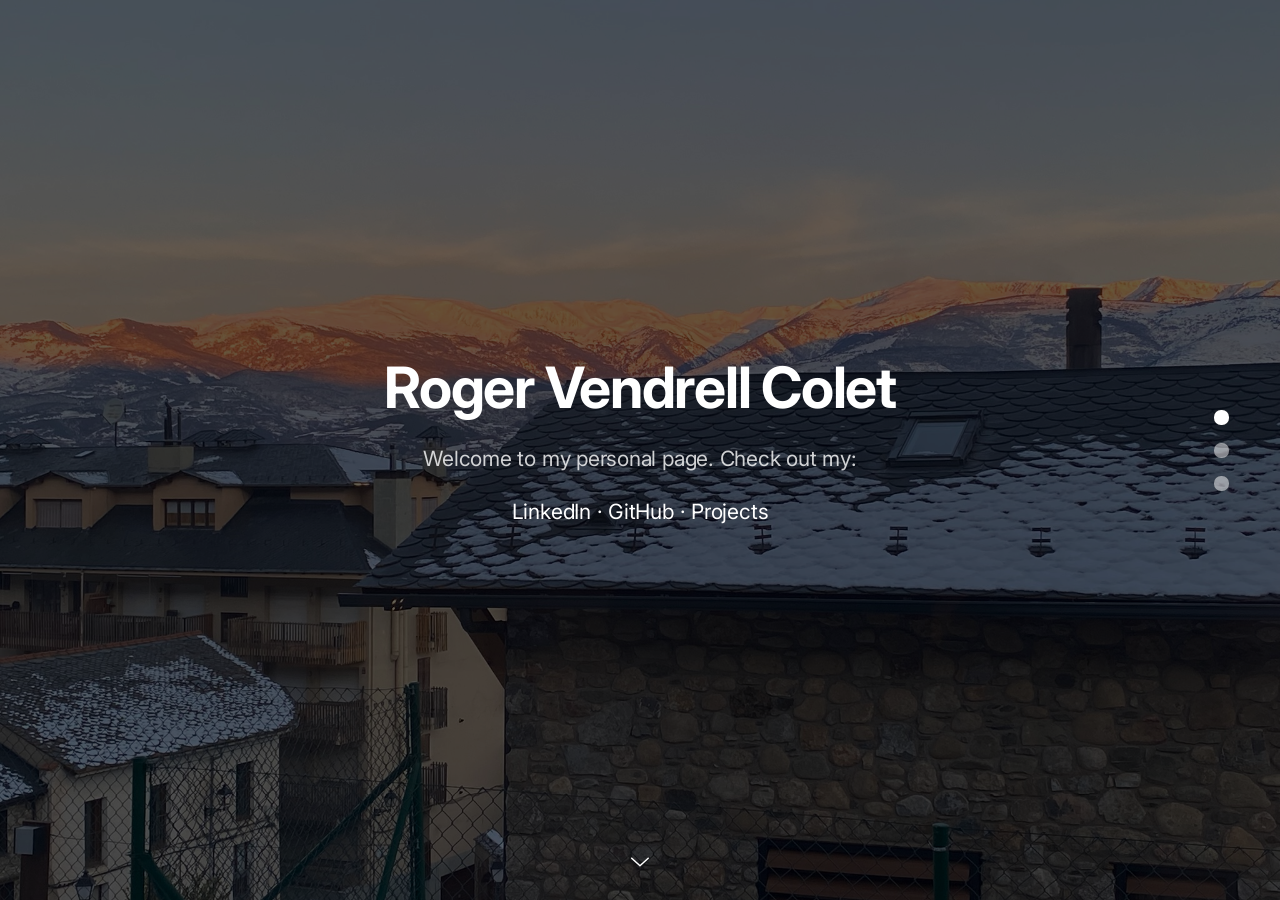
<file: index.html>
<!doctype html>
<html>

<head>
    <meta charset="UTF-8">
    <meta name="viewport" content="width=device-width, height=device-height, initial-scale=1.0">
    <meta name="apple-mobile-web-app-capable" content="yes" />
    <base href="./">
    <title>Roger Vendrell Colet</title>
    <meta property="og:title" content="Roger Vendrell Colet" />
    <meta name="twitter:title" content="Roger Vendrell Colet" />
    <link rel="preconnect" href="https://fonts.gstatic.com/" crossorigin>
    <!-- Compressed Styles -->
    <link href="css/slides.min.css?521351" rel="stylesheet" type="text/css">


    <!-- Fonts and Material Icons -->
    <link rel="stylesheet" as="font"
        href="https://fonts.googleapis.com/css2?family=Inter:wght@100;200;300;400;500;600;700;800;900&family=Material+Icons&display=swap" />
    <style>
        .slides {
            font-family: 'Inter', sans-serif;
        }
    </style>

</head>

<body class="slides plain animated noPreload">
    <svg id="customSvgLibrary" xmlns="http://www.w3.org/2000/svg" style="display:none" id="customSvgLibrary">

        <symbol id="logo" viewBox="0 0 106 31">
            <title>Slides Framework</title>
            <path
                d="M17.413 14.04c-.56-5.84-5.6-7-8.52-7-4.6 0-8.6 2.92-8.6 7.52 0 3 2.4 4.88 5.28 5.8 4.24 1.64 5.88 1.84 5.88 3.36 0 1.08-1.2 1.72-2.32 1.72-.28 0-2.24 0-2.52-2.04h-6.6c.6 5.84 5.68 7.36 9.04 7.36 4.92 0 9.04-2.88 9.04-7.76 0-4.8-4-5.92-7.76-6.96-1.76-.52-3.4-1.2-3.4-2.2 0-.6.48-1.48 1.88-1.48 1.96 0 2.04 1.2 2.08 1.68h6.52zm2.222 15.96h6.64v-29.6h-6.64v29.6zm9.662-24.56h6.64v-5.04h-6.64v5.04zm0 24.56h6.64v-22.2h-6.64v22.2zm32.782-29.6h-6.64v9.28c-.72-.72-2.6-2.64-6.52-2.64-5.64 0-11 4.28-11 11.8 0 6.68 4.4 11.88 11.12 11.88 4.48 0 6.08-2.2 6.72-3.12v2.4h6.32v-29.6zm-17.52 18.4c0-2.56 1.8-5.56 5.64-5.56 1.56 0 2.96.56 3.96 1.56 1 .96 1.64 2.32 1.64 3.92.08 1.64-.52 3.08-1.56 4.12s-2.52 1.68-4.12 1.68c-3.12 0-5.56-2.28-5.56-5.68v-.04zm42.502 2.4c.52-4.08-.32-7.64-3.12-10.64-2.08-2.2-5-3.52-8.4-3.52-6.76 0-11.64 5.72-11.64 11.92 0 6.6 5.4 11.76 11.76 11.76 2.28 0 4.48-.68 6.32-2 1.88-1.28 3.44-3.2 4.52-5.68h-6.8c-.8 1.16-1.92 2.08-4.04 2.08-2.6 0-4.84-1.56-5.12-3.92h16.52zm-16.44-5.04c.16-1.04 1.52-3.52 4.96-3.52s4.8 2.48 4.96 3.52h-9.92zm34.502-2.12c-.56-5.84-5.6-7-8.52-7-4.6 0-8.6 2.92-8.6 7.52 0 3 2.4 4.88 5.28 5.8 4.24 1.64 5.88 1.84 5.88 3.36 0 1.08-1.2 1.72-2.32 1.72-.28 0-2.24 0-2.52-2.04h-6.6c.6 5.84 5.68 7.36 9.04 7.36 4.92 0 9.04-2.88 9.04-7.76 0-4.8-4-5.92-7.76-6.96-1.76-.52-3.4-1.2-3.4-2.2 0-.6.48-1.48 1.88-1.48 1.96 0 2.04 1.2 2.08 1.68h6.52z" />
        </symbol>

        <symbol id="close" viewBox="0 0 30 30">
            <path
                d="M15 0c-8.3 0-15 6.7-15 15s6.7 15 15 15 15-6.7 15-15-6.7-15-15-15zm5.7 19.3c.4.4.4 1 0 1.4-.2.2-.4.3-.7.3s-.5-.1-.7-.3l-4.3-4.3-4.3 4.3c-.2.2-.4.3-.7.3s-.5-.1-.7-.3c-.4-.4-.4-1 0-1.4l4.3-4.3-4.3-4.3c-.4-.4-.4-1 0-1.4s1-.4 1.4 0l4.3 4.3 4.3-4.3c.4-.4 1-.4 1.4 0s.4 1 0 1.4l-4.3 4.3 4.3 4.3z" />
        </symbol>

        <symbol id="arrow-left" viewBox="0 0 29 56">
            <path
                d="M28.7.3c.4.4.4 1 0 1.4l-26.3 26.3 26.3 26.3c.4.4.4 1 0 1.4-.4.4-1 .4-1.4 0l-27-27c-.4-.4-.4-1 0-1.4l27-27c.3-.3 1-.4 1.4 0z" />
        </symbol>

        <symbol id="arrow-right" viewBox="0 0 29 56">
            <path
                d="M.3 55.7c-.4-.4-.4-1 0-1.4l26.3-26.3-26.3-26.3c-.4-.4-.4-1 0-1.4.4-.4 1-.4 1.4 0l27 27c.4.4.4 1 0 1.4l-27 27c-.3.3-1 .4-1.4 0z" />
        </symbol>

        <symbol id="back" viewBox="0 0 20 20">
            <path
                d="M2.3 10.7l5 5c.4.4 1 .4 1.4 0s.4-1 0-1.4l-3.3-3.3h11.6c.6 0 1-.4 1-1s-.4-1-1-1h-11.6l3.3-3.3c.4-.4.4-1 0-1.4-.2-.2-.4-.3-.7-.3s-.5.1-.7.3l-5 5c-.2.2-.3.5-.3.7 0 .2.1.5.3.7z" />
        </symbol>

        <symbol id="menu" viewBox="0 0 18 18">
            <path
                d="M16 5h-14c-.6 0-1-.4-1-1 0-.5.4-1 1-1h14c.5 0 1 .4 1 1s-.4 1-1 1zm-14 5h14c.5 0 1-.4 1-1 0-.5-.4-1-1-1h-14c-.6 0-1 .4-1 1s.4 1 1 1zm14 3h-14c-.5 0-1 .4-1 1 0 .5.4 1 1 1h14c.5 0 1-.4 1-1s-.4-1-1-1z" />
        </symbol>

        <symbol id="share" viewBox="0 0 18 18">
            <path
                d="M16 8c-.6 0-1 .4-1 1v6h-12v-6c0-.6-.4-1-1-1s-1 .4-1 1v6c0 1.1.9 2 2 2h12c1.1 0 2-.9 2-2v-6c0-.6-.4-1-1-1zm-2.3-2.3c.4-.4.4-1 0-1.4l-4-4c-.4-.4-1-.4-1.4 0l-4 4c-.4.4-.4 1 0 1.4s1 .4 1.4 0l2.3-2.3v7.6c0 .6.4 1 1 1s1-.4 1-1v-7.6l2.3 2.3c.4.4 1 .4 1.4 0z" />
        </symbol>

        <symbol id="arrow-down" viewBox="0 0 24 24">
            <path
                d="M12 18c-.2 0-.5-.1-.7-.3l-11-10c-.4-.4-.4-1-.1-1.4.4-.4 1-.4 1.4-.1l10.4 9.4 10.3-9.4c.4-.4 1-.3 1.4.1.4.4.3 1-.1 1.4l-11 10c-.1.2-.4.3-.6.3z" />
        </symbol>

        <symbol id="arrow-up" viewBox="0 0 24 24">
            <path
                d="M11.9 5.9c.2 0 .5.1.7.3l11 10c.4.4.4 1 .1 1.4-.4.4-1 .4-1.4.1l-10.4-9.4-10.3 9.4c-.4.4-1 .3-1.4-.1-.4-.4-.3-1 .1-1.4l11-10c.1-.2.4-.3.6-.3z" />
        </symbol>

        <symbol id="arrow-top" viewBox="0 0 18 18">
            <path
                d="M15.7 7.3l-6-6c-.4-.4-1-.4-1.4 0l-6 6c-.4.4-.4 1 0 1.4.4.4 1 .4 1.4 0l4.3-4.3v11.6c0 .6.4 1 1 1s1-.4 1-1v-11.6l4.3 4.3c.2.2.4.3.7.3s.5-.1.7-.3c.4-.4.4-1 0-1.4z" />
        </symbol>

        <symbol id="play" viewBox="0 0 30 30">
            <path d="M7 30v-30l22 15z" />
        </symbol>

        <symbol id="chat" viewBox="0 0 18 18">
            <path
                d="M5,17c-0.2,0-0.3,0-0.4-0.1C4.2,16.7,4,16.4,4,16v-2H2c-1.1,0-2-0.9-2-2V3c0-1.1,0.9-2,2-2h14c1.1,0,2,0.9,2,2v9 c0,1.1-0.9,2-2,2H9.3l-3.7,2.8C5.4,16.9,5.2,17,5,17z M2,12h3.5C5.8,12,6,12.2,6,12.5V14l2.4-1.8C8.6,12.1,8.8,12,9,12h7V3H2V12z M13,7H5C4.4,7,4,6.6,4,6s0.4-1,1-1h8c0.6,0,1,0.4,1,1S13.6,7,13,7z M13,10H5c-0.6,0-1-0.4-1-1s0.4-1,1-1h8c0.6,0,1,0.4,1,1 S13.6,10,13,10z" />
        </symbol>

        <symbol id="mail" viewBox="0 0 18 18">
            <path
                d="M16 2h-14c-1.1 0-2 .9-2 2v10c0 1.1.9 2 2 2h14c1.1 0 2-.9 2-2v-10c0-1.1-.9-2-2-2zm0 2v.5l-7 4.3-7-4.4v-.4h14zm-14 10v-7.2l6.5 4c.1.1.3.2.5.2s.4-.1.5-.2l6.5-4v7.2h-14z" />
        </symbol>

        <symbol id="sound-on" viewBox="0 0 18 18">
            <path
                d="M8.5,0.1C8.1-0.1,7.7,0,7.4,0.2L3.7,3H2C0.9,3,0,3.9,0,5v6c0,1.1,0.9,2,2,2h1.7l3.7,2.8C7.6,15.9,7.8,16,8,16 c0.2,0,0.3,0,0.4-0.1C8.8,15.7,9,15.4,9,15V1C9,0.6,8.8,0.3,8.5,0.1z M7,13l-2.4-1.8C4.4,11.1,4.2,11,4,11l-2,0l0-6h2 c0.2,0,0.4-0.1,0.6-0.2L7,3V13z M11.7,9.9l0.7,1.9C13.9,11.2,15,9.7,15,8c0-1.7-1.1-3.2-2.7-3.8l-0.7,1.9C12.5,6.4,13,7.2,13,8C13,8.9,12.5,9.6,11.7,9.9z M12.2,1.1l-0.3,2C14.3,3.5,16,5.6,16,8s-1.8,4.5-4.2,4.9l0.3,2C15.6,14.3,18,11.4,18,8C18,4.6,15.6,1.7,12.2,1.1z" />
        </symbol>

        <symbol id="sound-off" viewBox="0 0 18 18">
            <path
                d="M15.9,8l1.8-1.8c0.4-0.4,0.4-1,0-1.4s-1-0.4-1.4,0l-1.8,1.8l-1.8-1.8c-0.4-0.4-1-0.4-1.4,0s-0.4,1,0,1.4L13.1,8l-1.8,1.8 c-0.4,0.4-0.4,1,0,1.4c0.2,0.2,0.5,0.3,0.7,0.3s0.5-0.1,0.7-0.3l1.8-1.8l1.8,1.8c0.2,0.2,0.5,0.3,0.7,0.3s0.5-0.1,0.7-0.3 c0.4-0.4,0.4-1,0-1.4L15.9,8z M8.5,0.1C8.1-0.1,7.7,0,7.4,0.2L3.7,3H2C0.9,3,0,3.9,0,5v6c0,1.1,0.9,2,2,2h1.7l3.7,2.8C7.6,15.9,7.8,16,8,16 c0.2,0,0.3,0,0.4-0.1C8.8,15.7,9,15.4,9,15V1C9,0.6,8.8,0.3,8.5,0.1z M7,13l-2.4-1.8C4.4,11.1,4.2,11,4,11l-2,0l0-6h2 c0.2,0,0.4-0.1,0.6-0.2L7,3V13z" />
        </symbol>

        <!-- social -->
        <symbol id="apple" viewBox="-1 1 24 24">
            <path
                d="M17.6 13.8c0-3 2.5-4.5 2.6-4.6-1.4-2.1-3.6-2.3-4.4-2.4-1.9-.2-3.6 1.1-4.6 1.1-.9 0-2.4-1.1-4-1-2 0-3.9 1.2-5 3-2.1 3.7-.5 9.1 1.5 12.1 1 1.5 2.2 3.1 3.8 3 1.5-.1 2.1-1 3.9-1s2.4 1 4 1 2.7-1.5 3.7-2.9c1.2-1.7 1.6-3.3 1.7-3.4-.1-.1-3.2-1.3-3.2-4.9zm-3.1-9c.8-1 1.4-2.4 1.2-3.8-1.2 0-2.7.8-3.5 1.8-.8.9-1.5 2.3-1.3 3.7 1.4.1 2.8-.7 3.6-1.7z" />
        </symbol>

        <symbol id="dribbble" viewBox="0 0 24 24">
            <path
                d="M12 0c-6.7 0-12 5.3-12 12s5.3 12 12 12 12-5.3 12-12-5.3-12-12-12zm7.9 5.7c1.3 1.7 2.1 3.9 2.3 6.1-.4-.1-2.4-.4-4.7-.4-.8 0-1.5 0-2.3.1 0-.1-.1-.3-.3-.5l-.7-1.5c3.7-1.4 5.3-3.4 5.7-3.8zm-7.9-3.8c2.5 0 4.9.9 6.7 2.5-.3.4-1.9 2.3-5.2 3.6-1.6-2.9-3.3-5.3-3.7-5.9.6-.1 1.4-.2 2.2-.2zm-4.4 1c.4.6 2.1 3 3.7 5.8-4.4 1.2-8.2 1.2-9.2 1.2h-.1c.8-3.1 2.9-5.6 5.6-7zm-5.7 9.1v-.3h.3c1.2 0 5.6-.1 10.1-1.5l.8 1.6c-.1 0-.3 0-.4.1-5.1 1.6-7.9 6-8.3 6.7-1.6-1.7-2.5-4.1-2.5-6.6zm10.1 10.1c-2.3 0-4.4-.8-6.1-2.1.3-.5 2.4-4.4 7.9-6.3 1.3 3.6 2 6.7 2.1 7.6-1.2.6-2.6.8-3.9.8zm5.7-1.8c-.1-.8-.7-3.6-2-7.1.7-.1 1.3-.1 2-.1 2.1 0 3.7.4 4.1.5-.3 2.8-1.8 5.2-4.1 6.7z" />
        </symbol>

        <symbol id="facebook" viewBox="0 0 24 24">
            <path
                d="M24 1.3v21.3c0 .7-.6 1.3-1.3 1.3h-6.1v-9.3h3.1l.5-3.6h-3.6v-2.2c0-1.1.3-1.8 1.8-1.8h1.9v-3.2c-.3 0-1.5-.1-2.8-.1-2.8 0-4.7 1.7-4.7 4.8v2.7h-3.1v3.6h3.1v9.2h-11.5c-.7 0-1.3-.6-1.3-1.3v-21.4c0-.7.6-1.3 1.3-1.3h21.3c.8 0 1.4.6 1.4 1.3z" />
        </symbol>

        <symbol id="facebook2" viewBox="0 0 512 512">
            <path
                d="M288 176v-64c0-17.664 14.336-32 32-32h32v-80h-64c-53.024 0-96 42.976-96 96v80h-64v80h64v256h96v-256h64l32-80h-96z" />
        </symbol>

        <symbol id="fb-like" viewBox="0 0 20 20">
            <path
                d="M0 8v12h5v-12h-5zm2.5 10.8c-.4 0-.8-.3-.8-.8 0-.4.3-.8.8-.8s.8.3.8.8c0 .4-.4.8-.8.8zm3.5-.8h9.5c1.1 0 1.7-1 1.7-1.7 0-.3-.4-1-.4-1 1.4-.3 1.7-1.2 1.7-1.7-.1-.5-.3-.9-.5-1 1-.4 1.5-1.1 1.4-1.9-.1-.8-1-1.5-1-1.5 1-.6.9-1.5.9-1.5-.3-1.3-1.5-1.7-1.7-1.7h-5.6s.3-.5.3-2.4-1.3-3.6-2.6-3.6c0 0-.7.1-1 .3v3.5l-2.7 4.4v9.8z" />
        </symbol>

        <symbol id="googlePlus" viewBox="0 1 24 24">
            <path
                d="M7.8 13.5h4.6c-.6 2-2.5 3.4-4.6 3.4-2.7 0-4.9-2.2-4.9-4.9s2.2-4.9 4.9-4.9c1.1 0 2.1.3 3 1l1.8-2.4c-1.4-1.1-3-1.6-4.8-1.6-4.3 0-7.9 3.5-7.9 7.9s3.5 7.9 7.9 7.9 7.9-3.5 7.9-7.9v-1.5h-7.9v3zM21.7 11v-2.2h-2v2.2h-2.2v2h2.2v2.2h2v-2.2h2.2v-2z" />
        </symbol>

        <symbol id="instagram" viewBox="0 0 20 20">
            <circle cx="10" cy="10" r="3.3" />
            <path
                d="M13,0H7C2.2,0,0,2.2,0,7v6c0,4.8,2.1,7,7,7h6c4.8,0,7-2.2,7-7V7C20,2.2,17.9,0,13,0z M10,15.1c-2.8,0-5.1-2.3-5.1-5.1 S7.2,4.9,10,4.9s5.1,2.3,5.1,5.1S12.8,15.1,10,15.1z M15.3,5.9c-0.7,0-1.2-0.5-1.2-1.2c0-0.7,0.5-1.2,1.2-1.2s1.2,0.5,1.2,1.2 C16.5,5.3,16,5.9,15.3,5.9z" />
        </symbol>

        <symbol id="behance" viewBox="0 0 511.958 511.958">
            <path
                d="M210.624 240.619c10.624-5.344 18.656-11.296 24.16-17.728 9.792-11.584 14.624-26.944 14.624-45.984 0-18.528-4.832-34.368-14.496-47.648-16.128-21.632-43.424-32.704-82.016-33.28h-152.896v312.096h142.56c16.064 0 30.944-1.376 44.704-4.192 13.76-2.848 25.664-8.064 35.744-15.68 8.96-6.624 16.448-14.848 22.4-24.544 9.408-14.656 14.112-31.264 14.112-49.76 0-17.92-4.128-33.184-12.32-45.728-8.288-12.544-20.448-21.728-36.576-27.552zm-147.552-90.432h68.864c15.136 0 27.616 1.632 37.408 4.864 11.328 4.704 16.992 14.272 16.992 28.864 0 13.088-4.32 22.24-12.864 27.392-8.608 5.152-19.776 7.744-33.472 7.744h-76.928v-68.864zm108.896 198.24c-7.616 3.68-18.336 5.504-32.064 5.504h-76.832v-83.232h77.888c13.568.096 24.128 1.888 31.68 5.248 13.44 6.08 20.128 17.216 20.128 33.504 0 19.2-6.912 32.128-20.8 38.976zM327.168 110.539h135.584v38.848h-135.584zM509.856 263.851c-2.816-18.08-9.024-33.984-18.688-47.712-10.592-15.552-24.032-26.944-40.384-34.144-16.288-7.232-34.624-10.848-55.04-10.816-34.272 0-62.112 10.72-83.648 32-21.472 21.344-32.224 52.032-32.224 92.032 0 42.656 11.872 73.472 35.744 92.384 23.776 18.944 51.232 28.384 82.4 28.384 37.728 0 67.072-11.232 88.032-33.632 13.408-14.144 20.992-28.064 22.656-41.728h-62.464c-3.616 6.752-7.808 12.032-12.608 15.872-8.704 7.04-20.032 10.56-33.92 10.56-13.216 0-24.416-2.912-33.76-8.704-15.424-9.28-23.488-25.536-24.512-48.672h170.464c.256-19.936-.384-35.264-2.048-45.824zm-166.88 5.984c2.24-15.008 7.68-26.912 16.32-35.712 8.64-8.768 20.864-13.184 36.512-13.216 14.432 0 26.496 4.128 36.32 12.416 9.696 8.352 15.168 20.48 16.288 36.512h-105.44z" />
        </symbol>

        <symbol id="linkedin" viewBox="0 0 24 24">
            <path
                d="M5.9 21.9h-4.7v-14.2h4.7v14.2zm-2.3-16.1c-1.6 0-2.6-1.1-2.6-2.5s1-2.5 2.7-2.5c1.6 0 2.6 1 2.6 2.5-.1 1.4-1.2 2.5-2.7 2.5zm19.2 16.1h-4.7v-7.6c0-2-.7-3.3-2.3-3.3-1.3 0-2.1.9-2.5 1.7-.1.3-.1.8-.1 1.2v7.9h-4.7v-14.1h4.7v2c.7-.9 1.7-2.3 4.3-2.3 3.1 0 5.5 2.1 5.5 6.4v8.2h-.2z" />
        </symbol>

        <symbol id="github" viewBox="0 0 24 24">
            <path
                d="M12 .3a12 12 0 0 0-3.8 23.4c.6.1.8-.3.8-.6v-2.2c-3.3.7-4-1.6-4-1.6-.6-1.4-1.4-1.8-1.4-1.8-1.1-.8.1-.7.1-.7 1.2.1 1.9 1.3 1.9 1.3 1.1 1.8 2.8 1.3 3.5 1 .1-.8.4-1.3.8-1.6-2.7-.3-5.4-1.3-5.4-5.9 0-1.3.5-2.4 1.3-3.2-.1-.3-.6-1.5.1-3.2 0 0 1-.3 3.4 1.2a11.5 11.5 0 0 1 6.2 0c2.3-1.6 3.4-1.2 3.4-1.2.7 1.7.2 2.9.1 3.2.8.8 1.3 1.9 1.3 3.2 0 4.6-2.7 5.6-5.4 5.9.4.4.8 1.1.8 2.2v3.3c0 .3.2.7.8.6A12 12 0 0 0 12 .3z" />
        </symbol>

        <symbol id="medium" viewBox="0 0 130.8 104">
            <path
                d="M15.5 21.2c.2-1.6-.5-3.2-1.7-4.3l-12.1-14.7v-2.2h38l29.3 64.4 25.8-64.4h36.2v2.2l-10.5 10c-.9.7-1.3 1.8-1.2 2.9v73.7c0 1.1.3 2.2 1.2 2.9l10.2 10v2.2h-51.3v-2.2l10.6-10.2c1-1 1-1.3 1-2.9v-59.6l-29.4 74.7h-4l-34.2-74.7v50.3c0 2.2.4 4.2 1.9 5.7l13.7 16.8v2.2h-39v-2.2l13.8-16.7c1.5-1.5 1.8-3.3 1.8-5.7l-.1-58.2z" />
        </symbol>

        <symbol id="pinterest" viewBox="0 0 24 24">
            <path
                d="M5.9 13.9c1.2-2-.4-2.5-.6-4-1-6.1 7.1-10.2 11.4-6 2.9 2.9 1 12-3.7 11-4.6-.9 2.2-8.1-1.4-9.5-3-1.1-4.6 3.6-3.2 5.9-.8 4-2.5 7.7-1.8 12.7 2.3-1.7 3.1-4.8 3.7-8.1 1.2.7 1.8 1.4 3.3 1.5 5.5.4 8.6-5.4 7.8-10.7-.7-4.7-5.5-7.1-10.6-6.6-4.1.4-8.1 3.7-8.3 8.3-.1 2.8.7 4.9 3.4 5.5z" />
        </symbol>

        <symbol id="stumbleupon" viewBox="0 0 24 24">
            <path
                d="M13.3 9.6l1.6.8 2.5-.8v-1.4c0-3-2.4-5.4-5.4-5.4s-5.4 2.4-5.4 5.4v7.5c0 .7-.6 1.3-1.3 1.3s-1.3-.6-1.3-1.3v-3.2h-4v3.2c0 3 2.4 5.4 5.4 5.4s5.4-2.4 5.4-5.4v-7.5c0-.7.6-1.3 1.3-1.3s1.3.6 1.3 1.3l-.1 1.4zm6.6 2.9v3.2c0 .7-.6 1.3-1.3 1.3s-1.3-.6-1.3-1.3v-3.2l-2.5.8-1.6-.8v3.2c0 3 2.4 5.4 5.4 5.4s5.4-2.4 5.4-5.4v-3.2h-4.1z" />
        </symbol>

        <symbol id="twitter" viewBox="0 1 24 23">
            <path
                d="M21.5 7.6v.6c0 6.6-5 14.1-14 14.1-2.8 0-5.4-.8-7.6-2.2l1.2.1c2.3 0 4.4-.8 6.1-2.1-2.2 0-4-1.5-4.6-3.4.3.1.6.1.9.1.5 0 .9-.1 1.3-.2-2.1-.6-3.8-2.6-3.8-5 .7.4 1.4.6 2.2.6-1.3-.9-2.2-2.4-2.2-4.1 0-.9.2-1.8.7-2.5 2.4 3 6.1 5 10.2 5.2-.1-.4-.1-.7-.1-1.1 0-2.7 2.2-5 4.9-5 1.4 0 2.7.6 3.6 1.6 1-.3 2.1-.7 3-1.3-.4 1.2-1.1 2.1-2.2 2.7 1-.1 1.9-.4 2.8-.8-.6 1.1-1.4 2-2.4 2.7z" />
        </symbol>

        <symbol id="tumblr" viewBox="0 0 23 23">
            <path
                d="M12.573 4.94v-4.94h-3.188c-.072.183-.11.4-.11.622-.034.107-.072.184-.072.293-.328 1.829-1.28 3.11-2.892 3.807-.476.218-.914.253-1.39.218v3.987h2.342c.039 5.603.039 8.493.039 8.64v.332c.294 2.449 1.573 3.914 3.843 4.463.914.257 1.901.366 2.892.366 1.279-.036 2.525-.256 3.771-.659v-4.685c-.731.22-1.395.402-1.977.583-1.135.333-2.087.113-2.857-.619-.073-.11-.183-.257-.221-.403-.106-.586-.178-1.206-.178-1.795v-6.222h5.083v-3.988h-5.085z" />
        </symbol>

        <symbol id="xing" viewBox="0 0 24 24">
            <path
                d="M3.647 4.74c-.208 0-.384.073-.472.216-.091.148-.077.338.02.531l2.34 4.051v.02l-3.678 6.49c-.096.191-.091.383 0 .531.088.142.244.236.452.236h3.461c.518 0 .767-.349.944-.669l3.737-6.608-2.38-4.15c-.172-.307-.433-.649-.964-.649h-3.46zm14.542-4.74c-.517 0-.741.326-.927.659l-7.702 13.658 4.918 9.023c.172.307.437.659.967.659h3.457c.208 0 .371-.079.459-.221.092-.148.09-.343-.007-.535l-4.88-8.915v-.023l7.664-13.551c.096-.191.098-.386.007-.534-.088-.142-.252-.221-.46-.221h-3.496z" />
        </symbol>

        <symbol id="whatsapp" viewBox="0 0 512 512">
            <path
                d="M256.064 0h-.128c-141.152 0-255.936 114.816-255.936 256 0 56 18.048 107.904 48.736 150.048l-31.904 95.104 98.4-31.456c40.48 26.816 88.768 42.304 140.832 42.304 141.152 0 255.936-114.848 255.936-256s-114.784-256-255.936-256zm148.96 361.504c-6.176 17.44-30.688 31.904-50.24 36.128-13.376 2.848-30.848 5.12-89.664-19.264-75.232-31.168-123.68-107.616-127.456-112.576-3.616-4.96-30.4-40.48-30.4-77.216s18.656-54.624 26.176-62.304c6.176-6.304 16.384-9.184 26.176-9.184 3.168 0 6.016.16 8.576.288 7.52.32 11.296.768 16.256 12.64 6.176 14.88 21.216 51.616 23.008 55.392 1.824 3.776 3.648 8.896 1.088 13.856-2.4 5.12-4.512 7.392-8.288 11.744-3.776 4.352-7.36 7.68-11.136 12.352-3.456 4.064-7.36 8.416-3.008 15.936 4.352 7.36 19.392 31.904 41.536 51.616 28.576 25.44 51.744 33.568 60.032 37.024 6.176 2.56 13.536 1.952 18.048-2.848 5.728-6.176 12.8-16.416 20-26.496 5.12-7.232 11.584-8.128 18.368-5.568 6.912 2.4 43.488 20.48 51.008 24.224 7.52 3.776 12.48 5.568 14.304 8.736 1.792 3.168 1.792 18.048-4.384 35.52z" />
        </symbol>

        <symbol id="youtube" viewBox="0 0 24 24">
            <path
                d="M23.6 6.3c-.3-1.2-1.4-2.2-2.6-2.3-3-.3-6-.3-9-.3s-6 0-9 .3c-1.2.1-2.3 1.1-2.6 2.3-.4 1.8-.4 3.8-.4 5.7 0 1.9 0 3.9.4 5.7.3 1.2 1.4 2.2 2.6 2.3 3 .3 6 .3 9 .3s6 0 9-.3c1.3-.1 2.3-1.1 2.6-2.4.4-1.7.4-3.7.4-5.6 0-1.9 0-3.9-.4-5.7zm-14.1 9v-6.6l6.5 3.3-6.5 3.3z" />
        </symbol>

    </svg><!-- Navigation -->
    <nav class="side ">
        <div class="navigation default">
            <ul></ul>
        </div>
    </nav><!-- Panel Top #02 -->
    <nav class="panel top">
        <div class="sections desktop">
            <div class="center"><span class="prevSlide noText"><svg>
                        <use xmlns:xlink="http://www.w3.org/1999/xlink" xlink:href="#arrow-up"></use>
                    </svg></span></div>
        </div>
        <div class="sections compact hidden">
            <div class="center"><span class="prevSlide noText"><svg>
                        <use xmlns:xlink="http://www.w3.org/1999/xlink" xlink:href="#arrow-up"></use>
                    </svg></span></div>
        </div>
    </nav>

    <!-- Sidebar -->
    <nav class="sidebar" data-sidebar-id="1">
        <div class="close"><svg>
                <use xmlns:xlink="http://www.w3.org/1999/xlink" xlink:href="#close"></use>
            </svg></div>
        <div class="content">
            <a href="#" class="logo"><svg width="100" height="30">
                    <use xmlns:xlink="http://www.w3.org/1999/xlink" xlink:href="#logo"></use>
                </svg></a>
            <ul class="mainMenu margin-top-3">
                <li><a href="#">All Goods</a></li>
                <li><a href="#">UI Kits</a></li>
                <li><a href="#">Icons</a></li>
                <li><a href="#">Mockups</a></li>
                <li><a href="#">Toolkit</a></li>
            </ul>
            <ul class="subMenu small opacity-8">
                <li><a href="#">Submit Product</a></li>
                <li><a href="#">FAQ</a></li>
                <li><a href="#">License</a></li>
                <li><a href="#">Terms & Conditions</a></li>
                <li><a href="#">Privacy Policy</a></li>
                <li><a href="#">Contact Us</a></li>
            </ul>
            <ul class="social opacity-8">
                <li><a href="#"><svg>
                            <use xmlns:xlink="http://www.w3.org/1999/xlink" xlink:href="#facebook"></use>
                        </svg></a></li>
                <li><a href="#"><svg>
                            <use xmlns:xlink="http://www.w3.org/1999/xlink" xlink:href="#twitter"></use>
                        </svg></a></li>
                <li><a href="#"><svg>
                            <use xmlns:xlink="http://www.w3.org/1999/xlink" xlink:href="#instagram"></use>
                        </svg></a></li>
            </ul>
        </div>
    </nav>
    <!-- Slide 1 (#03) -->
    <section class="slide fade-6 kenBurns">
        <div class="content">
            <div class="container">
                <div class="wrap">

                    <div class="fix-8-12">
                        <h1 class="margin-bottom-2 ae-1">Roger Vendrell Colet</h1>
                        <p class="large ae-2"><span class="opacity-8">Welcome to my personal page. Check out my:</span></p>
                        <p class="large ae-3"><a href="https://www.linkedin.com/in/roger-vendrell-colet/"
                                target="_blank">LinkedIn</a> · <a href="https://github.com/rogervendrell"
                                target="_blank">GitHub</a> · <a
                                href="https://rogervendrell.github.io/projects/" target="_blank">Projects</a></p>
                    </div>

                </div>
            </div>
        </div>
        <div class="background" style="background-image:url(assets/img/background/IMG_7562.JPEG)"></div>
    </section>
    <!-- Slide 2 (#04) -->
    <section class="slide fade-6 kenBurns">
        <div class="content">
            <div class="container">
                <div class="wrap">

                    <div class="fix-5-12">
                        <div class="fix-3-12 margin-bottom-5">
                            <svg height="77" class="wide ae-1 fromCenter">
                                <use xmlns:xlink="http://www.w3.org/1999/xlink" xlink:href="#logo"></use>
                            </svg>
                        </div>
                        <div class="videoThumbnail shadow rounded ae-4 fromCenter popupTrigger" data-popup-id="4">
                            <img src="assets/img/video-4.jpg" alt="Video Thumbnail" />
                        </div>
                    </div>

                </div>
            </div>
        </div>
        <div class="background" style="background-image:url(assets/img/background/IMG_1768.JPEG)"></div>
    </section>

    <!-- Popup Video -->
    <div class="popup autoplay" data-popup-id="4">
        <div class="close"><svg>
                <use xmlns:xlink="http://www.w3.org/1999/xlink" xlink:href="#close"></use>
            </svg></div>
        <div class="content">
            <div class="container">
                <div class="wrap">
                    <div class="fix-10-12">
                        <div class="embedVideo popupContent shadow rounded">
                            <iframe data-src="https://www.youtube.com/embed/g8yBqxTiHSs" frameborder="0"
                                allow="accelerometer; autoplay; encrypted-media; gyroscope; picture-in-picture"
                                allowfullscreen></iframe>
                        </div>
                    </div>
                </div>
            </div>
        </div>
    </div>

    <!-- Slide 3 (#10) -->
    <section class="slide fade-6 kenBurns">
        <div class="content">
            <div class="container">
                <div class="wrap">

                    <div class="fix-7-12">
                        <h1 class="smaller margin-bottom-2 ae-1">Messes Make Memories</h1>
                        <p class="large ae-2"><span class="opacity-8">Some people find it hard to find the right
                                perfume. This may smell good when this is sprayed into the air but this changes when
                                this reacts with the skin.</span></p>
                    </div>

                </div>
            </div>
        </div>
        <div class="background" style="background-image:url(assets/img/background/img-01.JPEG)"></div>
    </section>
    <!-- Panel Bottom #01 -->
    <nav class="panel bottom forceMobileView">
        <div class="sections desktop">
            <div class="center"><span class="nextSlide noText"><svg>
                        <use xmlns:xlink="http://www.w3.org/1999/xlink" xlink:href="#arrow-down"></use>
                    </svg></span></div>
        </div>
        <div class="sections compact hidden">
            <div class="center"><span class="nextSlide noText"><svg>
                        <use xmlns:xlink="http://www.w3.org/1999/xlink" xlink:href="#arrow-down"></use>
                    </svg></span></div>
        </div>
    </nav>

    <!-- Share Window -->
    <div class="dropdown share bottom right" data-dropdown-id="2" data-text="Take a look at this"
        data-url="https://designmodo.com"
        data-pinterest-image="https://designmodo.com/wp-content/uploads/2015/10/Presentation.jpg">
        <div class="center padding-2">
            <div class="title">Share</div>
            <a href="#">Contact us</a>
        </div>
        <ul>
            <li class="social-facebook"><svg>
                    <use xmlns:xlink="http://www.w3.org/1999/xlink" xlink:href="#fb-like"></use>
                </svg></li>
            <li class="social-twitter"><svg>
                    <use xmlns:xlink="http://www.w3.org/1999/xlink" xlink:href="#twitter"></use>
                </svg></li>
            <li class="social-pinterest"><svg>
                    <use xmlns:xlink="http://www.w3.org/1999/xlink" xlink:href="#pinterest"></use>
                </svg></li>
            <li class="social-linkedin"><svg>
                    <use xmlns:xlink="http://www.w3.org/1999/xlink" xlink:href="#linkedin"></use>
                </svg></li>
            <li class="mail" data-subject="Subject" data-body="Body">share by email</li>
        </ul>
    </div>

    <!-- jQuery 3.5.1 -->
    <script src="https://ajax.googleapis.com/ajax/libs/jquery/3.5.1/jquery.min.js"></script>

    <!-- Compressed Scripts -->
    <script src="js/slides.min.js?521351" type="text/javascript"></script>

</body>

</html>
</file>
<file: css/slides.min.css>
@charset "UTF-8";body,html,img{max-width:100%}.material-icons,.slides{-webkit-font-smoothing:antialiased}.button svg,.button svg *{pointer-events:none!important}.button,.container .wrap,.slides-form.center input,.slides-form.center textarea{text-align:center}.dialog,body,html{-webkit-tap-highlight-color:transparent}a,abbr,acronym,address,applet,article,aside,audio,b,big,blockquote,body,canvas,caption,center,cite,code,dd,del,details,dfn,div,dl,dt,em,embed,fieldset,figcaption,figure,footer,form,h1,h2,h3,h4,h5,h6,header,hgroup,hr,html,i,iframe,img,ins,kbd,label,legend,li,mark,menu,nav,object,ol,output,p,pre,q,ruby,s,samp,section,small,span,strike,strong,sub,summary,sup,table,tbody,td,tfoot,th,thead,time,tr,tt,u,ul,var,video{border:0;vertical-align:baseline;margin:0;padding:0}article,aside,details,figcaption,figure,footer,header,hgroup,menu,nav,section{display:block}.button,.button.actionButton,.dot,.dot:after,.material-icons,img{display:inline-block}li,ol,ul{list-style:none}blockquote,q{quotes:none}blockquote:after,blockquote:before,q:after,q:before{content:none}table{border-collapse:collapse;border-spacing:0}b,strong{font-weight:600}html{position:static!important;top:0!important;box-sizing:border-box;margin:0;padding:0;overflow:hidden;-webkit-backface-visibility:hidden;backface-visibility:hidden}*,:after,:before{box-sizing:inherit}body{width:100%;height:100%}body,html{overflow-x:hidden}html.scrollable,html.scrollable body{overflow-y:auto;-webkit-overflow-scrolling:touch}.button,.content,.slide{overflow:hidden}img.round{border-radius:999px}img.rounded{border-radius:6px}.slides{color:#fff;fill:#fff;-webkit-hyphens:none;-ms-hyphens:none;hyphens:none;background:#111}.slides.bodyWhite{background:#fff}.slides.desktopSwipe{cursor:-webkit-grab}.slides.desktopSwipe:active{cursor:-webkit-grabbing}.slides.desktopSwipe .slide .container .wrap{cursor:inherit}.button{border-radius:3px;padding:14px 22px;color:#fff;border:none;outline:0;text-decoration:none;background:#202020;font-size:16px;line-height:1.5;font-weight:500;vertical-align:top;cursor:pointer;-webkit-backface-visibility:hidden;backface-visibility:hidden;letter-spacing:normal!important;position:relative;white-space:nowrap;transform:translate3d(0,0,0);box-shadow:0 1px 4px rgba(0,0,0,.1),0 2px 6px rgba(0,0,0,.1);-webkit-appearance:none;margin-bottom:10px;transition:.3s;-webkit-user-select:none!important;-moz-user-select:none!important;-ms-user-select:none!important;user-select:none!important}.button .material-icons,.button svg{vertical-align:middle;position:relative}.content,.slide.active{-webkit-backface-visibility:hidden}.button.actionButton:hover:not(:active),.button:hover{transform:translateY(0)!important}@media (max-width:767px){.button{max-width:100%;white-space:normal}}.popup .button,.slide .button{margin-left:5px;margin-right:5px}.popup .button.small,.slide .button.small{margin-left:4px;margin-right:4px}.button.wide{margin-left:0!important;margin-right:0!important}.button .material-icons{margin-right:8px;font-size:20px;top:-2px;-webkit-user-select:none!important;-moz-user-select:none!important;-ms-user-select:none!important;user-select:none!important}.button .material-icons.small{font-size:17px;bottom:1px}.button .material-icons.right{margin-left:8px;margin-right:0}.button svg{width:20px;height:20px;margin-top:-3px;margin-right:10px}.button svg.right{margin-right:0;margin-left:10px}.button.actionButton{height:42px;width:42px;padding:12px;border-radius:25px;z-index:999;background:rgba(0,0,0,.3);line-height:1;box-shadow:0 0 0 1px rgba(255,255,255,.05);cursor:pointer;-ms-touch-action:manipulation;touch-action:manipulation;vertical-align:top}.button.actionButton svg{width:18px;height:18px;fill:#fff!important;top:2px;vertical-align:bottom}.button.actionButton svg,.button.play svg,.button:not(.stroke) svg,.panel svg:not(.noFill),.slide.whiteSlide .button.actionButton svg{fill:#fff}.button.actionButton .material-icons{margin:0;position:relative;left:-3px;top:-3px;font-size:24px}.button.actionButton.big{width:50px;height:50px;padding:16px}.button.actionButton.big .material-icons{font-size:24px}.button.actionButton.big svg{width:22px;height:22px;left:-2px;top:0}.button.actionButton.stroke{box-shadow:none;padding:10px}.button.actionButton.rounded{border-radius:6px}.button.actionButton.sound [class*=sound-]{position:absolute;opacity:0;transition:.5s;left:13px;top:16px}.button.actionButton.sound.stroke [class*=sound-]{left:11px;top:14px}.button.actionButton.sound.playing .sound-on,.button.actionButton.sound:not(.playing) .sound-off{opacity:1}.button.actionButton.transparent{background-color:transparent}.button.stroke,.button.thin-stroke{background-color:transparent!important;color:#202020}.button:hover{box-shadow:0 2px 4px rgba(0,0,0,.15),0 3px 9px rgba(0,0,0,.15);opacity:1;transition:.35s!important}.button:hover:after{opacity:.5}.button:active{box-shadow:0 3px 6px 0 rgba(0,0,0,.1),0 0 10px 0 rgba(0,0,0,.1),0 1px 4px -1px rgba(0,0,0,.1);transform:translateY(2px)!important;transition:.35s!important}.button.shade:after,.dot:after{transition:.25s;content:""}.button:active:after{opacity:1}.button.uppercase{font-size:15px;padding-top:15px;padding-bottom:15px}.button.lowercase{text-transform:lowercase;letter-spacing:0;font-weight:300}.button.round{border-radius:99px;padding-left:28px;padding-right:28px}.button.rounded{border-radius:6px}.button.rectangular{border-radius:1px}.button.square{border-radius:0}.button.thin-stroke{font-weight:300;border:1px solid;padding:13px 21px}.slide.whiteSlide .button.thin-stroke{color:#202020}.button.thin-stroke.small{padding:9px 15px}.button.stroke{border:2px solid;padding:12px 20px}.slide.whiteSlide .button.stroke{color:#202020}.button.stroke.round{padding-left:26px;padding-right:26px}.button.stroke.uppercase{padding-top:13px;padding-bottom:13px}.button.stroke.uppercase svg{margin-bottom:-2px}.button.stroke.uppercase.small{padding:11px 15px}.button.stroke.small{border:1px solid;padding-top:9px;padding-bottom:9px}@media (min-width:768px){.button.stroke.big{padding:14px 28px}.button.stroke.big.uppercase{padding-top:16px;padding-bottom:16px}}.button.stroke:not(.flat):hover{box-shadow:inset 0 -100px 0 rgba(41,41,41,.05),0 4px 6px 0 rgba(0,0,0,.1),0 1px 10px 0 rgba(0,0,0,.1),0 2px 4px -1px rgba(0,0,0,.1)}.button.empty,.button.flat:not(:hover){box-shadow:none}.button.small{font-size:15px;font-weight:500;padding:10px 16px}.button.small .material-icons{vertical-align:bottom;position:relative;font-size:18px;margin-right:8px;bottom:1px}.button.small .material-icons.right{margin-left:8px;margin-right:0}.button.small svg{width:16px;height:16px;margin-right:10px;top:0}.button.small svg.right{margin-right:0;margin-left:10px}.button.small.round{padding-left:18px;padding-right:18px}.button.small.rounded{border-radius:6px}.button.small.uppercase{font-size:12px;padding:12px 16px;letter-spacing:.125em}.button.small.uppercase.round{padding-left:19px;padding-right:19px}@media (min-width:768px){.button.big{font-size:20px;padding:16px 26px}.button.big.round{padding-left:28px;padding-right:28px}.button.big.rounded{border-radius:7px}.button.big.uppercase{font-size:16px;padding:19px 28px}.button.big.uppercase.round{padding-left:32px;padding-right:32px}.button.big .material-icons{margin-right:10px;font-size:24px;top:-2px}.button.big .material-icons.right{margin-left:10px;margin-right:0}.button.big svg{width:24px;height:24px;margin-right:11px;top:0}.button.big svg.right{margin-right:0;margin-left:11px}}.button.empty,.button.hollow{padding:0!important;background-color:transparent!important;font-size:0!important}.button.empty{margin:0}.button.hollow{box-shadow:none!important}.button.hollow svg{margin:0}.button.shade{position:relative}.button.shade:after{position:absolute;top:0;left:0;width:100%;height:100%;background:#292929;opacity:0}.button.shade:hover:after{opacity:.15}.button.shade:active:after{opacity:.2}.button.play{width:90px;height:90px;border-radius:50%;padding:27px;margin-left:0;margin-right:0}.button.play svg{width:35px;height:36px;margin:0}.button.play.small{width:60px;height:60px;border-radius:50%;padding:22px 19px}.button.play.small svg{fill:#fff;width:23px;height:23px;top:-3px}.button.play:hover{transform:scale(1.05)}.button.gradient{position:relative}.button.gradient:before{content:"";position:absolute;top:0;left:0;width:100%;height:100%;background:linear-gradient(to bottom,#fff 0,#000 100%);z-index:-1;opacity:.1}.form-group-left{border-top-right-radius:0!important;border-bottom-right-radius:0!important;margin-right:0!important}.form-group-center{border-radius:0!important;margin-right:0!important;margin-left:0!important}.form-group-right{border-top-left-radius:0!important;border-bottom-left-radius:0!important;margin-left:0!important}.slide.whiteSlide .button.white:hover{box-shadow:0 4px 6px 0 rgba(0,0,0,.1),0 1px 10px 0 rgba(0,0,0,.1)}.slide.whiteSlide .button.white:hover:after{opacity:.3}.roundButton{border-radius:50px;height:50px;width:50px;padding:14px;margin:5px}.roundButton svg{bottom:2px}@media (max-width:319px){.button.uppercase,.uppercase{letter-spacing:.07em}}.button.uppercase{letter-spacing:.125em!important;text-indent:-.1em!important;font-weight:700!important}.material-icons{font-family:"Material Icons";font-weight:400;font-style:normal;font-size:24px;line-height:1;text-transform:none;letter-spacing:normal;word-wrap:normal;white-space:nowrap;direction:ltr;text-rendering:optimizeLegibility;-moz-osx-font-smoothing:grayscale;-webkit-font-feature-settings:"liga";font-feature-settings:"liga"}.dialog li input,.slides-form,.slides-form button{font-family:inherit}.material-icons.md-18{font-size:18px}.material-icons.md-24{font-size:24px}.material-icons.md-36{font-size:36px}.material-icons.md-48{font-size:48px}.slide.whiteSlide svg:not(.noFill){fill:#202020}.embedContainer,.svgContainer{position:relative;width:100%;height:0;padding:0}.embedContainer .scale,.svgContainer svg.scale{position:absolute;height:100%;width:100%;left:0;top:0}.dots{font-size:0}.dot{padding:7px}.dot:after{width:6px;height:6px;background:#fff;border-radius:50%;opacity:.5}.dot.big .dot:after{width:14px;height:14px}.slide.whiteSlide .dot:after{background:#202020}.slides:not(.mobile).dot:hover:after{transform:scale(1.333333);opacity:1}.dot.selected:after,.dot:active:after{opacity:1;transform:scale(1.675)}.tabs{color:#fff;max-width:260px;border-radius:5px}.tabs li{padding:16px 20px;letter-spacing:2.5px;font-size:12px;transition:.15s;margin-top:-1px;border:1px solid rgba(255,255,255,.3)}.tabs li:not(:last-child){border-bottom:0}.tabs li:first-child{border-radius:6px 6px 0 0}.tabs li:last-child{border-radius:0 0 6px 6px}.tabs li.selected{background:#fff;color:#202020}.slide.whiteSlide .tabs li{border-color:#e5e5e5;color:#202020}.slide.whiteSlide .tabs li.selected{background:#202020;border-color:#202020;color:#fff}.links li{font-size:17px;letter-spacing:0;padding:4px 0}.slides-form .label,.slides-form label{display:block;font-size:14px;margin-top:12px;margin-bottom:2px}.slides-form .label.uppercase,.slides-form label.uppercase{font-size:14px}.slides-form input[type=email],.slides-form input[type=name],.slides-form input[type=number],.slides-form input[type=password],.slides-form input[type=tel],.slides-form input[type=text],.slides-form select,.slides-form textarea{font-family:inherit;position:relative;background:#fff;padding:16px;border:none;font-size:16px;color:#242424;outline:0;border-radius:3px;width:100%;-webkit-appearance:none;-moz-appearance:none;appearance:none;border:1px solid rgba(0,0,0,.1);transition:.15s}.slides-form input[type=email].flat,.slides-form input[type=email]:focus,.slides-form input[type=email]:hover,.slides-form input[type=name].flat,.slides-form input[type=name]:focus,.slides-form input[type=name]:hover,.slides-form input[type=number].flat,.slides-form input[type=number]:focus,.slides-form input[type=number]:hover,.slides-form input[type=password].flat,.slides-form input[type=password]:focus,.slides-form input[type=password]:hover,.slides-form input[type=tel].flat,.slides-form input[type=tel]:focus,.slides-form input[type=tel]:hover,.slides-form input[type=text].flat,.slides-form input[type=text]:focus,.slides-form input[type=text]:hover,.slides-form select.flat,.slides-form select:focus,.slides-form select:hover,.slides-form textarea.flat,.slides-form textarea:focus,.slides-form textarea:hover{border-color:rgba(0,0,0,.2)}.slides-form input[type=email]:focus,.slides-form input[type=name]:focus,.slides-form input[type=number]:focus,.slides-form input[type=password]:focus,.slides-form input[type=tel]:focus,.slides-form input[type=text]:focus,.slides-form select:focus,.slides-form textarea:focus{border-color:#2196F3;z-index:10}.slides-form input[type=email]:focus::-webkit-input-placeholder,.slides-form input[type=name]:focus::-webkit-input-placeholder,.slides-form input[type=number]:focus::-webkit-input-placeholder,.slides-form input[type=password]:focus::-webkit-input-placeholder,.slides-form input[type=tel]:focus::-webkit-input-placeholder,.slides-form input[type=text]:focus::-webkit-input-placeholder,.slides-form select:focus::-webkit-input-placeholder,.slides-form textarea:focus::-webkit-input-placeholder{color:#242424;font-weight:400;opacity:0}.slides-form input[type=email]:focus:-moz-placeholder,.slides-form input[type=name]:focus:-moz-placeholder,.slides-form input[type=number]:focus:-moz-placeholder,.slides-form input[type=password]:focus:-moz-placeholder,.slides-form input[type=tel]:focus:-moz-placeholder,.slides-form input[type=text]:focus:-moz-placeholder,.slides-form select:focus:-moz-placeholder,.slides-form textarea:focus:-moz-placeholder{color:#242424;font-weight:400;opacity:0}.slides-form input[type=email]:focus::-moz-placeholder,.slides-form input[type=name]:focus::-moz-placeholder,.slides-form input[type=number]:focus::-moz-placeholder,.slides-form input[type=password]:focus::-moz-placeholder,.slides-form input[type=tel]:focus::-moz-placeholder,.slides-form input[type=text]:focus::-moz-placeholder,.slides-form select:focus::-moz-placeholder,.slides-form textarea:focus::-moz-placeholder{color:#242424;font-weight:400;opacity:0}.slides-form input[type=email]:focus:-ms-input-placeholder,.slides-form input[type=name]:focus:-ms-input-placeholder,.slides-form input[type=number]:focus:-ms-input-placeholder,.slides-form input[type=password]:focus:-ms-input-placeholder,.slides-form input[type=tel]:focus:-ms-input-placeholder,.slides-form input[type=text]:focus:-ms-input-placeholder,.slides-form select:focus:-ms-input-placeholder,.slides-form textarea:focus:-ms-input-placeholder{color:#242424;font-weight:400;opacity:0}.slides-form input[type=email]:not(textarea).round,.slides-form input[type=name]:not(textarea).round,.slides-form input[type=number]:not(textarea).round,.slides-form input[type=password]:not(textarea).round,.slides-form input[type=tel]:not(textarea).round,.slides-form input[type=text]:not(textarea).round,.slides-form select:not(textarea).round,.slides-form textarea:not(textarea).round{border-radius:22px;padding-left:22px;padding-right:22px}.slides-form input[type=email].rounded,.slides-form input[type=name].rounded,.slides-form input[type=number].rounded,.slides-form input[type=password].rounded,.slides-form input[type=tel].rounded,.slides-form input[type=text].rounded,.slides-form select.rounded,.slides-form textarea.rounded{border-radius:6px}.slides-form input[type=email]:after,.slides-form input[type=name]:after,.slides-form input[type=number]:after,.slides-form input[type=password]:after,.slides-form input[type=tel]:after,.slides-form input[type=text]:after,.slides-form select:after,.slides-form textarea:after{content:"";position:absolute;top:0;left:0;right:0;bottom:0;background:#fff}@media (min-width:768px){.slides-form input[type=email],.slides-form input[type=name],.slides-form input[type=number],.slides-form input[type=password],.slides-form input[type=tel],.slides-form input[type=text],.slides-form select,.slides-form textarea{max-width:300px}}.slides-form input[type=email]::-webkit-input-placeholder,.slides-form input[type=name]::-webkit-input-placeholder,.slides-form input[type=number]::-webkit-input-placeholder,.slides-form input[type=password]::-webkit-input-placeholder,.slides-form input[type=tel]::-webkit-input-placeholder,.slides-form input[type=text]::-webkit-input-placeholder,.slides-form select::-webkit-input-placeholder,.slides-form textarea::-webkit-input-placeholder{color:#242424;font-weight:400;opacity:.5}.slides-form input[type=email]:-moz-placeholder,.slides-form input[type=name]:-moz-placeholder,.slides-form input[type=number]:-moz-placeholder,.slides-form input[type=password]:-moz-placeholder,.slides-form input[type=tel]:-moz-placeholder,.slides-form input[type=text]:-moz-placeholder,.slides-form select:-moz-placeholder,.slides-form textarea:-moz-placeholder{color:#242424;font-weight:400;opacity:.5}.slides-form input[type=email]::-moz-placeholder,.slides-form input[type=name]::-moz-placeholder,.slides-form input[type=number]::-moz-placeholder,.slides-form input[type=password]::-moz-placeholder,.slides-form input[type=tel]::-moz-placeholder,.slides-form input[type=text]::-moz-placeholder,.slides-form select::-moz-placeholder,.slides-form textarea::-moz-placeholder{color:#242424;font-weight:400;opacity:.5}.slides-form input[type=email]:-ms-input-placeholder,.slides-form input[type=name]:-ms-input-placeholder,.slides-form input[type=number]:-ms-input-placeholder,.slides-form input[type=password]:-ms-input-placeholder,.slides-form input[type=tel]:-ms-input-placeholder,.slides-form input[type=text]:-ms-input-placeholder,.slides-form select:-ms-input-placeholder,.slides-form textarea:-ms-input-placeholder{color:#242424;font-weight:400;opacity:.5}.slides-form input[type=email],.slides-form input[type=name],.slides-form input[type=number],.slides-form input[type=password],.slides-form input[type=tel],.slides-form input[type=text],.slides-form select{height:52px;padding:0 16px}.slides-form textarea{font-weight:400;line-height:1.5;padding-top:10px!important;max-height:200px;max-width:100%;min-height:52px}.slides-form textarea.d{border-radius:15px!important}.slides-form textarea.round{border-radius:22px!important}.slides-form select{background-image:url('data:image/svg+xml;charset=UTF-8,<svg xmlns="http://www.w3.org/2000/svg" width="37" height="7"><path fill="rgb(23,23,23)" d="M14.022 0l5.978 6 6-6z"/></svg>');background-repeat:no-repeat;background-position:right;-webkit-appearance:none;-moz-appearance:none;appearance:none}.slides-form button[type=submit],.slides-form input[type=email],.slides-form input[type=name],.slides-form input[type=number],.slides-form input[type=password],.slides-form input[type=submit],.slides-form input[type=tel],.slides-form input[type=text],.slides-form select,.slides-form textarea{margin:5px}@media (min-width:768px){.slides-form button[type=submit],.slides-form input[type=email],.slides-form input[type=name],.slides-form input[type=number],.slides-form input[type=password],.slides-form input[type=submit],.slides-form input[type=tel],.slides-form input[type=text],.slides-form select,.slides-form textarea{max-width:300px}}@media (max-width:768px){.slides-form button[type=submit],.slides-form input[type=email],.slides-form input[type=name],.slides-form input[type=number],.slides-form input[type=password],.slides-form input[type=submit],.slides-form input[type=tel],.slides-form input[type=text],.slides-form select,.slides-form textarea{margin-left:auto!important;margin-right:auto!important;width:100%;display:block!important}}.slides-form button[type=submit].wide,.slides-form input[type=email].wide,.slides-form input[type=name].wide,.slides-form input[type=number].wide,.slides-form input[type=password].wide,.slides-form input[type=submit].wide,.slides-form input[type=tel].wide,.slides-form input[type=text].wide,.slides-form label.wide,.slides-form select.wide,.slides-form textarea.wide{max-width:100%;width:100%;margin-left:0!important;margin-right:0!important}@media (min-width:769px){.slides-form input.pair{width:50%!important;max-width:50%!important;border-top-right-radius:0!important;border-bottom-right-radius:0!important;margin-left:0;margin-right:0}.slides-form input.pair+.pair{width:calc(50% + 1px)!important;max-width:calc(50% + 1px)!important;margin-left:-1px;border-radius:0 3px 3px 0!important}}.toLeft,[class*=fix-]{margin-right:auto!important}.container,.content,.popup:not(.youtube) .background iframe,.slide,.slide:not(.youtube) .background iframe{width:100%;height:100%}.slide{position:fixed;background:#202020;color:#fff;z-index:10}.slide.active{transform-style:preserve-3d;backface-visibility:hidden}.mobile .slide{visibility:hidden}.mobile .slide.active{visibility:visible}.slide.whiteSlide{color:#202020;background:#fff}.content{position:absolute;backface-visibility:hidden;top:0;left:0;z-index:100;-webkit-overflow-scrolling:touch}.content.scrollBar,.sidebar{overflow-y:auto}.windows .defaultScroll .content{overflow:auto;overflow-x:hidden}.mobile .content{overflow:auto;overflow-x:hidden;-webkit-overflow-scrolling:touch}.container .wrap .overflowHidden,.pad,.slide.video .background,.videoThumbnail{overflow:hidden}.fade .content{background:rgba(0,0,0,.6)}.dropdown.share li:after,.fade-1 .content{background:rgba(0,0,0,.1)}.fade-2 .content{background:rgba(0,0,0,.2)}.fade-3 .content{background:rgba(0,0,0,.3)}.fade-4 .content{background:rgba(0,0,0,.4)}.fade-5 .content{background:rgba(0,0,0,.5)}.fade-6 .content{background:rgba(0,0,0,.6)}.fade-7 .content{background:rgba(0,0,0,.7)}.fade-8 .content{background:rgba(0,0,0,.8)}.fade-9 .content{background:rgba(0,0,0,.9)}.whiteSlide[class*=fade] .content{background:rgba(255,255,255,.85)}.container{display:table;table-layout:fixed;position:relative}.container .wrap{display:table-cell;vertical-align:middle;overflow:hidden}.container .wrap .spaceWrap,.container .wrap.spaceWrap,.container .wrap:not(.noSpaces){padding:120px calc(8% + 15px)}.container .wrap *{-webkit-user-select:text;-moz-user-select:text;-ms-user-select:text;user-select:text}.popup .background,.slide .background{position:absolute;top:0;left:0;width:100%;height:100%;background-position:center;background-size:cover;-webkit-backface-visibility:hidden;backface-visibility:hidden}.popup .background iframe,.slide .background iframe{border:0;position:absolute;top:0;left:0}.pad,.videoThumbnail.rounded{border-radius:6px}.fix-1-12{max-width:80px!important}.fix-2-12{max-width:180px!important}.fix-3-12{max-width:280px!important}.fix-4-12{max-width:380px!important}.fix-5-12{max-width:480px!important}.fix-6-12{max-width:580px!important}.fix-7-12{max-width:680px!important}.fix-8-12{max-width:780px!important}.fix-9-12{max-width:880px!important}.fix-10-12{max-width:980px!important}.fix-11-12{max-width:1080px!important}.fix-12-12{max-width:1180px!important}[class*=fix-]{width:100%!important;margin-left:auto!important;float:none}.toLeft{margin-left:0!important}.toCenter,.toRight{margin-left:auto!important}.toRight{margin-right:0!important;float:right}.toCenter{margin-right:auto!important}.dropdownTrigger,.popupTrigger,.sidebarTrigger{cursor:pointer}.shiftImage{margin-top:-15%;margin-bottom:-100%}.shiftImageVertical{margin-right:-100%;max-width:none}.slide.video .background video{position:absolute;top:50%;left:50%;min-width:100%;min-height:100%;width:auto;height:auto;z-index:-100;transform:translateX(-50%) translateY(-50%);background-size:cover}.slide.video .background video::-webkit-media-controls{display:none!important}.slide.video .background video::-webkit-media-controls-panel{display:none!important;-webkit-appearance:none}.slide.video .background video::-webkit-media-controls-start-playback-button{display:none!important;-webkit-appearance:none}html:not(.mobile) .slide.video .background[style]{background:0 0!important}.mobile .slide.video .background[style] video{display:none}.videoThumbnail{cursor:pointer;position:relative;font-size:0;line-height:0;transition:.5s}.videoThumbnail:before{content:"";position:absolute;top:0;left:0;height:100%;width:100%;background:url(../assets/svg/video-icon.svg) center center no-repeat;transition:.5s}.videoThumbnail:not(.noTint):hover:after{background-color:rgba(0,0,0,.15)}.videoThumbnail:hover{transform:scale(1.025)}.videoThumbnail:hover:before{transform:scale(1.1);transition:.25s}.videoThumbnail:active:before{opacity:.8}.videoThumbnail.small{max-width:200px;display:block}.videoThumbnail.small:before{background-size:44px}.button.empty.shadow:hover,.shadow{box-shadow:0 10px 40px rgba(0,0,0,.2)}.pad{padding:40px;color:#202020;background:#fff;box-shadow:0 1px 4px rgba(0,0,0,.1),0 2px 6px rgba(0,0,0,.1)}.pad.shadow,.pad.shadowHover:hover{box-shadow:0 10px 40px rgba(0,0,0,.2)}.pad.shadow.stroke{background:0 0;transition:.15s;color:#fff}.pad.shadow.stroke:hover{background:#fff;color:#202020;transition:.15s}.pad.shadowHover{transition:.5s}.pad small{font-size:15px;line-height:1.45;margin:15px 0}.resizing .equalElement{transition:0s!important}.hr{position:relative;height:1px;width:100%}@media (max-width:1023px){.shiftImage{margin-top:0!important;margin-bottom:0!important}.shiftImageVertical{margin-right:0!important;max-width:100%!important}}@media (min-width:1024px){.hideForDesktop{display:none!important}.showForDesktop{display:block!important}}@media (max-width:1024px){.hideForTablet{display:none!important}.showForTablet{display:block!important}.showForTabletInline{display:inline!important}}@media (max-width:767px){.pad.collapse,.pad.shadow{box-shadow:none}.pad.collapse{background:inherit;color:inherit;border:none;padding:0!important;overflow:inherit;border-radius:0;transition:0s!important}.hideForPhablet{display:none!important}}@media (max-width:768px){.showForPhablet{display:block!important}.showForPhabletInline{display:inline!important}}@media (max-width:435px){.hideForPhone{display:none!important}.showForPhone{display:block!important}.showForPhoneInline{display:inline!important}}html.mobile .hideForMobile{display:none!important}html.mobile .showForMobile{display:block!important}html.mobile .showForMobileInline{display:inline!important}.helpBubble{cursor:pointer}.helpBubble:after{content:"?";font-size:14px;width:17px;height:17px;line-height:1.2;background:#202020;opacity:.3;color:#fff;border-radius:50%;display:inline-block;margin-left:4px;font-weight:700;transition:.25s}.helpBubble .helpMessage{background:rgba(255,255,255,.98);color:#202020;font-size:15px;line-height:1.4;border-radius:5px;position:absolute;z-index:10;box-shadow:0 1px 8px rgba(0,0,0,.07),0 6px 8px rgba(0,0,0,.05);padding:17px;text-align:left;bottom:50%;margin-bottom:10px;transform:translateY(10px) scale(.95);transition:.25s;opacity:0;pointer-events:none;color:rgba(48,48,48,.7)}.mobile .simplifiedMobile .panel.hideOnScroll,.panel,.scroll .panel.hideOnScroll{position:fixed}.panel.black,.panel.white{box-shadow:0 1px 1px rgba(0,0,0,.07)}.panel.bottom,.side{bottom:0}.helpBubble .helpMessage strong{color:#303030}.helpBubble:hover .helpMessage{pointer-events:all;transform:translateY(0) scale(1);opacity:1}.helpBubble:hover:after{opacity:1}.panel{left:0;width:100%;padding:10px 30px;z-index:200;text-align:center;font-size:16px;pointer-events:none;-webkit-backface-visibility:hidden;backface-visibility:hidden;-webkit-user-select:none;-moz-user-select:none;-ms-user-select:none;user-select:none;transform:translate3d(0,0,0)}.panel.top{top:0}.panel.white{background:rgba(255,255,255,.975)!important}.panel.black{background-color:rgba(0,0,0,.8)!important}.animateOnEvent .panel.top,.animated .panel.top,.hidePanel-top .panel.top.hideOnScroll,.slides.firstSlide .panel.top.exceptFirstSlide,.slides.lastSlide .panel.top.exceptLastSlide,.slides:not(.firstSlide) .panel.top.firstSlideOnly,.slides:not(.firstSlide):not(.lastSlide) .panel.top.firstAndLastSlidesOnly,.slides:not(.lastSlide) .panel.top.lastSlideOnly{transform:translate3d(0,-100%,0);opacity:0}.animateOnEvent .panel.bottom,.animated .panel.bottom,.hidePanel-bottom .panel.bottom.hideOnScroll,.slides.firstSlide .panel.bottom.exceptFirstSlide,.slides.lastSlide .panel.bottom.exceptLastSlide,.slides:not(.firstSlide) .panel.bottom.firstSlideOnly,.slides:not(.firstSlide):not(.lastSlide) .panel.bottom.firstAndLastSlidesOnly,.slides:not(.lastSlide) .panel.bottom.lastSlideOnly{transform:translate3d(0,100%,0);opacity:0}.page-loaded .animateOnEvent .panel,.page-loaded .animated .panel{transition:transform .5s,opacity .5s,padding .5s;transform:translate3d(0,0,0);opacity:1}.slides.whiteSlide .panel{color:#202020}.mobile .simplifiedMobile .panel.hideOnScroll.top.hide,.scroll .panel.hideOnScroll.top.hide{transform:translateY(-100%)!important;opacity:0}.mobile .simplifiedMobile .panel.hideOnScroll.bottom.hide,.scroll .panel.hideOnScroll.bottom.hide{transform:translateY(100%)!important;opacity:0}.panel .sections{display:table;width:100%;font-size:0}.panel .sections>div{display:table-cell;vertical-align:middle;text-align:center;width:33.33333%;white-space:nowrap;font-size:16px;height:50px}.panel .sections>div.auto{width:.1%}.panel .sections>div *{pointer-events:all}.panel .sections>div.left{text-align:left}.panel .sections>div.left ul.crop{padding-left:0}.panel .sections>div.left ul.crop li:first-child{margin-left:0}.panel .sections>div.left.space{padding-right:20px}.panel .sections>div.right{text-align:right}.panel .sections>div.right ul.crop{padding-right:0}.panel .sections>div.right ul.crop li:last-child{margin-right:0}.panel .sections>div.right.space{padding-left:20px}.panel .sections>div.center.space{padding:0 20px}.panel .sections.hidden{display:none}.panel .sections .menu{white-space:nowrap;display:inline-block;padding:0 12px;font-size:0}.panel .sections .menu svg{width:20px;height:20px;vertical-align:bottom}.panel .sections .menu li{font-size:16px;font-weight:400;display:inline-block;margin:0 10px}.panel .hidden,.panel .hidden *,.side.compact .navigation li:after{display:none}.panel .sections .menu li a{padding:0 7px;opacity:.8}.panel .sections .menu li a:hover{opacity:1}.panel .sections .menu.uppercase li{font-size:12px;margin:0 10px;letter-spacing:.125em;font-weight:600!important}.panel .sections .menu.uppercase li svg{position:relative;top:2px}.panel svg{vertical-align:text-bottom;transition:.35s}.dialog li,.navigation ul,.panel .button:not(.actionButton){vertical-align:middle}.panel img{max-width:none}.slides.whiteSlide .panel svg{fill:#202020}.panel .button{margin:0}.panel .button+.button{margin-left:10px}.panel .button:not(.actionButton):hover:not(:active){transform:translateY(0)!important;box-shadow:0 0 0 1px rgba(255,255,255,.05),0 4px 6px 0 rgba(0,0,0,.1),0 1px 10px 0 rgba(0,0,0,.1)}.panel .nextSlide,.panel .prevSlide{width:24px;height:24px;transition:.25s}.panel .nextSlide svg,.panel .prevSlide svg{width:18px;height:18px}.slides.whiteSlide .panel .actionButton svg{fill:#fff}.firstSlide .panel .prevSlide,.lastSlide .panel .nextSlide{opacity:0;pointer-events:none;cursor:default}.navigation li,.nextSlide,.prevSlide{cursor:pointer}.firstSlide .panel.bottom .nextSlide svg{animation:animateArrow 4s infinite}.panel .panelIcon{position:relative;top:5px}.progress-bar,.side{position:fixed;top:0}@keyframes animateArrow{100%,80%{transform:translateY(0)}90%{transform:translateY(10px)}}.nextSlide:hover,.prevSlide:hover{transition:.15s}.nextSlide:active,.prevSlide:active{opacity:.75}.firstSlide.lastSlide .nextSlide,.firstSlide.lastSlide .prevSlide{opacity:0}.progress-bar{left:0;height:4px;width:0%;transition:width 1s,opacity 1s;z-index:1000;opacity:1}.progress-bar.loaded{width:100%;opacity:0;transition:width 0s,opacity .25s 1s}.side{right:0;height:100%;z-index:100;padding:70px 4%;pointer-events:none;opacity:1;transition:opacity .5s;transform:translate3d(0,0,0)}@media (min-width:1380px){.side{padding-left:55px;padding-right:55px}}.side.large{padding:calc(5.56% + 50px) 5%}.side.left{left:0;right:inherit}.side.right{right:0;left:inherit}.side.compact{padding:30px 4%}.side.compact .navigation li{width:15px;height:7px;margin:0;box-shadow:none;border-radius:0;background:#fff;opacity:.2;padding:1px;cursor:pointer}.side.compact .navigation li.selected,.side.compact .navigation li:hover{opacity:1}.side.compact .navigation li:before{margin:0 8px!important;top:-10px}.whiteSlide .side.compact .navigation li{background:#202020}.side.compact:not(.square) .navigation li:first-child{border-radius:10px 10px 0 0}.side.compact:not(.square) .navigation li:last-child{border-radius:0 0 10px 10px}.panel .side{position:relative;display:inline;height:auto;padding:0}.slides.whiteSlide .side svg:not([fill]){fill:#202020}.navigation{display:table;height:100%}.navigation ul{display:table-cell}.navigation *{pointer-events:all}.navigation li{fill:#fff;display:block;background:0 0;padding:9px;margin:0 -9px;position:relative}.navigation li:after{content:"";display:block;width:15px;height:15px;border-radius:7px;opacity:.5;background:#fff;box-shadow:0 0 1px #303030;transition:.25s}.navigation li.selected:after,.navigation li:hover:after{opacity:1}.navigation li[data-title]:before{content:attr(data-title);position:absolute;right:100%;top:1px;background:rgba(0,0,0,.7);color:#fff;font-size:14px;min-width:50px;border-radius:6px;padding:7px 12px;font-weight:500;display:inline-block;text-align:center;white-space:nowrap;box-shadow:0 0 0 1px rgba(255,255,255,.1);pointer-events:none;visibility:hidden}.dropdown.show,.navigation li:hover:before{visibility:visible}.left .navigation li:before{left:100%;right:auto}.panel.bottom .navigation li:before{transform:translateY(-100%) translateX(-50%);left:14px;top:-2px}.medium .navigation.default li:after{width:10px;height:10px;border-radius:5px}.small .navigation.default li:after{width:6px;height:6px;border-radius:3px}.stroke .navigation.default li:after{border-color:#fff;border-style:solid;border-width:2px;background-color:transparent}.stroke.small .navigation.default li:after{border-width:1px}.stroke .navigation.default li.selected:after,.stroke .navigation.default li:hover:after{background:#fff}.square .navigation.default li:after,.square.small .navigation.default li:after{border-radius:1px}.diamond .navigation.default li:after{border-radius:0;transform:rotate(45deg) scale(.72)}.diamond.medium .navigation.default li:after{transform:rotate(45deg) scale(.88)}.diamond.small .navigation.default li:after{transform:rotate(45deg) scale(1)}.line .navigation.default li{margin:0 -9px;padding:5px 9px;text-align:right;font-size:0}.line .navigation.default li:after{height:3px;display:inline-block;text-align:right;background:#fff;border:none}.line .navigation.default li:before{margin-top:-10px}.line .navigation.default li.selected:after{width:25px}.line.left .navigation.default li{text-align:left}.line.medium .navigation.default li{margin:0 -5px;padding:4px 8px}.line.medium .navigation.default li.selected:after{width:19px}.line.small .navigation.default li{margin:0;padding:4px 6px}.line.small .navigation.default li.selected:after{width:13px}.pole .navigation.default li{margin:0 1px 0 2px;padding:2px 9px;text-align:right;font-size:0}.pole .navigation.default li:after{height:20px;width:4px;display:inline-block;transition:.5s;text-align:right;background:#fff;border-radius:1px;border:none}.pole .navigation.default li:before{margin-top:-3px}.pole .navigation.default li.selected:after{height:60px}.pole .navigation.default li.selected:before{margin-top:19px}.pole.medium .navigation.default li{margin:0 2px}.pole.medium .navigation.default li:after{height:15px;width:3px}.pole.medium .navigation.default li:before{margin-top:-5px}.pole.medium .navigation.default li.selected:after{height:45px}.pole.medium .navigation.default li.selected:before{margin-top:10px}.pole.small .navigation.default li{margin:0 2px}.pole.small .navigation.default li:after{height:10px;width:3px}.pole.small .navigation.default li:before{margin-top:-7px}.pole.small .navigation.default li.selected:after{height:30px}.pole.small .navigation.default li.selected:before{margin-top:2px}.slides.whiteSlide .navigation li:after{background:#202020;box-shadow:0 0 1px #fff}.slides.whiteSlide .stroke .navigation li:after{border-color:#202020;background:0 0}.slides.whiteSlide .stroke .navigation li:hover:after{background:#202020}.slides.whiteSlide .stroke .navigation li.selected:after{border-color:#202020;background:#202020}.slides.whiteSlide .navigation.numbers li:after{color:#202020;text-shadow:0 0 2px #fff!important}.panel .navigation,.panel .navigation ul{display:inline}.panel .navigation li{display:inline-block;margin:-9px 0}.panel .side.small .navigation li{margin:0}.navigation .sideArrow{width:31px;height:72px;margin:0 -9px}@media (max-width:766px){.navigation .sideArrow{width:17px;height:40px}}.navigation.numbers ul{counter-reset:item;list-style-type:none}.navigation.numbers li{display:block}.navigation.numbers li:after{content:counter(item);counter-increment:item;background:0 0!important;box-shadow:none!important;text-shadow:0 0 2px #202020;font-weight:700;font-size:20px;line-height:.7;text-align:center;transition:.25s}.medium .navigation.numbers li:after{font-size:17px}.small .navigation.numbers li:after{font-size:14px}.dropdown{position:fixed;z-index:300;color:#202020;width:160px;background:#fff;box-shadow:0 6px 11px 0 rgba(0,0,0,.15),0 14px 28px rgba(0,0,0,.1),0 0 0 1px rgba(0,0,0,.05);margin-bottom:50px;border-radius:6px;text-align:center;cursor:default;transform:translateY(0) scale(.9);transform-origin:top;transition:transform .35s,opacity .35s,box-shadow .35s}.dropdown:not(.show){pointer-events:none;opacity:0}.dropdown.rectangular{border-radius:0}.dropdown .title{font-size:17px;font-weight:500;margin:0;text-align:center;opacity:.8}.dropdown a{font-size:15px;opacity:.6}.dropdown a:hover{opacity:.8}.dropdown:not(.noArrow):after,.dropdown:not(.noArrow):before{content:"";bottom:100%;left:22px;border:solid transparent;height:0;width:0;position:absolute;pointer-events:none;border-color:rgba(255,255,255,0);border-bottom-color:#fff;border-width:7px;margin-left:-7px}.dropdown:not(.noArrow):before{border-bottom-color:rgba(0,0,0,.1);border-width:8px;margin-left:-8px}.dropdown.show{opacity:1;transform:translateY(20px)}.dropdown .hideDropdown,.dropdown.show.hide{opacity:0;pointer-events:none}.dropdown.show.hide{transform:translateY(40px);box-shadow:0 0 0 0 rgba(0,0,0,.15),0 0 0 rgba(0,0,0,.1),0 0 0 1px rgba(0,0,0,.05)}.dropdown.bottom{transform-origin:bottom}.dropdown.bottom.show{transform:translateY(-20px)}.dropdown.bottom.show.hide{transform:translateY(-40px)}.dropdown.bottom:after,.dropdown.bottom:before{top:100%;bottom:initial;border-bottom-color:rgba(255,255,255,0);border-top-color:#fff}.dropdown.bottom:before{border-top-color:rgba(0,0,0,.06)}.dropdown.right:after,.dropdown.right:before{right:18px;left:auto}.dropdown.right:before{right:17px}.dropdown.center:after,.dropdown.center:before{left:50%}.dropdown.share li{float:left;text-align:center;display:block;width:80px;height:50px;padding:14px 0;color:#fff;position:relative;cursor:pointer;opacity:.9;transition:.15s}.dropdown.share li:hover{opacity:1}.dropdown.share li:after{content:" ";position:absolute;top:0;left:0;right:0;bottom:0;opacity:0;transition:.25s}.dropdown.share li:active:after{opacity:1;transition:.1s}.dropdown.share li svg{width:20px;height:20px;fill:#fff}.dropdown.share li.mail{width:100%;height:auto;color:#202020;opacity:.6;font-size:15px;padding:20px 0;border-bottom-left-radius:6px;border-bottom-right-radius:6px}.dropdown.share li.mail:hover{opacity:.8}.scroll .dropdown{position:absolute;top:0}.sidebar{position:fixed;top:0;right:0;width:320px;max-width:90%;height:100%;color:#fff;z-index:500;background:#0E0E0E;transform:translateX(100%);-webkit-overflow-scrolling:touch}.sidebar.bottom,.sidebar.top{width:100%;height:auto;max-width:100%}html:not(.page-loaded) .sidebar{display:none}.sidebar svg{fill:#fff}.sidebarShown .sidebar.visible{transform:translateX(0);opacity:1}.sidebar .content{padding:40px;overflow-y:auto;position:relative}.sidebar.small .content{padding:30px}.sidebar .wrap{padding:0}.sidebar.left{right:inherit;left:0;transform:translateX(-100%)}.sidebar.top{top:0;transform:translateY(-100%)}.sidebar.bottom{bottom:0;top:inherit;transform:translateY(100%)}.sidebar .logo{padding:0;font-size:0;margin-bottom:35px}.sidebar .close{position:absolute;top:0;right:0;cursor:pointer;padding:14px;font-size:0;opacity:.5;z-index:101;transition:.25s}.sidebar .close:hover{opacity:1}.sidebar .close svg{width:24px;height:24px;fill:#fff}.sidebar .close:active svg{transform:scale(.92)}.sidebar ul.mainMenu,.sidebar ul.social,.sidebar ul.subMenu{line-height:1.9;margin-bottom:30px;display:block}.sidebar .mainMenu li{font-size:20px;line-height:48px}.sidebar .mainMenu.small li{font-size:18px;line-height:46px}.sidebar .subMenu li{font-weight:400;text-transform:none;letter-spacing:0;font-size:18px;line-height:36px}.sidebar .subMenu.small li{font-size:16px;line-height:34px}.sidebar .social{margin-top:40px}.sidebar .social li{display:inline-block;margin-right:20px}.sidebar .social li:last-child{margin-right:0}.sidebar .social.big li,.sidebar .social.small li{margin-right:12px}.sidebar .social li a{font-size:0;padding:0}.sidebar .social li a svg{width:20px;height:20px}.sidebar .social.small li a svg{width:15px;height:15px}.sidebar .social.big li a svg{width:22px;height:22px}.sidebar.small .social{margin-top:30px}.sidebar .big li{font-size:32px;line-height:64px}.sidebar .social.medium li a svg{width:18px;height:18px}.sidebar .social.medium li{margin-right:14px}.sidebarShown .slide.selected .content{overflow:hidden}.popup,.popup .content{overflow-y:auto}.page-loaded.sidebarShown .slide.selected{transform:scale(.95)!important;pointer-events:none;opacity:.5!important}.sidebarShown .panel{opacity:0}.sidebarShown .panel.bottom{opacity:.5;transform:scale(.95) translateY(-10%)}.popup,.popup .close:not(.button){transform:translate3d(0,0,0);position:fixed;top:0;right:0}.page-loaded.sidebarShown .panel,.page-loaded.sidebarShown .slide.selected,.page-loaded.sidebarShown .slide.selected:after,.sidebar{transition:transform .5s,opacity .5s!important}.popup{width:100%;height:100%;color:#fff;z-index:1000;transition:transform .5s,opacity .5s;display:none}.popup:not([class*=fade]){background:rgba(17,17,17,.9)}.popupShown .popup.visible{display:block;animation:popupFadeIn .75s}.popup.hidePopup{opacity:0;pointer-events:none}.popup .close:not(.button){cursor:pointer;padding:14px;font-size:0;opacity:.5;z-index:200;transition:.25s;margin:0}.popup .close:not(.button).left{right:inherit;left:0}.popup .close:not(.button):hover{opacity:1}.popup .close:not(.button) svg{width:30px;height:30px;fill:#fff}.popup .close.button{position:fixed;z-index:200;margin:15px}.popup.white .close svg{fill:#202020}.popup .container .wrap{padding:18px 58px}.popup.fullscreen .container .wrap{padding:0}.popup.fullscreen .embedVideo{height:100vh;padding-bottom:0}@keyframes popupFadeIn{from{opacity:0}}.popupShown,.popupShown body,.sidebarShown,.sidebarShown body{overflow-y:hidden!important}.embedVideo{position:relative;padding-bottom:56.25%;height:0;overflow:hidden;max-width:100%}.embedVideo embed,.embedVideo iframe,.embedVideo object,.embedVideo video{position:absolute;top:0;left:0;width:100%;height:100%}.embedVideo.size-16x10{padding-bottom:62.5%}.embedVideo.size-4x3{padding-bottom:75%}.embedVideo.size-1x1,.embedVideo.size-square{padding-bottom:100%}.zoom-img,.zoom-img-wrap{position:relative;transition:all .5s;transition-timing-function:cubic-bezier(.2,0,.3,1)!important;z-index:100}.zoom-img img.zoom-img,.zoom-img-wrap img.zoom-img{margin:0!important}.zoom-overlay{background:#111;position:fixed;top:-9999px;left:-9999px;right:-9999px;bottom:-9999px;pointer-events:none;opacity:0;transition:opacity .5s;z-index:99}.slider,.zoom-img-parent{position:relative}.zoom-overlay-open .zoom-overlay{opacity:.9}.page-loaded .slides.zoom-overlay-open .panel,.page-loaded .slides.zoom-overlay-open .side{opacity:0;transition:.25s}.zoom-overlay-open,.zoom-overlay-transitioning{cursor:default}.controller li,.slider.clickable{cursor:pointer}.zoom-img-parent{z-index:1000}.slider>li{display:none;top:0;left:0;opacity:0;transition:opacity .5s;pointer-events:none}.slider>li.selected{display:block;opacity:1;transition:opacity .5s;pointer-events:all}.slider.rounded>li>img{border-radius:6px;overflow:hidden}.slider.autoHeight{transition:.5s}.slider.autoHeight>li{display:block;position:absolute}.controller li.selected{cursor:default;pointer-events:none}.tooltip[data-tooltip-title]{position:relative}.tooltip[data-tooltip-title]:before{content:attr(data-tooltip-title);position:absolute;background:rgba(40,40,40,.6);color:#fff;font-size:12px;border-radius:50px;padding:6px 15px;visibility:hidden;white-space:nowrap;letter-spacing:.04em;box-shadow:0 0 0 1px rgba(255,255,255,.07);transform:translateY(100%) translateX(-50%);left:50%;top:0}.text a,a,article a{cursor:pointer;color:inherit}.p,.slides,p{font-size:18px}.tooltip[data-tooltip-title]:hover:before{visibility:visible;animation:fadeIn .35s backwards}.animateOnEvent .ae-1,.animateOnEvent .ae-1.fast,.animateOnEvent .fast .ae-1.fast,.animateOnEvent.fast .ae-1{animation-delay:10ms}.tooltip[data-tooltip-title].top:before{bottom:0;top:auto;transform:translateY(-100%) translateX(-50%)}.slide.before{transform:translate3d(0,-50%,0)}.slide.after,.slide:not(.before):first-child{transform:translate3d(0,50%,0)}.slide.after,.slide.before{opacity:0}.slide.selected{transform:translate3d(0,0,0)!important;z-index:11}.scroll .slide.selected{z-index:10}.page-loaded .slide.selected{opacity:1!important}.horizontal .slide,.horizontal .slide.before{transform:translate3D(-50%,0,0)}.horizontal .slide.after{transform:translate3D(50%,0,0)}.film .slide.before{transform:translate3D(0,-100%,0)}.film .slide.after{transform:translate3D(0,100%,0)}.film.horizontal .slide.before{transform:translate3D(-100%,0,0)}.film.horizontal .slide,.film.horizontal .slide.after{transform:translate3D(100%,0,0)}.chain .slide.before{transform:translate3D(0,-100%,0);opacity:1}.chain .slide.after{transform:translate3D(0,100%,0);opacity:1}.chain.horizontal .slide.before{transform:translate3D(-100%,0,0);opacity:1}.chain.horizontal .slide,.chain.horizontal .slide.after{transform:translate3D(100%,0,0);opacity:1}.zen .slide.before{transform:translateY(-100%) scale(.8)}.zen .slide,.zen .slide.after{transform:translateY(100%) scale(.8)}.zen.horizontal .slide.before{transform:translateX(-100%) scale(.8)}.zen.horizontal .slide,.zen.horizontal .slide.after{transform:translateX(100%) scale(.8)}.stack .slide,.stack .slide.after{transform:translateY(100%)}.stack .slide.after{opacity:initial}.stack .slide.after.active,.stack .slide.selected{z-index:11!important}.stack .slide.before{transform:scale(.9)}.stack.horizontal .slide,.stack.horizontal .slide.after{transform:translateX(100%)}.stack.horizontal .slide.before{transform:scale(.9)}.cards .slide,.cards .slide.after{transform:translateY(10%);opacity:initial}.cards .slide.after{z-index:8!important;opacity:0}.cards .slide.selected{z-index:9!important}.cards .slide.before{transform:translateY(-100%);z-index:7}.cards .slide.active.before{z-index:10!important}.cards.horizontal .slide,.cards.horizontal .slide.after{transform:translateX(10%)}.cards.horizontal .slide.before{transform:translateX(-100%)}.cards2 .slide,.cards2 .slide.after{transform:translateY(10%);opacity:initial}.cards2 .slide.after{z-index:8!important;opacity:0}.cards2 .slide.selected{z-index:9!important}.cards2 .slide.before{transform:translateY(-100%);z-index:7}.cards2 .slide.active.before{z-index:10!important}.cards2.horizontal .slide,.cards2.horizontal .slide.after{transform:translateX(10%)}.cards2.horizontal .slide.before{transform:translateX(-100%)}.zoom .slide.before{transform:scale(1.4)}.zoom .slide,.zoom .slide.after{transform:scale(.8);opacity:0}.vertigo .slide.before{transform:scale(1.4) rotate(-2deg)}.vertigo .slide,.vertigo .slide.after{transform:scale(.8) rotate(2deg);opacity:0}.plain .slide,.plain .slide.after,.plain .slide.before{transform:scale(1)}.plain .slide.after:after,.plain .slide.before:after{opacity:1;background:#111}.page-loaded .fast .slide.active,.page-loaded .fast .slide.selected{transition:transform .7s,opacity .7s}.page-loaded .slide.active,.page-loaded .slide.selected{transition:transform 1s,opacity 1s}.page-loaded .slow .slide.active,.page-loaded .slow .slide.selected{transition:transform 1.4s,opacity 1.4s}.page-loaded .slide.active.entry,.page-loaded .slide.selected.entry{transition:transform 0s,opacity 1s}.slides.animateOnEvent .panel,.slides.animated .panel{transition:transform,opacity;transition-duration:1s}.slides.animateOnEvent.fast .panel,.slides.animated.fast .panel{transition-duration:.7s}.slides.animateOnEvent.slow .panel,.slides.animated.slow .panel{transition-duration:1.4s}.smooth .active,.smooth .panel,.smooth .rolling-element,.smooth .selected,.smooth .sidebar{transition-timing-function:cubic-bezier(.55,.05,.35,.95)!important}.bounce .active,.bounce .panel,.bounce .rolling-element,.bounce .selected,.bounce .sidebar{transition-timing-function:cubic-bezier(.45,1.15,.5,1)!important}.animated [class*=ae-]:not(.done){-webkit-backface-visibility:hidden;backface-visibility:hidden;transform:translate3d(0,0,0);transition-timing-function:cubic-bezier(.25,.1,.2,1)}.animated.animate .fast [class*=ae-]:not(.done),.animated.animate [class*=ae-].fast:not(.done),.animated.fast .animate [class*=ae-]:not(.done){transition-duration:.7s}.animated .animate [class*=ae-]:not(.done),.animated.animate [class*=ae-]:not(.done){transition-duration:.8s}.animated .animate .slow [class*=ae-]:not(.done),.animated .animate [class*=ae-].slow:not(.done),.animated .animate.slow [class*=ae-]:not(.done),.animated.slow .animate [class*=ae-]:not(.done){transition-duration:1s}.animated .animate .ae-1:not(.done),.animated.animate .ae-1:not(.done){transition-delay:10ms}.animated .animate .ae-2:not(.done),.animated.animate .ae-2:not(.done){transition-delay:160ms}.animated .animate .ae-3:not(.done),.animated.animate .ae-3:not(.done){transition-delay:310ms}.animated .animate .ae-4:not(.done),.animated.animate .ae-4:not(.done){transition-delay:460ms}.animated .animate .ae-5:not(.done),.animated.animate .ae-5:not(.done){transition-delay:610ms}.animated .animate .ae-6:not(.done),.animated.animate .ae-6:not(.done){transition-delay:760ms}.animated .animate .ae-7:not(.done),.animated.animate .ae-7:not(.done){transition-delay:910ms}.animated .animate .ae-8:not(.done),.animated.animate .ae-8:not(.done){transition-delay:1.06s}.animated .animate .ae-9:not(.done),.animated.animate .ae-9:not(.done){transition-delay:1.21s}.animated .animate .ae-10:not(.done),.animated.animate .ae-10:not(.done){transition-delay:1.36s}.animated.animate .ae-1.fast:not(.done),.animated.animate .fast .ae-1:not(.done),.animated.fast .animate .ae-1:not(.done),.animated.fast.animate .ae-1:not(.done){transition-delay:10ms}.animated.animate .ae-2.fast:not(.done),.animated.animate .fast .ae-2:not(.done),.animated.fast .animate .ae-2:not(.done),.animated.fast.animate .ae-2:not(.done){transition-delay:110ms}.animated.animate .ae-3.fast:not(.done),.animated.animate .fast .ae-3:not(.done),.animated.fast .animate .ae-3:not(.done),.animated.fast.animate .ae-3:not(.done){transition-delay:210ms}.animated.animate .ae-4.fast:not(.done),.animated.animate .fast .ae-4:not(.done),.animated.fast .animate .ae-4:not(.done),.animated.fast.animate .ae-4:not(.done){transition-delay:310ms}.animated.animate .ae-5.fast:not(.done),.animated.animate .fast .ae-5:not(.done),.animated.fast .animate .ae-5:not(.done),.animated.fast.animate .ae-5:not(.done){transition-delay:410ms}.animated.animate .ae-6.fast:not(.done),.animated.animate .fast .ae-6:not(.done),.animated.fast .animate .ae-6:not(.done),.animated.fast.animate .ae-6:not(.done){transition-delay:510ms}.animated.animate .ae-7.fast:not(.done),.animated.animate .fast .ae-7:not(.done),.animated.fast .animate .ae-7:not(.done),.animated.fast.animate .ae-7:not(.done){transition-delay:610ms}.animated.animate .ae-8.fast:not(.done),.animated.animate .fast .ae-8:not(.done),.animated.fast .animate .ae-8:not(.done),.animated.fast.animate .ae-8:not(.done){transition-delay:710ms}.animated.animate .ae-9.fast:not(.done),.animated.animate .fast .ae-9:not(.done),.animated.fast .animate .ae-9:not(.done),.animated.fast.animate .ae-9:not(.done){transition-delay:810ms}.animated.animate .ae-10.fast:not(.done),.animated.animate .fast .ae-10:not(.done),.animated.fast .animate .ae-10:not(.done),.animated.fast.animate .ae-10:not(.done){transition-delay:910ms}.animated.animate .ae-1.slow:not(.done),.animated.animate .slow .ae-1:not(.done),.animated.slow .animate .ae-1:not(.done),.animated.slow.animate .ae-1:not(.done){transition-delay:10ms}.animated.animate .ae-2.slow:not(.done),.animated.animate .slow .ae-2:not(.done),.animated.slow .animate .ae-2:not(.done),.animated.slow.animate .ae-2:not(.done){transition-delay:210ms}.animated.animate .ae-3.slow:not(.done),.animated.animate .slow .ae-3:not(.done),.animated.slow .animate .ae-3:not(.done),.animated.slow.animate .ae-3:not(.done){transition-delay:410ms}.animated.animate .ae-4.slow:not(.done),.animated.animate .slow .ae-4:not(.done),.animated.slow .animate .ae-4:not(.done),.animated.slow.animate .ae-4:not(.done){transition-delay:610ms}.animated.animate .ae-5.slow:not(.done),.animated.animate .slow .ae-5:not(.done),.animated.slow .animate .ae-5:not(.done),.animated.slow.animate .ae-5:not(.done){transition-delay:810ms}.animated.animate .ae-6.slow:not(.done),.animated.animate .slow .ae-6:not(.done),.animated.slow .animate .ae-6:not(.done),.animated.slow.animate .ae-6:not(.done){transition-delay:1.01s}.animated.animate .ae-7.slow:not(.done),.animated.animate .slow .ae-7:not(.done),.animated.slow .animate .ae-7:not(.done),.animated.slow.animate .ae-7:not(.done){transition-delay:1.21s}.animated.animate .ae-8.slow:not(.done),.animated.animate .slow .ae-8:not(.done),.animated.slow .animate .ae-8:not(.done),.animated.slow.animate .ae-8:not(.done){transition-delay:1.41s}.animated.animate .ae-9.slow:not(.done),.animated.animate .slow .ae-9:not(.done),.animated.slow .animate .ae-9:not(.done),.animated.slow.animate .ae-9:not(.done){transition-delay:1.61s}.animated.animate .ae-10.slow:not(.done),.animated.animate .slow .ae-10:not(.done),.animated.slow .animate .ae-10:not(.done),.animated.slow.animate .ae-10:not(.done){transition-delay:1.81s}.animated:not(.animateOnEvent) .fromBottom [class*=ae-]:not(.done),.animated:not(.animateOnEvent) [class*=ae-]:not(.done),.animated:not(.animateOnEvent).fromBottom [class*=ae-]:not(.done),.popup.animated:not(.animateOnEvent) [class*=ae-].fromBottom:not(.done),.slides.animated:not(.animateOnEvent) [class*=ae-].fromBottom:not(.done){visibility:hidden;transform:translate3d(0,50px,0);opacity:0}.animated .fromTop [class*=ae-]:not(.done),.animated.fromTop [class*=ae-]:not(.done),.popup.animated [class*=ae-].fromTop:not(.done),.slides.animated [class*=ae-].fromTop:not(.done){transform:translate3d(0,-50px,0)}.animated .fromLeft [class*=ae-]:not(.done),.animated.fromLeft [class*=ae-]:not(.done),.popup.animated [class*=ae-].fromLeft:not(.done),.slides.animated [class*=ae-].fromLeft:not(.done){transform:translate3d(-50px,0,0)}.animated .fromRight [class*=ae-]:not(.done),.animated.fromRight [class*=ae-]:not(.done),.popup.animated [class*=ae-].fromRight:not(.done),.slides.animated [class*=ae-].fromRight:not(.done){transform:translate3d(50px,0,0)}.animated .fromCenter [class*=ae-]:not(.done),.animated.fromCenter [class*=ae-]:not(.done),.popup.animated [class*=ae-].fromCenter:not(.done),.slides.animated [class*=ae-].fromCenter:not(.done){transform:scale(.9) translate3d(0,0,0)}.animated .fromAbove [class*=ae-]:not(.done),.animated.fromAbove [class*=ae-]:not(.done),.popup.animated [class*=ae-].fromAbove:not(.done),.slides.animated [class*=ae-].fromAbove:not(.done){transform:scale(1.1) translate3d(0,0,0)}.animated .fromBottomLeft [class*=ae-]:not(.done),.animated.fromBottomLeft [class*=ae-]:not(.done),.popup.animated [class*=ae-].fromBottomLeft:not(.done),.slides.animated [class*=ae-].fromBottomLeft:not(.done){transform:translate3d(-50px,50px,0)}.animated .fromTopLeft [class*=ae-]:not(.done),.animated.fromTopLeft [class*=ae-]:not(.done),.popup.animated [class*=ae-].fromTopLeft:not(.done),.slides.animated [class*=ae-].fromTopLeft:not(.done){transform:translate3d(-50px,-50px,0)}.animated .fromBottomRight [class*=ae-]:not(.done),.animated.fromBottomRight [class*=ae-]:not(.done),.popup.animated [class*=ae-].fromBottomRight:not(.done),.slides.animated [class*=ae-].fromBottomRight:not(.done){transform:translate3d(50px,50px,0)}.animated .fromTopRight [class*=ae-]:not(.done),.animated.fromTopRight [class*=ae-]:not(.done),.popup.animated [class*=ae-].fromTopRight:not(.done),.slides.animated [class*=ae-].fromTopRight:not(.done){transform:translate3d(50px,-50px,0)}.animated .fadeIn [class*=ae-]:not(.done),.animated.fadeIn [class*=ae-]:not(.done),.popup.animated [class*=ae-].fadeIn:not(.done),.slides.animated [class*=ae-].fadeIn:not(.done){transform:scale(1) translate3d(0,0,0)}.animated .fromBlur [class*=ae-]:not(.done),.animated.fromBlur [class*=ae-]:not(.done),.popup.animated [class*=ae-].fromBlur:not(.done),.slides.animated [class*=ae-].fromBlur:not(.done){transform:scale(1) translate3d(0,0,0);filter:blur(10px)}.popup.animated .animate.active [class*=ae-]:not(.done),.slides .animated.animate.active [class*=ae-]:not(.done),.slides.animated .animate.active [class*=ae-]:not(.done){opacity:1;-webkit-backface-visibility:hidden;backface-visibility:hidden;visibility:visible;transform:translate3d(0,0,0);filter:none}.animateOnEvent{-webkit-backface-visibility:hidden;backface-visibility:hidden}.box-67,.box-67 .thumbnail-67 img{-webkit-backface-visibility:hidden}.animateOnEvent [class*=ae-]:not(.done):not(.do){opacity:0;visibility:hidden}.animateOnEvent [class*=ae-].do{animation-fill-mode:backwards;animation-duration:.8s;visibility:visible}.animateOnEvent .fast [class*=ae-].do,.animateOnEvent [class*=ae-].do.fast,.animateOnEvent.fast [class*=ae-].do{animation-duration:.7s}.animateOnEvent .slow [class*=ae-].do,.animateOnEvent [class*=ae-].do.slow,.animateOnEvent.slow [class*=ae-].do{animation-duration:1s}.animateOnEvent .fromBottom [class*=ae-].do,.animateOnEvent [class*=ae-].do,.animateOnEvent [class*=ae-].do.fromBottom,.animateOnEvent.fromBottom [class*=ae-].do{animation-name:fromBottom}.animateOnEvent .fromTop [class*=ae-].do,.animateOnEvent [class*=ae-].do.fromTop,.animateOnEvent.fromTop [class*=ae-].do{animation-name:fromTop}.animateOnEvent .fromLeft [class*=ae-].do,.animateOnEvent [class*=ae-].do.fromLeft,.animateOnEvent.fromLeft [class*=ae-].do{animation-name:fromLeft}.animateOnEvent .fromRight [class*=ae-].do,.animateOnEvent [class*=ae-].do.fromRight,.animateOnEvent.fromRight [class*=ae-].do{animation-name:fromRight}.animateOnEvent .fromCenter [class*=ae-].do,.animateOnEvent [class*=ae-].do.fromCenter,.animateOnEvent.fromCenter [class*=ae-].do{animation-name:fromCenter}.animateOnEvent .fromAbove [class*=ae-].do,.animateOnEvent [class*=ae-].do.fromAbove,.animateOnEvent.fromAbove [class*=ae-].do{animation-name:fromAbove}.animateOnEvent .fromBottomLeft [class*=ae-].do,.animateOnEvent [class*=ae-].do.fromBottomLeft,.animateOnEvent.fromBottomLeft [class*=ae-].do{animation-name:fromBottomLeft}.animateOnEvent .fromTopLeft [class*=ae-].do,.animateOnEvent [class*=ae-].do.fromTopLeft,.animateOnEvent.fromTopLeft [class*=ae-].do{animation-name:fromTopLeft}.animateOnEvent .fromBottomRight [class*=ae-].do,.animateOnEvent [class*=ae-].do.fromBottomRight,.animateOnEvent.fromBottomRight [class*=ae-].do{animation-name:fromBottomRight}.animateOnEvent .fromTopRight [class*=ae-].do,.animateOnEvent [class*=ae-].do.fromTopRight,.animateOnEvent.fromTopRight [class*=ae-].do{animation-name:fromTopRight}.animateOnEvent .fadeIn [class*=ae-].do,.animateOnEvent [class*=ae-].do.fadeIn,.animateOnEvent.fadeIn [class*=ae-].do{animation-name:fadeIn}.animateOnEvent .fromBlur [class*=ae-].do,.animateOnEvent [class*=ae-].do.fromBlur,.animateOnEvent.fromBlur [class*=ae-].do{animation-name:fromBlur}@keyframes fromBottom{from{transform:translate3d(0,50px,0);opacity:0}}@keyframes fromTop{from{transform:translate3d(0,-50px,0);opacity:0}}@keyframes fromLeft{from{transform:translate3d(-25px,0,0);opacity:0}}@keyframes fromRight{from{transform:translate3d(25px,0,0);opacity:0}}@keyframes fromCenter{from{transform:scale(.9) translate3d(0,0,0);opacity:0}}@keyframes fromAbove{from{transform:scale(1.1) translate3d(0,0,0);opacity:0}}@keyframes fromBottomLeft{from{transform:translate3d(-50px,50px,0);opacity:0}}@keyframes fromTopLeft{from{transform:translate3d(-50px,-50px,0);opacity:0}}@keyframes fromBottomRight{from{transform:translate3d(50px,50px,0);opacity:0}}@keyframes fromTopRight{from{transform:translate3d(50px,-50px,0);opacity:0}}@keyframes fadeIn{from{transform:scale(1) translate3d(0,0,0);opacity:0}}@keyframes fromBlur{from{transform:scale(1) translate3d(0,0,0);filter:blur(10px);opacity:0}}.animateOnEvent .ae-2,.animateOnEvent .ae-2.fast,.animateOnEvent .fast .ae-2.fast,.animateOnEvent.fast .ae-2{animation-delay:110ms}.animateOnEvent .ae-3,.animateOnEvent .ae-3.fast,.animateOnEvent .fast .ae-3.fast,.animateOnEvent.fast .ae-3{animation-delay:210ms}.animateOnEvent .ae-4,.animateOnEvent .ae-4.fast,.animateOnEvent .fast .ae-4.fast,.animateOnEvent.fast .ae-4{animation-delay:310ms}.animateOnEvent .ae-5,.animateOnEvent .ae-5.fast,.animateOnEvent .fast .ae-5.fast,.animateOnEvent.fast .ae-5{animation-delay:410ms}.animateOnEvent .ae-6,.animateOnEvent .ae-6.fast,.animateOnEvent .fast .ae-6.fast,.animateOnEvent.fast .ae-6{animation-delay:510ms}.animateOnEvent .ae-7,.animateOnEvent .ae-7.fast,.animateOnEvent .fast .ae-7.fast,.animateOnEvent.fast .ae-7{animation-delay:610ms}.animateOnEvent .ae-8,.animateOnEvent .ae-8.fast,.animateOnEvent .fast .ae-8.fast,.animateOnEvent.fast .ae-8{animation-delay:710ms}.animateOnEvent .ae-9,.animateOnEvent .ae-9.fast,.animateOnEvent .fast .ae-9.fast,.animateOnEvent.fast .ae-9{animation-delay:810ms}.animateOnEvent .ae-10,.animateOnEvent .ae-10.fast,.animateOnEvent .fast .ae-10.fast,.animateOnEvent.fast .ae-10{animation-delay:910ms}.animateOnEvent .ae-1.slow,.animateOnEvent .slow .ae-1,.animateOnEvent.slow .ae-1{animation-delay:10ms}.animateOnEvent .ae-2.slow,.animateOnEvent .slow .ae-2,.animateOnEvent.slow .ae-2{animation-delay:210ms}.animateOnEvent .ae-3.slow,.animateOnEvent .slow .ae-3,.animateOnEvent.slow .ae-3{animation-delay:410ms}.animateOnEvent .ae-4.slow,.animateOnEvent .slow .ae-4,.animateOnEvent.slow .ae-4{animation-delay:610ms}.animateOnEvent .ae-5.slow,.animateOnEvent .slow .ae-5,.animateOnEvent.slow .ae-5{animation-delay:810ms}.animateOnEvent .ae-6.slow,.animateOnEvent .slow .ae-6,.animateOnEvent.slow .ae-6{animation-delay:1.01s}.animateOnEvent .ae-7.slow,.animateOnEvent .slow .ae-7,.animateOnEvent.slow .ae-7{animation-delay:1.21s}.animateOnEvent .ae-8.slow,.animateOnEvent .slow .ae-8,.animateOnEvent.slow .ae-8{animation-delay:1.41s}.animateOnEvent .ae-9.slow,.animateOnEvent .slow .ae-9,.animateOnEvent.slow .ae-9{animation-delay:1.61s}.animateOnEvent .ae-10.slow,.animateOnEvent .slow .ae-10,.animateOnEvent.slow .ae-10{animation-delay:1.81s}.slides:not(.scroll) .rolling-element{transition:1s;transform:translate3d(0,0,0)}.slides:not(.scroll).fast .rolling-element{transition-duration:.7s}.slides:not(.scroll).slow .rolling-element{transition-duration:1.4s}.slides:not(.scroll) .slide.before .rolling-element{transform:translateY(100%)}.slides:not(.scroll) .slide.before .rolling-element.pct-10{transform:translateY(10%)}.slides:not(.scroll) .slide.before .rolling-element.pct-20{transform:translateY(20%)}.slides:not(.scroll) .slide.before .rolling-element.pct-30{transform:translateY(30%)}.slides:not(.scroll) .slide.before .rolling-element.pct-40{transform:translateY(40%)}.slides:not(.scroll) .slide.before .rolling-element.pct-50{transform:translateY(50%)}.slides:not(.scroll) .slide.before .rolling-element.pct-60{transform:translateY(60%)}.slides:not(.scroll) .slide.before .rolling-element.pct-70{transform:translateY(70%)}.slides:not(.scroll) .slide.before .rolling-element.pct-80{transform:translateY(80%)}.slides:not(.scroll) .slide.before .rolling-element.pct-90{transform:translateY(90%)}.slides:not(.scroll) .slide.before .rolling-element.inverse{transform:translateY(-100%)}.slides:not(.scroll) .slide.before .rolling-element.inverse.pct-10{transform:translateY(-10%)}.slides:not(.scroll) .slide.before .rolling-element.inverse.pct-20{transform:translateY(-20%)}.slides:not(.scroll) .slide.before .rolling-element.inverse.pct-30{transform:translateY(-30%)}.slides:not(.scroll) .slide.before .rolling-element.inverse.pct-40{transform:translateY(-40%)}.slides:not(.scroll) .slide.before .rolling-element.inverse.pct-50{transform:translateY(-50%)}.slides:not(.scroll) .slide.before .rolling-element.inverse.pct-60{transform:translateY(-60%)}.slides:not(.scroll) .slide.before .rolling-element.inverse.pct-70{transform:translateY(-70%)}.slides:not(.scroll) .slide.before .rolling-element.inverse.pct-80{transform:translateY(-80%)}.slides:not(.scroll) .slide.before .rolling-element.inverse.pct-90{transform:translateY(-90%)}.slides:not(.scroll) .slide.after .rolling-element{transform:translateY(-100%)}.slides:not(.scroll) .slide.after .rolling-element.pct-10{transform:translateY(-10%)}.slides:not(.scroll) .slide.after .rolling-element.pct-20{transform:translateY(-20%)}.slides:not(.scroll) .slide.after .rolling-element.pct-30{transform:translateY(-30%)}.slides:not(.scroll) .slide.after .rolling-element.pct-40{transform:translateY(-40%)}.slides:not(.scroll) .slide.after .rolling-element.pct-50{transform:translateY(-50%)}.slides:not(.scroll) .slide.after .rolling-element.pct-60{transform:translateY(-60%)}.slides:not(.scroll) .slide.after .rolling-element.pct-70{transform:translateY(-70%)}.slides:not(.scroll) .slide.after .rolling-element.pct-80{transform:translateY(-80%)}.slides:not(.scroll) .slide.after .rolling-element.pct-90{transform:translateY(-90%)}.slides:not(.scroll) .slide.after .rolling-element.inverse{transform:translateY(100%)}.slides:not(.scroll) .slide.after .rolling-element.inverse.pct-10{transform:translateY(10%)}.slides:not(.scroll) .slide.after .rolling-element.inverse.pct-20{transform:translateY(20%)}.slides:not(.scroll) .slide.after .rolling-element.inverse.pct-30{transform:translateY(30%)}.slides:not(.scroll) .slide.after .rolling-element.inverse.pct-40{transform:translateY(40%)}.slides:not(.scroll) .slide.after .rolling-element.inverse.pct-50{transform:translateY(50%)}.slides:not(.scroll) .slide.after .rolling-element.inverse.pct-60{transform:translateY(60%)}.slides:not(.scroll) .slide.after .rolling-element.inverse.pct-70{transform:translateY(70%)}.slides:not(.scroll) .slide.after .rolling-element.inverse.pct-80{transform:translateY(80%)}.slides:not(.scroll) .slide.after .rolling-element.inverse.pct-90{transform:translateY(90%)}.slides.animateOnEvent .kenBurns .background,.slides.animateOnEvent .kenBurns.zoomin .background,.slides.animated .kenBurns .background,.slides.animated .kenBurns.zoomin .background{transform:scale(1.08) rotate(-.02deg);opacity:.2;z-index:1}.slides.animateOnEvent .kenBurns.zoomin:not(.video) .background,.slides.animateOnEvent .kenBurns:not(.video) .background,.slides.animated .kenBurns.zoomin:not(.video) .background,.slides.animated .kenBurns:not(.video) .background{transition:transform 5s cubic-bezier(.3,0,.7,1),opacity 1s ease}.animateOnEvent .active .kenBurns.zoomin:not(.video) .background,.animateOnEvent .active.kenBurns.zoomin:not(.video) .background,.animateOnEvent .active.kenBurns:not(.video) .background,.animated .active .kenBurns.zoomin:not(.video) .background,.animated .active.kenBurns.zoomin:not(.video) .background,.animated .active.kenBurns:not(.video) .background{opacity:1;transform:translate3d(0,0,0)}.slides.animateOnEvent .kenBurns.zoomin:not(.video) .background,.slides.animated .kenBurns.zoomin:not(.video) .background{transform:translate3d(0,0,0)}.animateOnEvent .active.kenBurns.zoomin:not(.video) .background,.animated .active.kenBurns.zoomin:not(.video) .background,.windows .slides.animateOnEvent .active.kenBurns.zoomin:not(.video) .background,.windows .slides.animated .active.kenBurns.zoomin:not(.video) .background{transform:scale(1.08) rotate(-.02deg)}.mobile .kenBurns .background,.mobile .kenBurns.zoomin .background{transition:0s;transform:none}.slides.animateOnEvent .parallax:not(.video) .background,.slides.animated .parallax:not(.video) .background{transform:translate3d(0,0,0) scale(1.25);transition:transform-origin 1s,transform 1s}.slides.animateOnEvent.fast .parallax:not(.video) .background,.slides.animated.fast .parallax:not(.video) .background{transition:transform-origin .6s,transform .6s}.slides.animateOnEvent.slow .parallax:not(.video) .background,.slides.animated.slow .parallax:not(.video) .background{transition:transform-origin 1.4s,transform 1.4s}.slides.animateOnEvent .parallax.animate:not(.video) .background,.slides.animated .parallax.animate:not(.video) .background{transform-origin:center}.slides.animateOnEvent .slide.after.parallax:not(.video) .background,.slides.animated .slide.after.parallax:not(.video) .background{transform-origin:top center}.slides.animateOnEvent .slide.before.parallax:not(.video) .background,.slides.animated .slide.before.parallax:not(.video) .background{transform-origin:bottom center}.slides.animateOnEvent.horizontal .slide.after.parallax:not(.video) .background,.slides.animated.horizontal .slide.after.parallax:not(.video) .background{transform-origin:left center}.slides.animateOnEvent.horizontal .slide.before.parallax:not(.video) .background,.slides.animated.horizontal .slide.before.parallax:not(.video) .background{transform-origin:right center}.slides.animateOnEvent.zoom .slide.after.parallax:not(.video) .background,.slides.animated.zoom .slide.after.parallax:not(.video) .background{transform-origin:center;transform:translate3d(0,0,0) scale(1)}.slides.animateOnEvent.zoom .slide.animate.parallax:not(.video) .background,.slides.animated.zoom .slide.animate.parallax:not(.video) .background{transform-origin:center;transform:translate3d(0,0,0) scale(1.1)}.slides.animateOnEvent.plain .slide.after.parallax:not(.video) .background,.slides.animateOnEvent.plain .slide.animate.parallax:not(.video) .background,.slides.animateOnEvent.plain .slide.before.parallax:not(.video) .background,.slides.animateOnEvent.zoom .slide.before.parallax:not(.video) .background,.slides.animated.plain .slide.after.parallax:not(.video) .background,.slides.animated.plain .slide.animate.parallax:not(.video) .background,.slides.animated.plain .slide.before.parallax:not(.video) .background,.slides.animated.zoom .slide.before.parallax:not(.video) .background{transform-origin:center;transform:translate3d(0,0,0) scale(1)}.slides.animateOnEvent .scenic:not(.video) .background,.slides.animated .scenic:not(.video) .background{animation:scenic 140s cubic-bezier(.2,0,.8,1) infinite}@keyframes scenic{50%{transform:scale(1.5) rotate(-.02deg)}}.mobile .simplifiedMobile,.scroll{position:relative;-webkit-overflow-scrolling:touch}.scroll .content .mobile .simplifiedMobile .content{-webkit-overflow-scrolling:initial;overflow:hidden}.scroll .wrap{overflow:hidden}.mobile .simplifiedMobile .container,.mobile .simplifiedMobile .content,.mobile .simplifiedMobile .slide,.scroll .container,.scroll .slide,.scroll .slide .content{position:relative!important;height:auto;opacity:1}.mobile .simplifiedMobile .popup .container,.mobile .simplifiedMobile .popup .content{position:absolute!important;height:100%}.mobile .simplifiedMobile .container,.scroll .container{height:100vh}.mobile .slide.auto .simplifiedMobile .container,.mobile .slide.autoHeight .simplifiedMobile .container,.scroll .slide.auto .container,.scroll .slide.autoHeight .container{height:auto}.mobile .simplifiedMobile .slide .background,.scroll .slide .background{position:absolute!important}.mobile .simplifiedMobile .slide:not(.autoHeight) .background,.scroll .slide:not(.autoHeight) .background{min-height:100vh}.mobile .simplifiedMobile .slide,.mobile .simplifiedMobile .slide.after,.mobile .simplifiedMobile .slide.before,.scroll .slide,.scroll .slide.after,.scroll .slide.before{visibility:visible;transform:none!important}.mobile .simplifiedMobile .slide,.mobile .simplifiedMobile .slide.after,.mobile .simplifiedMobile .slide.before{opacity:1!important}.page-loaded.mobile.sidebarShown .simplifiedMobile .slide,.page-loaded.sidebarShown .scroll .slide{transform:translate3d(0,0,0)!important;pointer-events:none;opacity:.5!important}.page-loaded .scroll .slide{transition:transform .5s,opacity .5s!important}.mobile .simplifiedMobile .navigation{display:none}.mobile .simplifiedMobile [class*=ae-]{visibility:visible!important;opacity:1!important;transform:none!important}.scroll .parallax:not(.video) .background{transform:translate3d(0,0,0) scale(1.45)}@keyframes fadeIn{from{opacity:0}}@keyframes zoomOut{from{opacity:0;transform:scale(.86)}}@keyframes riseUp{from{opacity:0;transform:scale(.86) translateY(50px)}}.lightest,.thin,.ultraLight{font-weight:100!important}.lighter{font-weight:200!important}.light{font-weight:300!important}.normal{font-weight:400!important}.semiBold{font-weight:500!important}.bold{font-weight:600!important}.bolder{font-weight:700!important}.boldest{font-weight:800!important}.ultraBold{font-weight:900!important}.weight-1{font-weight:100!important}.weight-2{font-weight:200!important}.weight-3{font-weight:300!important}.weight-4{font-weight:400!important}.weight-5{font-weight:500!important}.weight-6{font-weight:600!important}.weight-7{font-weight:700!important}.weight-8{font-weight:800!important}.weight-9{font-weight:900!important}.italic{font-style:italic!important}.underline{text-decoration:underline}.uppercase{text-transform:uppercase!important;letter-spacing:1.35px!important}.condense{letter-spacing:-.65px!important}.expand{letter-spacing:4.5px!important}.truncate{overflow:hidden;text-overflow:ellipsis;white-space:nowrap}.fullWidth{margin-left:calc(50% - 50vw)!important;margin-right:calc(50% - 50vw)!important;border-radius:0!important}.rule{margin-bottom:72px}.rule:after{content:"";height:4px;width:80%;background:rgba(0,0,0,.1);bottom:-36px;position:absolute;left:10%;border-radius:4px}.slides{font-family:Inter,-apple-system,BlinkMacSystemFont,Segoe UI,Helvetica,Arial,sans-serif;line-height:1.5}.p,p{letter-spacing:-.014em}.p.largest,p.largest{font-size:27px;letter-spacing:-.02em}.p.larger,p.larger{font-size:24px;letter-spacing:-.019em}.p.large,p.large{font-size:21px;letter-spacing:-.011em}.p.small,p.small{font-size:16px;letter-spacing:-.011em}.p.smaller,p.smaller{font-size:14px;letter-spacing:-.006em}.p.smallest,p.smallest{font-size:12px;letter-spacing:0}.p.micro,p.micro{font-size:11px}.h1,.h2,.h3,.h4,.h5,.h6,h1,h2,h3,h4,h5,h6{line-height:1.25;margin-bottom:4.5px}.d1::before,.d2::before,.d3::before{content:"";display:block;height:0;width:0;margin-top:-2.25px}.d1{font-size:54px}@media (min-width:436px){.d1{font-size:60px}}@media (min-width:1024px){.d1{font-size:69px}}@media (min-width:1240px){.d1{font-size:75px}}.d2{font-size:51px}@media (min-width:436px){.d2{font-size:57px}}@media (min-width:1024px){.d2{font-size:63px}}@media (min-width:1240px){.d2{font-size:69px}}.d3{font-size:45px}@media (min-width:436px){.d3{font-size:51px}}@media (min-width:1024px){.d3{font-size:57px}}@media (min-width:1240px){.d3{font-size:63px}}.h1,h1{font-size:33px;letter-spacing:-.022em}.h1.largest,h1.largest{font-size:42px}.h1.larger,h1.larger{font-size:39px}.h1.large,h1.large{font-size:36px}.h1.small,h1.small{font-size:30px}.h1.smaller,h1.smaller{font-size:27px}.h1.smallest,h1.smallest{font-size:24px}@media (min-width:436px){.h1,h1{font-size:42px}.h1.largest,h1.largest{font-size:51px}.h1.larger,h1.larger{font-size:48px}.h1.large,h1.large{font-size:45px}.h1.small,h1.small{font-size:39px}.h1.smaller,h1.smaller{font-size:36px}.h1.smallest,h1.smallest{font-size:33px}}@media (min-width:1024px){.h1,h1{font-size:51px}.h1.largest,h1.largest{font-size:60px}.h1.larger,h1.larger{font-size:57px}.h1.large,h1.large{font-size:54px}.h1.small,h1.small{font-size:48px}.h1.smaller,h1.smaller{font-size:45px}.h1.smallest,h1.smallest{font-size:42px}}@media (min-width:1240px){.h1,h1{font-size:57px}.h1.largest,h1.largest{font-size:75px}.h1.larger,h1.larger{font-size:69px}.h1.large,h1.large{font-size:63px}.h1.small,h1.small{font-size:51px}.h1.smaller,h1.smaller{font-size:45px}.h1.smallest,h1.smallest{font-size:39px}}.h2,h2{font-size:29px;letter-spacing:-.021em}.h2.largest,h2.largest{font-size:38px}.h2.larger,h2.larger{font-size:35px}.h2.large,h2.large{font-size:32px}.h2.small,h2.small{font-size:26px}.h2.smaller,h2.smaller{font-size:23px}.h2.smallest,h2.smallest{font-size:20px}@media (min-width:436px){.h2,h2{font-size:36px}.h2.largest,h2.largest{font-size:45px}.h2.larger,h2.larger{font-size:42px}.h2.large,h2.large{font-size:39px}.h2.small,h2.small{font-size:33px}.h2.smaller,h2.smaller{font-size:30px}.h2.smallest,h2.smallest{font-size:27px}}@media (min-width:1024px){.h2,h2{font-size:43px}.h2.largest,h2.largest{font-size:52px}.h2.larger,h2.larger{font-size:49px}.h2.large,h2.large{font-size:46px}.h2.small,h2.small{font-size:40px}.h2.smaller,h2.smaller{font-size:37px}.h2.smallest,h2.smallest{font-size:34px}}@media (min-width:1240px){.h2,h2{font-size:47px}.h2.largest,h2.largest{font-size:62px}.h2.larger,h2.larger{font-size:56.96px}.h2.large,h2.large{font-size:51.98px}.h2.small,h2.small{font-size:42.02px}.h2.smaller,h2.smaller{font-size:37.04px}.h2.smallest,h2.smallest{font-size:32px}}.h3,h3{font-size:25px;letter-spacing:-.02em}.h4,.h5,.h6,h4,h5,h6{letter-spacing:-.015em}.h3.largest,h3.largest{font-size:34px}.h3.larger,h3.larger{font-size:31px}.h3.large,h3.large{font-size:28px}.h3.small,h3.small{font-size:22px}.h3.smaller,h3.smaller{font-size:19px}.h3.smallest,h3.smallest{font-size:16px}@media (min-width:436px){.h3,h3{font-size:30px}.h3.largest,h3.largest{font-size:39px}.h3.larger,h3.larger{font-size:36px}.h3.large,h3.large{font-size:33px}.h3.small,h3.small{font-size:27px}.h3.smaller,h3.smaller{font-size:24px}.h3.smallest,h3.smallest{font-size:21px}}@media (min-width:1024px){.h3,h3{font-size:35px}.h3.largest,h3.largest{font-size:44px}.h3.larger,h3.larger{font-size:41px}.h3.large,h3.large{font-size:38px}.h3.small,h3.small{font-size:32px}.h3.smaller,h3.smaller{font-size:29px}.h3.smallest,h3.smallest{font-size:26px}}@media (min-width:1240px){.h3,h3{font-size:37px}.h3.largest,h3.largest{font-size:49px}.h3.larger,h3.larger{font-size:44.98px}.h3.large,h3.large{font-size:40.99px}.h3.small,h3.small{font-size:33.01px}.h3.smaller,h3.smaller{font-size:29.02px}.h3.smallest,h3.smallest{font-size:25px}}.h4,h4{font-size:21px}.address,.h4.largest,h4.largest{font-size:30px}.h4.larger,h4.larger{font-size:27px}.h4.large,h4.large{font-size:24px}.h4.small,h4.small{font-size:18px}.h4.smaller,h4.smaller{font-size:15px}.h4.smallest,h4.smallest{font-size:12px}@media (min-width:436px){.h4,h4{font-size:24px}.h4.largest,h4.largest{font-size:33px}.h4.larger,h4.larger{font-size:30px}.h4.large,h4.large{font-size:27px}.h4.small,h4.small{font-size:21px}.h4.smaller,h4.smaller{font-size:18px}.h4.smallest,h4.smallest{font-size:15px}}@media (min-width:1024px){.h4,h4{font-size:27px}.h4.largest,h4.largest{font-size:36px}.h4.larger,h4.larger{font-size:33px}.h4.large,h4.large{font-size:30px}.h4.small,h4.small{font-size:24px}.h4.smaller,h4.smaller{font-size:21px}.h4.smallest,h4.smallest{font-size:18px}}.h5,h5{font-size:20px}.h5.largest,h5.largest{font-size:29px}.h5.larger,h5.larger{font-size:26px}.h5.large,h5.large{font-size:23px}.h5.small,h5.small{font-size:17px}.h5.smaller,h5.smaller{font-size:14px}.h5.smallest,h5.smallest{font-size:11px}@media (min-width:436px){.h5,h5{font-size:22px}.h5.largest,h5.largest{font-size:31px}.h5.larger,h5.larger{font-size:28px}.h5.large,h5.large{font-size:25px}.h5.small,h5.small{font-size:19px}.h5.smaller,h5.smaller{font-size:16px}.h5.smallest,h5.smallest{font-size:13px}}@media (min-width:1024px){.h5,h5{font-size:24px}.h5.largest,h5.largest{font-size:33px}.h5.larger,h5.larger{font-size:30px}.h5.large,h5.large{font-size:27px}.h5.small,h5.small{font-size:21px}.h5.smaller,h5.smaller{font-size:18px}.h5.smallest,h5.smallest{font-size:15px}}.h6,h6{font-size:19px}.h6.largest,h6.largest{font-size:28px}.h6.larger,h6.larger{font-size:25px}.h6.large,h6.large{font-size:22px}.h6.small,h6.small{font-size:16px}.h6.smaller,h6.smaller{font-size:13px}.h6.smallest,h6.smallest{font-size:10px}@media (min-width:436px){.h6,h6{font-size:20px}.h6.largest,h6.largest{font-size:29px}.h6.larger,h6.larger{font-size:26px}.h6.large,h6.large{font-size:23px}.h6.small,h6.small{font-size:17px}.h6.smaller,h6.smaller{font-size:14px}.h6.smallest,h6.smallest{font-size:11px}}@media (min-width:1024px){.h6,h6{font-size:20px}.h6.largest,h6.largest{font-size:29px}.h6.larger,h6.larger{font-size:26px}.h6.large,h6.large{font-size:23px}.h6.small,h6.small{font-size:17px}.h6.smaller,h6.smaller{font-size:14px}.h6.smallest,h6.smallest{font-size:11px}}a{text-decoration:none;transition:.35s}a:hover{transition:.15s;opacity:.8}blockquote,ol,p,q{margin-bottom:1em}.text .h1,.text h1,article .h1,article h1{line-height:1.3125;margin-bottom:4.5px}.text .h2,.text .h3,.text .h4,.text .h5,.text .h6,.text h2,.text h3,.text h4,.text h5,.text h6,article .h2,article .h3,article .h4,article .h5,article .h6,article h2,article h3,article h4,article h5,article h6{line-height:1.3125;margin-bottom:4.5px;margin-top:13.5px}.text blockquote,.text ol li,.text p,.text q,.text ul li,article blockquote,article ol li,article p,article q,article ul li{line-height:1.575}.text blockquote,.text ol,.text p,.text q,.text ul,article blockquote,article ol,article p,article q,article ul{margin-bottom:13.5px}.text blockquote,.text q,article blockquote,article q{font-size:19.8px;quotes:"“" "”" "‘" "’";font-weight:700;margin:36px}.text ol,.text ul,article ol,article ul{padding-left:36px}.text ul li,article ul li{list-style-type:disc}.text ol li,article ol li{list-style-type:decimal}.text em,article em{font-style:italic}.text blockquote,article blockquote{padding:9px 0 9px 36px;border-left:4px solid #000;background:#f9f9f9}.text blockquote p,article blockquote p{display:inline}.text q,article q{display:block}.text q:before,article q:before{content:open-quote}.text q:after,article q:after{content:close-quote}.text hr,article hr{background:#000;height:1px;margin:36px auto}.text>:first-child,article>:first-child{margin-top:0}.text>:last-child,article>:last-child{margin-bottom:0}.text a,article a{transition:.35s;text-decoration:underline}.text a:hover,article a:hover{transition:.15s;opacity:.8}.text code,article code{display:block;background:#1B1A24;color:#FFF;padding:36px;margin:36px 0}.text figure,article figure{margin:36px}.text img,article img{margin:auto;text-align:center}.text figcaption,article figcaption{font-size:12px;opacity:.8;margin-top:13.5px}.white{background:#fff!important;color:#202020!important}.black,.stroke.button.white,.text-white{color:#fff!important}.white svg{fill:#202020!important}.black svg,.stroke.button.white svg,.text-white.button svg{fill:#fff!important}.stroke.button.white{border-color:#fff!important}.black{background:#202020!important}.stroke.button.black,.text-black{color:#202020!important}.stroke.button.black svg,.text-black.button svg{fill:#202020!important}.stroke.button.black{border-color:#202020!important}.red{background:#F44336!important;color:#fff!important}.stroke.button.red,.text-red{color:#F44336!important}.red svg{fill:#fff!important}.stroke.button.red svg,.text-red.button svg{fill:#F44336!important}.stroke.button.red{border-color:#F44336!important}.pink{background:#E91E63!important;color:#fff!important}.stroke.button.pink,.text-pink{color:#E91E63!important}.pink svg{fill:#fff!important}.stroke.button.pink svg,.text-pink.button svg{fill:#E91E63!important}.stroke.button.pink{border-color:#E91E63!important}.purple{background:#9C27B0!important;color:#fff!important}.stroke.button.purple,.text-purple{color:#9C27B0!important}.purple svg{fill:#fff!important}.stroke.button.purple svg,.text-purple.button svg{fill:#9C27B0!important}.stroke.button.purple{border-color:#9C27B0!important}.deepPurple{background:#673AB7!important;color:#fff!important}.deepPurple svg{fill:#fff!important}.stroke.button.deepPurple svg,.text-deepPurple.button svg{fill:#673AB7!important}.text-deepPurple{color:#673AB7!important}.stroke.button.deepPurple{color:#673AB7!important;border-color:#673AB7!important}.indigo{background:#3F51B5!important;color:#fff!important}.stroke.button.indigo,.text-indigo{color:#3F51B5!important}.indigo svg{fill:#fff!important}.stroke.button.indigo svg,.text-indigo.button svg{fill:#3F51B5!important}.stroke.button.indigo{border-color:#3F51B5!important}.blue{background:#2196F3!important;color:#fff!important}.stroke.button.blue,.text-blue{color:#2196F3!important}.blue svg{fill:#fff!important}.stroke.button.blue svg,.text-blue.button svg{fill:#2196F3!important}.stroke.button.blue{border-color:#2196F3!important}.cyan{background:#00BCD4!important;color:#fff!important}.stroke.button.cyan,.text-cyan{color:#00BCD4!important}.cyan svg{fill:#fff!important}.stroke.button.cyan svg,.text-cyan.button svg{fill:#00BCD4!important}.stroke.button.cyan{border-color:#00BCD4!important}.teal{background:#009688!important;color:#fff!important}.stroke.button.teal,.text-teal{color:#009688!important}.teal svg{fill:#fff!important}.stroke.button.teal svg,.text-teal.button svg{fill:#009688!important}.stroke.button.teal{border-color:#009688!important}.green{background:#4CAF50!important;color:#fff!important}.stroke.button.green,.text-green{color:#4CAF50!important}.green svg{fill:#fff!important}.stroke.button.green svg,.text-green.button svg{fill:#4CAF50!important}.stroke.button.green{border-color:#4CAF50!important}.lightGreen{background:#8BC34A!important;color:#fff!important}.lightGreen svg{fill:#fff!important}.stroke.button.lightGreen svg,.text-lightGreen.button svg{fill:#8BC34A!important}.text-lightGreen{color:#8BC34A!important}.stroke.button.lightGreen{color:#8BC34A!important;border-color:#8BC34A!important}.lime{background:#CDDC39!important;color:#fff!important}.stroke.button.lime,.text-lime{color:#CDDC39!important}.lime svg{fill:#fff!important}.stroke.button.lime svg,.text-lime.button svg{fill:#CDDC39!important}.stroke.button.lime{border-color:#CDDC39!important}.yellow{background:#FFEB3B!important;color:#202020!important}.stroke.button.yellow,.text-yellow{color:#FFEB3B!important}.yellow svg{fill:#202020!important}.stroke.button.yellow svg,.text-yellow.button svg{fill:#FFEB3B!important}.stroke.button.yellow{border-color:#FFEB3B!important}.amber{background:#FFC107!important;color:#fff!important}.stroke.button.amber,.text-amber{color:#FFC107!important}.amber svg{fill:#fff!important}.stroke.button.amber svg,.text-amber.button svg{fill:#FFC107!important}.stroke.button.amber{border-color:#FFC107!important}.orange{background:#FF9800!important;color:#fff!important}.stroke.button.orange,.text-orange{color:#FF9800!important}.orange svg{fill:#fff!important}.stroke.button.orange svg,.text-orange.button svg{fill:#FF9800!important}.stroke.button.orange{border-color:#FF9800!important}.deepOrange{background:#FF5722!important;color:#fff!important}.deepOrange svg{fill:#fff!important}.stroke.button.deepOrange svg,.text-deepOrange.button svg{fill:#FF5722!important}.text-deepOrange{color:#FF5722!important}.stroke.button.deepOrange{color:#FF5722!important;border-color:#FF5722!important}.brown{background:#795548!important;color:#fff!important}.stroke.button.brown,.text-brown{color:#795548!important}.brown svg{fill:#fff!important}.stroke.button.brown svg,.text-brown.button svg{fill:#795548!important}.stroke.button.brown{border-color:#795548!important}.gray{background:#9D9D9D!important;color:#fff!important}.stroke.button.gray,.text-gray{color:#9D9D9D!important}.gray svg{fill:#fff!important}.stroke.button.gray svg,.text-gray.button svg{fill:#9D9D9D!important}.stroke.button.gray{border-color:#9D9D9D!important}.blueGray{background:#607D8B!important;color:#fff!important}.stroke.button.blueGray,.text-blueGray{color:#607D8B!important}.blueGray svg{fill:#fff!important}.stroke.button.blueGray svg,.text-blueGray.button svg{fill:#607D8B!important}.stroke.button.blueGray{border-color:#607D8B!important}.social-facebook{background:#3b5998!important;color:#fff!important}.social-facebook svg{fill:#fff!important}.stroke.button.social-facebook svg,.text-social-facebook.button svg{fill:#3b5998!important}.text-social-facebook{color:#3b5998!important}.stroke.button.social-facebook{color:#3b5998!important;border-color:#3b5998!important}.social-twitter{background:#55acee!important;color:#fff!important}.social-twitter svg{fill:#fff!important}.stroke.button.social-twitter svg,.text-social-twitter.button svg{fill:#55acee!important}.text-social-twitter{color:#55acee!important}.stroke.button.social-twitter{color:#55acee!important;border-color:#55acee!important}.social-googlePlus{background:#DD4330!important;color:#fff!important}.social-googlePlus svg{fill:#fff!important}.stroke.button.social-googlePlus svg,.text-social-googlePlus.button svg{fill:#DD4330!important}.text-social-googlePlus{color:#DD4330!important}.stroke.button.social-googlePlus{color:#DD4330!important;border-color:#DD4330!important}.social-behance{background:#105DFB!important;color:#fff!important}.social-behance svg{fill:#fff!important}.stroke.button.social-behance svg,.text-social-behance.button svg{fill:#105DFB!important}.text-social-behance{color:#105DFB!important}.stroke.button.social-behance{color:#105DFB!important;border-color:#105DFB!important}.social-medium{background:#12100E!important;color:#fff!important}.social-medium svg{fill:#fff!important}.stroke.button.social-medium svg,.text-social-medium.button svg{fill:#12100E!important}.text-social-medium{color:#12100E!important}.stroke.button.social-medium{color:#12100E!important;border-color:#12100E!important}.social-stumbleupon{background:#eb4924!important;color:#fff!important}.social-stumbleupon svg{fill:#fff!important}.stroke.button.social-stumbleupon svg,.text-social-stumbleupon.button svg{fill:#eb4924!important}.text-social-stumbleupon{color:#eb4924!important}.stroke.button.social-stumbleupon{color:#eb4924!important;border-color:#eb4924!important}.social-linkedin{background:#0077b5!important;color:#fff!important}.social-linkedin svg{fill:#fff!important}.stroke.button.social-linkedin svg,.text-social-linkedin.button svg{fill:#0077b5!important}.text-social-linkedin{color:#0077b5!important}.stroke.button.social-linkedin{color:#0077b5!important;border-color:#0077b5!important}.social-pinterest{background:#cc2127!important;color:#fff!important}.social-pinterest svg{fill:#fff!important}.stroke.button.social-pinterest svg,.text-social-pinterest.button svg{fill:#cc2127!important}.text-social-pinterest{color:#cc2127!important}.stroke.button.social-pinterest{color:#cc2127!important;border-color:#cc2127!important}.social-instagram{background:#e4405f!important;color:#fff!important}.social-instagram svg{fill:#fff!important}.stroke.button.social-instagram svg,.text-social-instagram.button svg{fill:#e4405f!important}.text-social-instagram{color:#e4405f!important}.stroke.button.social-instagram{color:#e4405f!important;border-color:#e4405f!important}.social-tumblr{background:#34455D!important;color:#fff!important}.social-tumblr svg{fill:#fff!important}.stroke.button.social-tumblr svg,.text-social-tumblr.button svg{fill:#34455D!important}.text-social-tumblr{color:#34455D!important}.stroke.button.social-tumblr{color:#34455D!important;border-color:#34455D!important}.social-dribbble{background:#ea4c89!important;color:#fff!important}.social-dribbble svg{fill:#fff!important}.stroke.button.social-dribbble svg,.text-social-dribbble.button svg{fill:#ea4c89!important}.text-social-dribbble{color:#ea4c89!important}.stroke.button.social-dribbble{color:#ea4c89!important;border-color:#ea4c89!important}.social-delicious{background:#39f!important;color:#fff!important}.social-delicious svg{fill:#fff!important}.stroke.button.social-delicious svg,.text-social-delicious.button svg{fill:#39f!important}.text-social-delicious{color:#39f!important}.stroke.button.social-delicious{color:#39f!important;border-color:#39f!important}.social-digg{background:#000!important;color:#fff!important}.social-digg svg{fill:#fff!important}.stroke.button.social-digg svg,.text-social-digg.button svg{fill:#000!important}.text-social-digg{color:#000!important}.stroke.button.social-digg{color:#000!important;border-color:#000!important}.social-vimeo{background:#fff!important;color:#1ab7ea!important}.social-whatsapp,.text-social-vimeo{color:#fff!important}.social-vimeo svg{fill:#1ab7ea!important}.social-whatsapp svg,.stroke.button.social-vimeo svg,.text-social-vimeo.button svg{fill:#fff!important}.stroke.button.social-vimeo{color:#fff!important;border-color:#fff!important}.social-whatsapp{background:#25D366!important}.stroke.button.social-whatsapp svg,.text-social-whatsapp.button svg{fill:#25D366!important}.text-social-whatsapp{color:#25D366!important}.stroke.button.social-whatsapp{color:#25D366!important;border-color:#25D366!important}.social-xing{background:#026466!important;color:#fff!important}.social-xing svg{fill:#fff!important}.stroke.button.social-xing svg,.text-social-xing.button svg{fill:#026466!important}.text-social-xing{color:#026466!important}.stroke.button.social-xing{color:#026466!important;border-color:#026466!important}.social-youtube{background:#FC0D1C!important;color:#fff!important}.social-youtube svg{fill:#fff!important}.stroke.button.social-youtube svg,.text-social-youtube.button svg{fill:#FC0D1C!important}.text-social-youtube{color:#FC0D1C!important}.stroke.button.social-youtube{color:#FC0D1C!important;border-color:#FC0D1C!important}.flex{display:-ms-flexbox;display:flex;-ms-flex-wrap:wrap;flex-wrap:wrap;margin-left:-2%;margin-right:-2%}.flex>[class*=col-]{padding-left:2%;padding-right:2%}.flex.fixedSpaces{margin-left:-10px;margin-right:-10px}.flex.fixedSpaces>[class*=col-]{padding-left:10px;padding-right:10px}.flex.noSpaces{margin-left:0;margin-right:0}.flex.noSpaces>[class*=col-]{padding-left:0;padding-right:0}.flex.verticalCenter{-ms-flex-align:center;align-items:center}.flex.verticalBottom{-ms-flex-align:end;align-items:flex-end}.flex.horizontalCenter{-ms-flex-pack:center;justify-content:center}.flex.reverse{-ms-flex-wrap:wrap-reverse;flex-wrap:wrap-reverse}.flex.bottom [class*=col-],.flex.reverse.top [class*=col-]{-ms-flex-item-align:end;align-self:flex-end}.flex.reverse.bottom [class*=col-],.flex.top [class*=col-]{-ms-flex-item-align:start;align-self:flex-start}.flex>.col-1-12{width:8.3333333333%}.flex>.col-2-12{width:16.6666666667%}.flex>.col-3-12{width:25%}.flex>.col-4-12{width:33.3333333333%}.flex>.col-5-12{width:41.6666666667%}.flex>.col-6-12{width:50%}.flex>.col-7-12{width:58.3333333333%}.flex>.col-8-12{width:66.6666666667%}.flex>.col-9-12{width:75%}.flex>.col-10-12{width:83.3333333333%}.flex>.col-11-12{width:91.6666666667%}.flex>.col-12-12{width:100%}.flex>.col-1-10{width:10%}.flex>.col-2-10{width:20%}.flex>.col-3-10{width:30%}.flex>.col-4-10{width:40%}.flex>.col-5-10{width:50%}.flex>.col-6-10{width:60%}.flex>.col-7-10{width:70%}.flex>.col-8-10{width:80%}.flex>.col-9-10{width:90%}.flex>.col-10-10{width:100%}@media (max-width:1023px){.parallaxMotion .parallaxElement:not(.responsive),.parallaxMotion:not(.responsive) .parallaxElement{transform:none!important}.flex:not(.later)>[class*=col-]:not([class*=col-phablet-]):not([class*=col-phone-]){width:100%}.flex>.col-tablet-1-1{width:100%!important}.flex>.col-tablet-1-2{width:50%!important}.flex>.col-tablet-1-3{width:33.33333333%!important}.flex>.col-tablet-2-3{width:66.66666666%!important}.flex>.col-tablet-1-4{width:25%!important}.flex>.col-tablet-3-4{width:75%!important}.flex>.col-tablet-1-5{width:20%!important}.flex>.col-tablet-2-5{width:40%!important}.flex>.col-tablet-3-5{width:60%!important}.flex>.col-tablet-4-5{width:80%!important}}@media (max-width:767px){.flex.later>[class*=col-]:not([class*=col-phone-]){width:100%}.flex>.col-phablet-1-1{width:100%!important}.flex>.col-phablet-1-2{width:50%!important}.flex>.col-phablet-1-3{width:33.33333333%!important}.flex>.col-phablet-2-3{width:66.66666666%!important}.flex>.col-phablet-1-4{width:25%!important}.flex>.col-phablet-3-4{width:75%!important}}@media (max-width:435px){.flex>[class*=col-]{width:100%}.flex>.col-phone-1-1{width:100%!important}.flex>.col-phone-1-2{width:50%!important}.flex>.col-phone-1-3{width:33.33333333%!important}.flex>.col-phone-2-3{width:66.66666666%!important}}.dialogContainer{pointer-events:none}.dialog,.dialogContainer{position:fixed;top:0;right:0;z-index:300}.dialog{pointer-events:all;color:#303030;border-radius:3px;max-width:350px;box-shadow:0 1px 4px rgba(0,0,0,.1),0 2px 6px rgba(0,0,0,.1);cursor:default;opacity:.98;line-height:1.3;background:#fff;margin:12px 20px;overflow:hidden;text-align:left;transform:translate3d(0,0,0);transition:all .75s,height 0s;transition-timing-function:cubic-bezier(.25,1.37,.44,.93)}.dialog.rectangular{border-radius:0}.dialog.rounded{border-radius:6px}.dialog:hover{opacity:1;box-shadow:0 10px 40px rgba(0,0,0,.2);transition:.35s}.dialog .button.small{margin-left:4px;margin-right:4px}.dialog .button{margin-left:7px;margin-right:7px}.dialogContainer>.dialog{position:relative}.dialog.hidden{display:none}.dialog.hide{transform:scale(.5);opacity:0!important;transition:height 0s,opacity .5s,transform .5s!important}.dialog.reveal{transition:0s!important}.dialog .close{padding:12px;position:absolute;font-size:0;top:0;right:0;cursor:pointer;transition:.35s;opacity:0;z-index:10}.dialog .close:after,.dialog .close:before{content:"";width:14px;height:2px;border-radius:2px;background:#202020;transform:rotate(45deg);position:absolute;right:6px}.dialog .close:before{transform:rotate(-45deg)}.dialog .close:active{opacity:1}.dialog .close.white{background:0 0!important}.dialog .close.white:after,.dialog .close.white:before{background:#fff}.dialog:hover .close{opacity:.2}.dialog .close:hover,.mobile .dialog .close{opacity:1!important}.dialog .dialogContent{padding:20px}.dialog .avatar{border-radius:50px;width:50px;height:50px;position:absolute;top:15px}.dialog .avatar+.text{width:calc(100% - 70px);margin-left:70px}.dialog .title{margin:8px 0;font-weight:500}.dialog ul{display:table;width:100%;font-size:0;font-weight:600;box-shadow:0 1px 0 rgba(0,0,0,.1) inset}.dialog .hiddenContent{overflow:hidden;display:block;max-height:0;opacity:0;transition:.5s}html:not(.page-loaded) .dialog{transform:scale(.5) translateY(100%);opacity:0}.flex-64 .cell-64:hover,.flex-64:not(:hover) li:first-child>.cell-64{opacity:1;box-shadow:0 10px 40px rgba(0,0,0,.2);background:#fff;color:#202020}.dialog.hover .hiddenContent,.dialog:hover .hiddenContent{max-height:90px;opacity:1}.dialog [data-dialog-action=close],.dialog [data-href]{cursor:pointer}.dialog li{height:50px;font-size:16px;font-weight:500;display:table-cell;width:33.33333%;text-align:center;cursor:pointer;line-height:1;text-decoration:none;border-bottom:none;transition:.25s;box-shadow:inset 0 -100px 0 rgba(41,41,41,0);border-left:1px solid rgba(0,0,0,.1)}.dialog li .material-icons{position:relative;margin-bottom:13px;top:6px;margin-right:8px}.dialog li .material-icons.right{margin-right:0;margin-left:8px}.dialog li svg{width:20px;height:20px;margin-bottom:-6px;margin-right:8px;position:relative;top:-2px}.dialog li svg.right{margin-right:0;margin-left:8px}.dialog li:first-child{border-left:none}.dialog li:hover{box-shadow:inset 0 -100px 0 rgba(0,0,0,.05)}.dialog li input{font-size:16px;width:250px;border:none;padding:13px 5px 16px 15px;outline:0;margin:1px 0 0;color:#202020;height:50px;box-shadow:none!important;-webkit-appearance:none;-moz-appearance:none;appearance:none}@media (max-width:414px){.dialog{margin:10px;max-width:100%}}.dialogContainer:not(.bottom) .dialog+.dialog{margin-bottom:0}.dialogContainer.bottom .dialog+.dialog{margin-top:0}.dialog.bottom,.dialogContainer.bottom{top:inherit;bottom:0}.dialog.left,.dialogContainer.left{right:inherit;left:0}.iphone-5{margin:0 0 -129%}.ipad-6{margin:0 0 -60%}.button.play.button-7{margin:0 20px}@media (max-width:1099px){.button.play.button-7{display:block;margin:30px auto}}@media (max-width:1334px){form.slides-form .button-9,form.slides-form .input-9{display:block;margin-left:auto;margin-right:auto;max-width:300px;width:300px}}.icon-26,.icon-27{margin-right:4px}.app-26,.app-27{width:70px;left:0;position:absolute}@media (min-width:768px){form.slides-form .input-12{max-width:300px}}form input[type=email].input-13,form input[type=name].input-13,form input[type=text].input-13{max-width:300px}@media (max-width:1023px){.cell-16{padding-bottom:35px}.cell-27{padding-bottom:40px}}.video-18{margin-top:34px}.text-26{margin-left:95px;margin-top:35px}.cell-26{margin-top:22px}.cell-27{margin-top:-22px}.text-27{margin-left:95px;margin-top:35px}@media (min-width:1024px){.text-26{max-width:360px}.cell-26{padding-bottom:40px}.text-27{max-width:360px}}@media (min-width:768px){.iphone-28,.iphone-29{margin-top:-228px;margin-bottom:-228px}}.avatar-31{position:absolute;margin-left:7px}@media (max-width:767px){.cell-28,.cell-29{padding-bottom:35px}.avatar-31{width:48px}}@media (min-width:1024px){.ipad-31,.ipad-32,.ipad-33{margin:-10% 0 -115%;max-width:none}.form-42 .form-42-input-1 input{border-top-right-radius:0!important;border-bottom-right-radius:0!important}.form-42 .form-42-input-2 input{border-top-left-radius:0!important;border-bottom-left-radius:0!important;position:relative;left:-1px}}@media (max-width:1023px){.cell-32,.cell-33{padding-bottom:40px}}.iphone-35{margin-bottom:-45%}.ipad-36{margin:-10px 0 -50%}.form-42{max-width:500px;margin:0 auto}p.remind-43{max-width:350px;line-height:1.29;margin:13px auto;text-align:center}@media (max-width:767px){.box-46{margin-bottom:30px}}.slide.whiteSlide .box-46 .shadow{box-shadow:none}.flex-47 .material-icons{margin-bottom:15px;margin-top:15px;font-size:36px}.flex-48 .material-icons{margin-bottom:30px;margin-top:15px;font-size:72px}.flex-49 .material-icons{margin-bottom:10px;margin-top:15px;font-size:72px}.form-55{margin:0 auto}.flex-61 .material-icons,.flex-62 .material-icons{margin-bottom:10px;margin-top:15px;font-size:36px}@media (min-width:1024px){.form-55 .form-55-input-1 input{border-top-right-radius:0!important;border-bottom-right-radius:0!important;margin-left:0}.form-55 .form-55-input-2 input{border-top-left-radius:0!important;border-bottom-left-radius:0!important;margin-left:0;position:relative;left:-1px}img.macbook-61{max-width:none;float:right;margin-right:50px}}.box-67,.flex-64 .cell-64.rounded,.pad-59{border-radius:6px}.form-55 [data-success-class=message-sent].message-sent{background:#4CAF50!important}.pad-59{padding:6%}.flex-64{padding-top:15px}.flex-64 .material-icons{margin-bottom:15px;margin-top:10px;font-size:36px}.flex-64>li:not(:last-child){margin-bottom:20px}.flex-64 .cell-64{padding:20px 30px;position:relative;display:block;transition:.25s;color:#fff}.flex-64:not(:hover) li:first-child>.cell-64{border-color:transparent!important}.flex.flex-65>li{position:relative;padding-left:55px;padding-bottom:30px}.flex-65 .material-icons{position:absolute;left:0;top:-5px;font-size:36px}@media (max-width:767px){.flex.flex-65>li{padding-left:60px}.flex-65 .material-icons{left:0}}.box-67{color:#202020;overflow:hidden;box-shadow:0 1px 4px rgba(0,0,0,.1),0 2px 6px rgba(0,0,0,.1);display:block;outline:0;margin-bottom:35px}.box-67 .thumbnail-67{font-size:0;overflow:hidden}.box-67 .thumbnail-67 img{border-radius:6px 6px 0 0;backface-visibility:hidden;transition:.35s}.box-74,.flex-71 .cell-71.rounded,.flex-73 .cell-73.rounded{border-radius:6px}.box-74,.box-77,.box-77 .thumbnail-77 img{-webkit-backface-visibility:hidden}.box-67:hover{box-shadow:0 10px 40px rgba(0,0,0,.2);opacity:.95}.box-67:hover .thumbnail-67 img{transform:scale(1.0225)}.box-67 .name-67{padding:19px 15px 25px;background:#FFF}.flex-68 a{display:inline-block;margin-top:14px;margin-bottom:14px;opacity:.9;transition:opacity .1s ease-in,transform .15s cubic-bezier(.5,0,.25,2.5)}.flex-68 a:hover{opacity:1;transform:scale(1.05)}.slide.whiteSlide .tintLogos{filter:brightness(.2)}.slide:not(.whiteSlide) .tintLogos{filter:brightness(1.3)}.flex-69 [class*=col-].selected{cursor:pointer;pointer-events:all}.flex-69 .box-69{display:block;height:0;padding-bottom:100%;position:relative;background-size:cover;color:#fff}.flex-69 .box-69 .cell-69,.flex-69 .box-69:after{position:absolute;height:100%;width:100%;opacity:0;transition:.5s}.flex-69 .box-69.rounded{overflow:hidden;border-radius:6px}.flex-69 .box-69:after{content:"";top:0;left:0;background:rgba(0,0,0,.8)}.flex-69 .box-69 .cell-69{outline:0;padding:20px;z-index:10;color:#fff;transform:translateY(10px)}.flex-71 .cell-71,.flex-73 .cell-73{transition:.25s;display:block;position:relative}.flex-69 .box-69:hover{opacity:1}.flex-69 .box-69:hover .cell-69{opacity:1;transform:translateY(0)}.flex-69 .box-69:hover:after{opacity:.98}.flex-71 .cell-71:hover,.flex-71:not(:hover) li:first-child>.cell-71,.flex-73 .cell-73:hover,.flex-73:not(:hover) li:first-child>.cell-73{background:#fff;opacity:1;box-shadow:0 10px 40px rgba(0,0,0,.2);border-color:transparent!important;color:#202020}.info-70{padding:13%}.flex-71{padding-top:15px}.flex-71 .material-icons{margin-bottom:15px;margin-top:10px;font-size:36px}.flex-71>li:not(:last-child){margin-bottom:20px}.flex-71 .cell-71{padding:20px 30px}.flex-73{padding-top:15px}.flex-73 .material-icons{margin-bottom:15px;margin-top:10px;font-size:36px}.flex-73>li:not(:last-child){margin-bottom:20px}.flex-73 .cell-73{padding:30px}@media (min-width:1024px){img.macbook-62{max-width:none;float:left;margin-left:50px}.image-73{margin:-10% 0 -3%;max-width:none}.iphone-76{max-width:none;margin-top:60px}}.box-74{color:#202020;overflow:hidden;box-shadow:0 1px 4px rgba(0,0,0,.1),0 2px 6px rgba(0,0,0,.1);display:block;outline:0;margin-bottom:25px}.box-74:hover{box-shadow:0 10px 40px rgba(0,0,0,.2);opacity:.95}.box-74 .name-74{padding:20px 20px 30px;background:#FFF;border-radius:0 0 6px}.box-74 .thumbnail-74{font-size:0;line-height:0;overflow:hidden}.box-74 .thumbnail-74 img{border-radius:6px 6px 0 0;transition:.5s}.slider[data-slider-id="75-0"].animated.fromAbove [class*=ae-]:not(.done){transform:scale(1) translate3d(0,0,0)}.button.button-76{width:54px;height:54px;padding:16px 17px;font-size:0}.button.button-76 svg{width:22px;height:22px}.text-76{line-height:1.75;opacity:1;margin:0 0 0 77px;padding-top:3px}@media (max-width:569px){.button.button-76,.text-76{float:left}.text-76 strong{display:block}.text-76{font-size:20px;top:-4px}}.box-77{color:#202020;border-radius:6px;overflow:hidden;box-shadow:0 1px 4px rgba(0,0,0,.1),0 2px 6px rgba(0,0,0,.1);display:block;outline:0;margin:10px 0}.box-77:hover{box-shadow:0 10px 40px rgba(0,0,0,.2);opacity:1}.box-77 .thumbnail-77{font-size:0;line-height:0;overflow:hidden;position:relative}.box-77 .thumbnail-77 img{border-radius:6px 6px 0 0;transition:.5s}.box-77 .thumbnail-77.video:after{content:"";position:absolute;left:0;top:0;width:100%;height:100%;background:url(../assets/svg/video-icon.svg) center center no-repeat;background-size:54px;transition:.35s}.box-77:hover .thumbnail-77.video:after{background-color:rgba(0,0,0,.1);transform:scale(1.1)}.box-77 .author-77{border-top:1px solid #EBEBEB}.box-77 .avatar-77{position:absolute;top:18px;left:0}.details-77{padding:20px 18px 15px;background:#FFF;border-radius:0 0 6px}.details-77 .cell{text-align:left}.text-78{font-size:17px;letter-spacing:.5px;margin-top:7px}.quote-79{font-size:85px;font-weight:600;line-height:1;margin-bottom:10px;font-family:serif}.flex.flex-83>[class*=col-] ul.p,.flex.flex-84>[class*=col-] ul.p,.text-86{line-height:1.75}.author-79{position:relative;margin:0 auto;max-width:306px;padding-left:85px;padding-top:5px}.author-79 .avatar-79{position:absolute;top:0;left:0}.author-79 h3{margin-bottom:10px}.flex-79>[class*=col-]{position:relative;padding:5px 30px 0 55px}.flex-79>[class*=col-] .material-icons{font-size:35px;margin-bottom:13px;position:absolute;left:0;top:0}.flex-80>[class*=col-]{margin-bottom:25px}.box-80{border:1px solid rgba(255,255,255,.3)}.box-80.rounded{border-radius:6px}.slide.whiteSlide .box-80{border-color:#E5E5E5}.leftControl-82,.rightControl-82{position:absolute;top:50%;margin-top:-56px;margin-left:-60px;cursor:pointer;transition:.35s}.flex.flex-83,.flex.flex-84{color:#202020;margin-top:50px}.leftControl-82 svg,.rightControl-82 svg{width:29px;height:56px}.leftControl-82:active,.leftControl-82:hover,.rightControl-82:active,.rightControl-82:hover{opacity:.3}@media (max-width:768px){.leftControl-82,.rightControl-82{display:none}}.rightControl-82{right:0;margin-right:-60px}@media (min-width:1024px){.flex.flex-83{border-radius:6px;overflow:hidden}.slide.whiteSlide .flex.flex-83{box-shadow:0 0 1px rgba(48,48,48,.54)}}.flex.flex-83>[class*=col-]{position:relative;background:#fff;overflow:hidden;box-shadow:-1px 0 0 #EBEBEB inset}@media (max-width:1023px){.flex.flex-83{max-width:400px;margin-left:auto;margin-right:auto}.flex.flex-83>[class*=col-]{padding:30px;margin-bottom:30px;box-shadow:0 0 1px rgba(48,48,48,.54);border-radius:6px}}@media (min-width:1024px){.flex.flex-83>[class*=col-]{padding:40px;border-radius:0}.flex.flex-83>[class*=col-]:last-child{box-shadow:none}}@media (min-width:1240px){.flex.flex-84{border-radius:6px;overflow:hidden}.slide.whiteSlide .flex.flex-84{box-shadow:0 0 1px #303030}}.flex.flex-84>[class*=col-]{position:relative;background:#fff;overflow:hidden;padding:30px;box-shadow:-1px 0 0 #EBEBEB inset}@media (max-width:1023px){.flex.flex-84>[class*=col-]{max-width:calc(50% - 20px)!important;margin-left:10px;margin-right:10px;margin-bottom:20px;box-shadow:0 0 1px rgba(48,48,48,.54);border-radius:6px}}@media (max-width:767px){.flex.flex-84>[class*=col-]{max-width:100%!important;margin-left:0;margin-right:0}}@media (min-width:1240px){.flex.flex-84>[class*=col-]{padding:40px;border-radius:0}.flex.flex-84>[class*=col-]:last-child{box-shadow:none}}.button.button-86{width:54px;height:54px;padding:16px 17px;font-size:0}.button.button-86 svg{width:22px;height:22px}.text-86{opacity:1;margin:0 0 0 77px;padding-top:3px}@media (max-width:569px){.button.button-86,.text-86{float:left}.text-86 strong{display:block}.text-86{font-size:20px;top:-4px}}.frame-93{border:1px solid rgba(255,255,255,.3);text-align:center;display:inline-block;padding:40px}.calendar-97,.frame-93.rounded{border-radius:6px}.slide.whiteSlide .frame-93{border:1px solid rgba(0,0,0,.1)}@media (max-width:1023px){.frame-93{text-align:center}.button.button-93{margin:30px 0 0}}@media (max-width:499px){.slide .frame-93{padding:0;border:none!important}}.music-96 .sc-artwork-list,.music-96 .sc-controls .hidden,.music-96 .sc-info,.music-96 .sc-info-toggle,.music-96 .sc-time-indicators,.music-96 .sc-volume-slider{display:none}.music-96 .sc-player{position:relative}.music-96 .sc-player:not(:last-child){margin-bottom:15px}.music-96 .sc-controls{position:absolute;left:0}.music-96 .sc-play{background-image:url(../assets/svg/play-dark.svg);border:1px solid rgba(0,0,0,.5);font-size:0;width:28px;height:28px;display:block;background-color:#fff;border-radius:20px;background-size:50%;background-position:center center;background-repeat:no-repeat}.music-96 .sc-track-duration{float:right;opacity:.8}.music-96 .sc-player:not(.playing) .sc-time-span{opacity:0}.music-96 .sc-time-span{position:relative;display:block}.music-96 .sc-buffer,.music-96 .sc-played{background:rgba(255,255,255,.4);position:absolute;z-index:1;top:-1px}.music-96 .sc-player .sc-waveform-container{position:absolute;top:0;font-size:0;background:rgba(255,255,255,.2);width:100%;cursor:pointer}.music-96 .sc-player .sc-waveform-container img{opacity:0;width:100%;margin-top:-20px;height:20px}.music-96 .sc-trackslist{border-bottom:1px solid rgba(255,255,255,.2);margin-top:15px;margin-bottom:0;padding-left:40px}.music-96 .sc-trackslist a{margin-bottom:15px;display:inline-block;max-width:88%;white-space:nowrap;overflow:hidden;text-overflow:ellipsis}.music-96 .sc-buffer,.music-96 .sc-played,.music-96 .sc-player .sc-waveform-container,.music-96 .sc-trackslist .sc-time-span{height:2px}.music-96 .sc-buffer,.music-96 .sc-play,.music-96 .sc-played,.music-96 .sc-time-span{transition:.35s}.music-96 .sc-player.playing .sc-play{background-color:rgba(255,255,255,.8)}.music-96 .sc-player.playing .sc-played{background:linear-gradient(to right,#fafafa 0,#fff 100%)}.slide.whiteSlide .music-96 .sc-buffer,.slide.whiteSlide .music-96 .sc-played{background:rgba(0,0,0,.2);position:absolute;z-index:1;top:-1px}.slide.whiteSlide .music-96 .sc-trackslist{border-bottom:1px solid rgba(0,0,0,.2)}.slide.whiteSlide .music-96 .sc-player.playing .sc-play{background-color:rgba(0,0,0,.1)}.slide.whiteSlide .music-96 .sc-player.playing .sc-played{background:linear-gradient(to right,#050505 0,#000 100%)}@media (max-width:480px){.music-96 .sc-trackslist a{max-width:67%;font-size:14px;margin-top:5px}}.calendar-97{width:52px;height:52px;padding:8px;font-size:14px;border:1px solid rgba(0,0,0,.4);left:0;cursor:default;pointer-events:none}.calendar-97:hover{transform:translateY(0)!important}.calendar-97 .month{font-size:10px;line-height:12px;letter-spacing:1px;opacity:.8}a.box-98:hover,a.box-99:hover{opacity:1}.calendar-97 .number{font-size:22px;line-height:26px;font-weight:400}.frame-97{width:100%;border-bottom:1px solid rgba(255,255,255,.3);position:relative;padding:30px 0}.subtitle-slide-98,.title-slide-98{position:absolute;left:50%;transform:translateX(-50%);z-index:15}@media (min-width:768px){.frame-97{display:-ms-flexbox;display:flex;-ms-flex-direction:column;flex-direction:column;-ms-flex-pack:center;justify-content:center}}.slide.whiteSlide .frame-97{border-bottom:1px solid rgba(0,0,0,.2)}.slide.whiteSlide .frame-97 a.button.text-white{color:#202020!important}.frame-97:last-child{border-bottom:none!important}.button-buy-97{float:right}.title-group-97{min-width:49%;display:inline-block;vertical-align:text-top}@media (max-width:991px){.title-group-97{min-width:37%;margin-left:80px!important}}@media (max-width:767px){.title-group-97{margin-left:0!important;margin-top:60px;display:block}.button-buy-97{float:none;margin-top:20px;display:inline-block}}a.box-98:active,a.box-98:focus{outline:0}.thumbnail-98 img{width:100%;height:100%;border-radius:6px}.title-slide-98{top:40%}.subtitle-slide-98{width:70%;top:45%}.blackout-98,.blackout-99{position:absolute;width:100%;z-index:10;height:100%;top:0}.blackout-98{border-radius:6px;border:none;background-color:rgba(0,0,0,.4)}a.box-99:active,a.box-99:focus{outline:0}.thumbnail-99{position:relative}.thumbnail-99 img{width:100%;height:100%}.blackout-99{border:none;background:linear-gradient(to bottom,transparent,rgba(0,0,0,.4))}.more-99,.title-slide-99{position:absolute;text-align:left;width:80%;left:50%;transform:translateX(-50%)}.title-slide-99{bottom:12%;font-size:20px;line-height:26px;z-index:15}.more-99{bottom:5px;z-index:15}.item-100{display:block;padding:30px;border:1px solid rgba(255,255,255,.2);transition:.3s}.item-100:hover{transform:translateY(-2px)}.slide.whiteSlide .item-100{border-color:rgba(0,0,0,.2)}.wrap-img-100{position:relative;border-radius:6px;width:100%;height:100%;background-size:cover;background-position:center center}.wrap-text-100{position:absolute;z-index:15;bottom:0;padding:40px}.slide.whiteSlide .wrap-text-100{color:#fff}@media (max-width:767px){.wrap-text-100{position:relative;bottom:0;padding:30px}.flex-slide-100{margin-left:0;margin-right:0;padding-left:0!important}}.wrap-img-100 .blackout{height:100%;background:rgba(0,0,0,.4);position:absolute;top:0;left:0;width:100%}.swiper-pagination{position:static!important}.swiper-container-horizontal>.swiper-pagination-bullets{margin-top:15px}.swiper-pagination-bullet,.swiper-pagination-bullet-active{background-color:#fff!important}.whiteSlide .swiper-pagination-bullet,.whiteSlide .swiper-pagination-bullet-active{background-color:#000!important}.swiper-container-horizontal>.swiper-pagination-bullets .swiper-pagination-bullet{margin:0 8px!important}.swiper-container-2,.swiper-container-3,.swiper-container-4{overflow:hidden}.quoteBubble{padding:7%;background:#fff;border-radius:6px;color:#202020;position:relative;box-shadow:0 1px 4px rgba(0,0,0,.1),0 2px 6px rgba(0,0,0,.1)}.quoteBubble:after,.quoteBubble:before{position:absolute;left:6%;border-width:13px 13px 0;border-style:solid;display:block;width:0;content:""}.quoteBubble:after{bottom:-12px;border-color:#fff transparent}.quoteBubble:before{bottom:-13px;border-color:rgba(0,0,0,.2) transparent}.address{letter-spacing:-1.5px;line-height:1.1666}.price{font-size:110px;line-height:1.26;font-weight:700;letter-spacing:-.03em}.currency{font-size:32px;vertical-align:super;padding-right:10px;margin-left:-.8em;font-weight:300;opacity:.6;position:relative;top:-.5em}.crop,.margin-0{margin:0!important}.social-circles li{display:inline-block;padding:5px}.padding-0,.trim{padding:0!important}.social-circles li a{display:-ms-flexbox;display:flex;-ms-flex-align:center;align-items:center;-ms-flex-pack:center;justify-content:center;width:30px;height:30px;border-radius:50%}.social-circles li a svg{width:16px;height:16px;fill:#fff}.social-circles li a:hover{opacity:1;transform:scale(1.1)}.table{display:table;width:100%;height:100%}.cell{display:table-cell;text-align:center;vertical-align:middle}.align-top,.top{vertical-align:top!important}.scroll-x{overflow-x:scroll}.scroll-y{overflow-y:scroll}.overflow-hidden,.scroll-hidden{overflow:hidden}.overflow-reset{overflow:auto!important}.noBorder{border:none!important}.noText{font-size:0}.noBr,.nobr,.nowrap{white-space:nowrap}.wrap-white-space{white-space:initial}.noHoverShadow:hover,.noShadow,.noShadowHover:hover{box-shadow:none!important}.left{text-align:left!important}.right{text-align:right!important}.center{text-align:center!important}.align-left{text-align:left!important}.align-right{text-align:right!important}.align-center{text-align:center!important}.middle{vertical-align:middle!important}.bottom{vertical-align:bottom!important}.rtl{direction:rtl;unicode-bidi:embed}.position-left{left:0}.position-top{top:0}.position-bottom{bottom:0}.position-right{right:0}.float-right{float:right!important}.float-left{float:left!important}.float-none{float:none!important}.outline-none{outline:0!important}.slides.firstSlide .hideForFirstSlide,.slides.lastSlide .hideForLastSlide{display:none}.block{display:block!important}.inlineBlock{display:inline-block!important}.inline{display:inline!important}.relative{position:relative!important}.absolute{position:absolute!important}.fixed{position:fixed!important}.nowrap{white-space:nowrap}.wide{width:100%!important}.hidden{display:none}[class*=shift-]{position:relative}.shift-up-1{top:-1px!important}.shift-up-2{top:-2px!important}.shift-up-3{top:-3px!important}.shift-up-4{top:-4px!important}.shift-up-5{top:-5px!important}.shift-down-1{top:1px!important}.shift-down-2{top:2px!important}.shift-down-3{top:3px!important}.shift-down-4{top:4px!important}.shift-down-5{top:5px!important}.shift-left-1{left:-1px!important}.shift-left-2{left:-2px!important}.shift-left-3{left:-3px!important}.shift-left-4{left:-4px!important}.shift-left-5{left:-5px!important}.shift-right-1{left:1px!important}.shift-right-2{left:2px!important}.shift-right-3{left:3px!important}.shift-right-4{left:4px!important}.shift-right-5{left:5px!important}@media (max-width:1023px){.wideForTablet{width:100%!important;margin-left:0!important;margin-right:0!important;max-width:100%!important}.tablet-align-top{vertical-align:top!important}.tablet-align-bottom{vertical-align:bottom!important}.tablet-align-left{text-align:left!important}.tablet-align-right{text-align:right!important}.tablet-align-center{text-align:center!important}.tablet-block{display:block!important}.tablet-inlineBlock{display:inline-block!important}}@media (max-width:767px){.wideForPhablet{width:100%!important;margin-left:0!important;margin-right:0!important;max-width:100%!important}.phablet-align-top{vertical-align:top!important}.phablet-align-bottom{vertical-align:bottom!important}.phablet-align-left{text-align:left!important}.phablet-align-right{text-align:right!important}.phablet-align-center{text-align:center!important}.phablet-block{display:block!important}.phablet-inlineBlock{display:inline-block!important}}@media (max-width:435px){.wideForPhone{width:100%!important;margin-left:0!important;margin-right:0!important;max-width:100%!important}.phone-align-top{vertical-align:top!important}.phone-align-bottom{vertical-align:bottom!important}.phone-align-left{text-align:left!important}.phone-align-right{text-align:right!important}.phone-align-center{text-align:center!important}.phone-block{display:block!important}.phone-inlineBlock{display:inline-block!important}}.round{border-radius:999px!important}.rounded{border-radius:6px!important}.rectangular{border-radius:0!important}.opacity-0{opacity:0!important}.opacity-1{opacity:.1!important}.opacity-2{opacity:.2!important}.opacity-3{opacity:.3!important}.opacity-4{opacity:.4!important}.opacity-5{opacity:.5!important}.opacity-6{opacity:.6!important}.opacity-7{opacity:.7!important}.opacity-8{opacity:.8!important}.opacity-9{opacity:.9!important}.opacity-10,.opaque{opacity:1!important}.transparent{background:0 0!important}.cropBottom{margin-bottom:0!important}.cropTop{margin-top:0!important}.cropLeft,.cropSides{margin-left:0!important}.cropRight,.cropSides{margin-right:0!important}.trimBottom{padding-bottom:0!important}.trimTop{padding-top:0!important}.trimLeft,.trimSides{padding-left:0!important}.trimRight,.trimSides{padding-right:0!important}.padding-1{padding:10px!important}.padding-2{padding:20px!important}.padding-3{padding:30px!important}.padding-4{padding:40px!important}.padding-5{padding:50px!important}.padding-6{padding:60px!important}.padding-7{padding:70px!important}.padding-8{padding:80px!important}.padding-9{padding:90px!important}.padding-10{padding:100px!important}.padding-11{padding:110px!important}.padding-12{padding:120px!important}.padding-13{padding:130px!important}.padding-14{padding:140px!important}.padding-15{padding:150px!important}.padding-16{padding:160px!important}.padding-17{padding:170px!important}.padding-18{padding:180px!important}.padding-19{padding:190px!important}.padding-20{padding:200px!important}.padding-auto{padding:auto!important}.padding-top-0{padding-top:0!important}.padding-top-1{padding-top:10px!important}.padding-top-2{padding-top:20px!important}.padding-top-3{padding-top:30px!important}.padding-top-4{padding-top:40px!important}.padding-top-5{padding-top:50px!important}.padding-top-6{padding-top:60px!important}.padding-top-7{padding-top:70px!important}.padding-top-8{padding-top:80px!important}.padding-top-9{padding-top:90px!important}.padding-top-10{padding-top:100px!important}.padding-top-11{padding-top:110px!important}.padding-top-12{padding-top:120px!important}.padding-top-13{padding-top:130px!important}.padding-top-14{padding-top:140px!important}.padding-top-15{padding-top:150px!important}.padding-top-16{padding-top:160px!important}.padding-top-17{padding-top:170px!important}.padding-top-18{padding-top:180px!important}.padding-top-19{padding-top:190px!important}.padding-top-20{padding-top:200px!important}.padding-top-auto{padding-top:auto!important}.padding-right-0{padding-right:0!important}.padding-right-1{padding-right:10px!important}.padding-right-2{padding-right:20px!important}.padding-right-3{padding-right:30px!important}.padding-right-4{padding-right:40px!important}.padding-right-5{padding-right:50px!important}.padding-right-6{padding-right:60px!important}.padding-right-7{padding-right:70px!important}.padding-right-8{padding-right:80px!important}.padding-right-9{padding-right:90px!important}.padding-right-10{padding-right:100px!important}.padding-right-11{padding-right:110px!important}.padding-right-12{padding-right:120px!important}.padding-right-13{padding-right:130px!important}.padding-right-14{padding-right:140px!important}.padding-right-15{padding-right:150px!important}.padding-right-16{padding-right:160px!important}.padding-right-17{padding-right:170px!important}.padding-right-18{padding-right:180px!important}.padding-right-19{padding-right:190px!important}.padding-right-20{padding-right:200px!important}.padding-right-auto{padding-right:auto!important}.padding-bottom-0{padding-bottom:0!important}.padding-bottom-1{padding-bottom:10px!important}.padding-bottom-2{padding-bottom:20px!important}.padding-bottom-3{padding-bottom:30px!important}.padding-bottom-4{padding-bottom:40px!important}.padding-bottom-5{padding-bottom:50px!important}.padding-bottom-6{padding-bottom:60px!important}.padding-bottom-7{padding-bottom:70px!important}.padding-bottom-8{padding-bottom:80px!important}.padding-bottom-9{padding-bottom:90px!important}.padding-bottom-10{padding-bottom:100px!important}.padding-bottom-11{padding-bottom:110px!important}.padding-bottom-12{padding-bottom:120px!important}.padding-bottom-13{padding-bottom:130px!important}.padding-bottom-14{padding-bottom:140px!important}.padding-bottom-15{padding-bottom:150px!important}.padding-bottom-16{padding-bottom:160px!important}.padding-bottom-17{padding-bottom:170px!important}.padding-bottom-18{padding-bottom:180px!important}.padding-bottom-19{padding-bottom:190px!important}.padding-bottom-20{padding-bottom:200px!important}.padding-bottom-auto{padding-bottom:auto!important}.padding-left-0{padding-left:0!important}.padding-left-1{padding-left:10px!important}.padding-left-2{padding-left:20px!important}.padding-left-3{padding-left:30px!important}.padding-left-4{padding-left:40px!important}.padding-left-5{padding-left:50px!important}.padding-left-6{padding-left:60px!important}.padding-left-7{padding-left:70px!important}.padding-left-8{padding-left:80px!important}.padding-left-9{padding-left:90px!important}.padding-left-10{padding-left:100px!important}.padding-left-11{padding-left:110px!important}.padding-left-12{padding-left:120px!important}.padding-left-13{padding-left:130px!important}.padding-left-14{padding-left:140px!important}.padding-left-15{padding-left:150px!important}.padding-left-16{padding-left:160px!important}.padding-left-17{padding-left:170px!important}.padding-left-18{padding-left:180px!important}.padding-left-19{padding-left:190px!important}.padding-left-20{padding-left:200px!important}.padding-left-auto{padding-left:auto!important}.margin-1{margin:10px!important}.margin-2{margin:20px!important}.margin-3{margin:30px!important}.margin-4{margin:40px!important}.margin-5{margin:50px!important}.margin-6{margin:60px!important}.margin-7{margin:70px!important}.margin-8{margin:80px!important}.margin-9{margin:90px!important}.margin-10{margin:100px!important}.margin-11{margin:110px!important}.margin-12{margin:120px!important}.margin-13{margin:130px!important}.margin-14{margin:140px!important}.margin-15{margin:150px!important}.margin-16{margin:160px!important}.margin-17{margin:170px!important}.margin-18{margin:180px!important}.margin-19{margin:190px!important}.margin-20{margin:200px!important}.margin-auto{margin:auto!important}.margin-top-0{margin-top:0!important}.margin-top-1{margin-top:10px!important}.margin-top-2{margin-top:20px!important}.margin-top-3{margin-top:30px!important}.margin-top-4{margin-top:40px!important}.margin-top-5{margin-top:50px!important}.margin-top-6{margin-top:60px!important}.margin-top-7{margin-top:70px!important}.margin-top-8{margin-top:80px!important}.margin-top-9{margin-top:90px!important}.margin-top-10{margin-top:100px!important}.margin-top-11{margin-top:110px!important}.margin-top-12{margin-top:120px!important}.margin-top-13{margin-top:130px!important}.margin-top-14{margin-top:140px!important}.margin-top-15{margin-top:150px!important}.margin-top-16{margin-top:160px!important}.margin-top-17{margin-top:170px!important}.margin-top-18{margin-top:180px!important}.margin-top-19{margin-top:190px!important}.margin-top-20{margin-top:200px!important}.margin-top-auto{margin-top:auto!important}.margin-right-0{margin-right:0!important}.margin-right-1{margin-right:10px!important}.margin-right-2{margin-right:20px!important}.margin-right-3{margin-right:30px!important}.margin-right-4{margin-right:40px!important}.margin-right-5{margin-right:50px!important}.margin-right-6{margin-right:60px!important}.margin-right-7{margin-right:70px!important}.margin-right-8{margin-right:80px!important}.margin-right-9{margin-right:90px!important}.margin-right-10{margin-right:100px!important}.margin-right-11{margin-right:110px!important}.margin-right-12{margin-right:120px!important}.margin-right-13{margin-right:130px!important}.margin-right-14{margin-right:140px!important}.margin-right-15{margin-right:150px!important}.margin-right-16{margin-right:160px!important}.margin-right-17{margin-right:170px!important}.margin-right-18{margin-right:180px!important}.margin-right-19{margin-right:190px!important}.margin-right-20{margin-right:200px!important}.margin-right-auto{margin-right:auto!important}.margin-bottom-0{margin-bottom:0!important}.margin-bottom-1{margin-bottom:10px!important}.margin-bottom-2{margin-bottom:20px!important}.margin-bottom-3{margin-bottom:30px!important}.margin-bottom-4{margin-bottom:40px!important}.margin-bottom-5{margin-bottom:50px!important}.margin-bottom-6{margin-bottom:60px!important}.margin-bottom-7{margin-bottom:70px!important}.margin-bottom-8{margin-bottom:80px!important}.margin-bottom-9{margin-bottom:90px!important}.margin-bottom-10{margin-bottom:100px!important}.margin-bottom-11{margin-bottom:110px!important}.margin-bottom-12{margin-bottom:120px!important}.margin-bottom-13{margin-bottom:130px!important}.margin-bottom-14{margin-bottom:140px!important}.margin-bottom-15{margin-bottom:150px!important}.margin-bottom-16{margin-bottom:160px!important}.margin-bottom-17{margin-bottom:170px!important}.margin-bottom-18{margin-bottom:180px!important}.margin-bottom-19{margin-bottom:190px!important}.margin-bottom-20{margin-bottom:200px!important}.margin-bottom-auto{margin-bottom:auto!important}.margin-left-0{margin-left:0!important}.margin-left-1{margin-left:10px!important}.margin-left-2{margin-left:20px!important}.margin-left-3{margin-left:30px!important}.margin-left-4{margin-left:40px!important}.margin-left-5{margin-left:50px!important}.margin-left-6{margin-left:60px!important}.margin-left-7{margin-left:70px!important}.margin-left-8{margin-left:80px!important}.margin-left-9{margin-left:90px!important}.margin-left-10{margin-left:100px!important}.margin-left-11{margin-left:110px!important}.margin-left-12{margin-left:120px!important}.margin-left-13{margin-left:130px!important}.margin-left-14{margin-left:140px!important}.margin-left-15{margin-left:150px!important}.margin-left-16{margin-left:160px!important}.margin-left-17{margin-left:170px!important}.margin-left-18{margin-left:180px!important}.margin-left-19{margin-left:190px!important}.margin-left-20{margin-left:200px!important}.margin-left-auto{margin-left:auto!important}@media (min-width:1240px){.padding-desktop-0{padding:0!important}.padding-desktop-1{padding:10px!important}.padding-desktop-2{padding:20px!important}.padding-desktop-3{padding:30px!important}.padding-desktop-4{padding:40px!important}.padding-desktop-5{padding:50px!important}.padding-desktop-6{padding:60px!important}.padding-desktop-7{padding:70px!important}.padding-desktop-8{padding:80px!important}.padding-desktop-9{padding:90px!important}.padding-desktop-10{padding:100px!important}.padding-desktop-11{padding:110px!important}.padding-desktop-12{padding:120px!important}.padding-desktop-13{padding:130px!important}.padding-desktop-14{padding:140px!important}.padding-desktop-15{padding:150px!important}.padding-desktop-16{padding:160px!important}.padding-desktop-17{padding:170px!important}.padding-desktop-18{padding:180px!important}.padding-desktop-19{padding:190px!important}.padding-desktop-20{padding:200px!important}.padding-desktop-auto{padding:auto!important}.padding-top-desktop-0{padding-top:0!important}.padding-top-desktop-1{padding-top:10px!important}.padding-top-desktop-2{padding-top:20px!important}.padding-top-desktop-3{padding-top:30px!important}.padding-top-desktop-4{padding-top:40px!important}.padding-top-desktop-5{padding-top:50px!important}.padding-top-desktop-6{padding-top:60px!important}.padding-top-desktop-7{padding-top:70px!important}.padding-top-desktop-8{padding-top:80px!important}.padding-top-desktop-9{padding-top:90px!important}.padding-top-desktop-10{padding-top:100px!important}.padding-top-desktop-11{padding-top:110px!important}.padding-top-desktop-12{padding-top:120px!important}.padding-top-desktop-13{padding-top:130px!important}.padding-top-desktop-14{padding-top:140px!important}.padding-top-desktop-15{padding-top:150px!important}.padding-top-desktop-16{padding-top:160px!important}.padding-top-desktop-17{padding-top:170px!important}.padding-top-desktop-18{padding-top:180px!important}.padding-top-desktop-19{padding-top:190px!important}.padding-top-desktop-20{padding-top:200px!important}.padding-top-desktop-auto{padding-top:auto!important}.padding-right-desktop-0{padding-right:0!important}.padding-right-desktop-1{padding-right:10px!important}.padding-right-desktop-2{padding-right:20px!important}.padding-right-desktop-3{padding-right:30px!important}.padding-right-desktop-4{padding-right:40px!important}.padding-right-desktop-5{padding-right:50px!important}.padding-right-desktop-6{padding-right:60px!important}.padding-right-desktop-7{padding-right:70px!important}.padding-right-desktop-8{padding-right:80px!important}.padding-right-desktop-9{padding-right:90px!important}.padding-right-desktop-10{padding-right:100px!important}.padding-right-desktop-11{padding-right:110px!important}.padding-right-desktop-12{padding-right:120px!important}.padding-right-desktop-13{padding-right:130px!important}.padding-right-desktop-14{padding-right:140px!important}.padding-right-desktop-15{padding-right:150px!important}.padding-right-desktop-16{padding-right:160px!important}.padding-right-desktop-17{padding-right:170px!important}.padding-right-desktop-18{padding-right:180px!important}.padding-right-desktop-19{padding-right:190px!important}.padding-right-desktop-20{padding-right:200px!important}.padding-right-desktop-auto{padding-right:auto!important}.padding-bottom-desktop-0{padding-bottom:0!important}.padding-bottom-desktop-1{padding-bottom:10px!important}.padding-bottom-desktop-2{padding-bottom:20px!important}.padding-bottom-desktop-3{padding-bottom:30px!important}.padding-bottom-desktop-4{padding-bottom:40px!important}.padding-bottom-desktop-5{padding-bottom:50px!important}.padding-bottom-desktop-6{padding-bottom:60px!important}.padding-bottom-desktop-7{padding-bottom:70px!important}.padding-bottom-desktop-8{padding-bottom:80px!important}.padding-bottom-desktop-9{padding-bottom:90px!important}.padding-bottom-desktop-10{padding-bottom:100px!important}.padding-bottom-desktop-11{padding-bottom:110px!important}.padding-bottom-desktop-12{padding-bottom:120px!important}.padding-bottom-desktop-13{padding-bottom:130px!important}.padding-bottom-desktop-14{padding-bottom:140px!important}.padding-bottom-desktop-15{padding-bottom:150px!important}.padding-bottom-desktop-16{padding-bottom:160px!important}.padding-bottom-desktop-17{padding-bottom:170px!important}.padding-bottom-desktop-18{padding-bottom:180px!important}.padding-bottom-desktop-19{padding-bottom:190px!important}.padding-bottom-desktop-20{padding-bottom:200px!important}.padding-bottom-desktop-auto{padding-bottom:auto!important}.padding-left-desktop-0{padding-left:0!important}.padding-left-desktop-1{padding-left:10px!important}.padding-left-desktop-2{padding-left:20px!important}.padding-left-desktop-3{padding-left:30px!important}.padding-left-desktop-4{padding-left:40px!important}.padding-left-desktop-5{padding-left:50px!important}.padding-left-desktop-6{padding-left:60px!important}.padding-left-desktop-7{padding-left:70px!important}.padding-left-desktop-8{padding-left:80px!important}.padding-left-desktop-9{padding-left:90px!important}.padding-left-desktop-10{padding-left:100px!important}.padding-left-desktop-11{padding-left:110px!important}.padding-left-desktop-12{padding-left:120px!important}.padding-left-desktop-13{padding-left:130px!important}.padding-left-desktop-14{padding-left:140px!important}.padding-left-desktop-15{padding-left:150px!important}.padding-left-desktop-16{padding-left:160px!important}.padding-left-desktop-17{padding-left:170px!important}.padding-left-desktop-18{padding-left:180px!important}.padding-left-desktop-19{padding-left:190px!important}.padding-left-desktop-20{padding-left:200px!important}.padding-left-desktop-auto{padding-left:auto!important}.margin-desktop-0{margin:0!important}.margin-desktop-1{margin:10px!important}.margin-desktop-2{margin:20px!important}.margin-desktop-3{margin:30px!important}.margin-desktop-4{margin:40px!important}.margin-desktop-5{margin:50px!important}.margin-desktop-6{margin:60px!important}.margin-desktop-7{margin:70px!important}.margin-desktop-8{margin:80px!important}.margin-desktop-9{margin:90px!important}.margin-desktop-10{margin:100px!important}.margin-desktop-11{margin:110px!important}.margin-desktop-12{margin:120px!important}.margin-desktop-13{margin:130px!important}.margin-desktop-14{margin:140px!important}.margin-desktop-15{margin:150px!important}.margin-desktop-16{margin:160px!important}.margin-desktop-17{margin:170px!important}.margin-desktop-18{margin:180px!important}.margin-desktop-19{margin:190px!important}.margin-desktop-20{margin:200px!important}.margin-desktop-auto{margin:auto!important}.margin-top-desktop-0{margin-top:0!important}.margin-top-desktop-1{margin-top:10px!important}.margin-top-desktop-2{margin-top:20px!important}.margin-top-desktop-3{margin-top:30px!important}.margin-top-desktop-4{margin-top:40px!important}.margin-top-desktop-5{margin-top:50px!important}.margin-top-desktop-6{margin-top:60px!important}.margin-top-desktop-7{margin-top:70px!important}.margin-top-desktop-8{margin-top:80px!important}.margin-top-desktop-9{margin-top:90px!important}.margin-top-desktop-10{margin-top:100px!important}.margin-top-desktop-11{margin-top:110px!important}.margin-top-desktop-12{margin-top:120px!important}.margin-top-desktop-13{margin-top:130px!important}.margin-top-desktop-14{margin-top:140px!important}.margin-top-desktop-15{margin-top:150px!important}.margin-top-desktop-16{margin-top:160px!important}.margin-top-desktop-17{margin-top:170px!important}.margin-top-desktop-18{margin-top:180px!important}.margin-top-desktop-19{margin-top:190px!important}.margin-top-desktop-20{margin-top:200px!important}.margin-top-desktop-auto{margin-top:auto!important}.margin-right-desktop-0{margin-right:0!important}.margin-right-desktop-1{margin-right:10px!important}.margin-right-desktop-2{margin-right:20px!important}.margin-right-desktop-3{margin-right:30px!important}.margin-right-desktop-4{margin-right:40px!important}.margin-right-desktop-5{margin-right:50px!important}.margin-right-desktop-6{margin-right:60px!important}.margin-right-desktop-7{margin-right:70px!important}.margin-right-desktop-8{margin-right:80px!important}.margin-right-desktop-9{margin-right:90px!important}.margin-right-desktop-10{margin-right:100px!important}.margin-right-desktop-11{margin-right:110px!important}.margin-right-desktop-12{margin-right:120px!important}.margin-right-desktop-13{margin-right:130px!important}.margin-right-desktop-14{margin-right:140px!important}.margin-right-desktop-15{margin-right:150px!important}.margin-right-desktop-16{margin-right:160px!important}.margin-right-desktop-17{margin-right:170px!important}.margin-right-desktop-18{margin-right:180px!important}.margin-right-desktop-19{margin-right:190px!important}.margin-right-desktop-20{margin-right:200px!important}.margin-right-desktop-auto{margin-right:auto!important}.margin-bottom-desktop-0{margin-bottom:0!important}.margin-bottom-desktop-1{margin-bottom:10px!important}.margin-bottom-desktop-2{margin-bottom:20px!important}.margin-bottom-desktop-3{margin-bottom:30px!important}.margin-bottom-desktop-4{margin-bottom:40px!important}.margin-bottom-desktop-5{margin-bottom:50px!important}.margin-bottom-desktop-6{margin-bottom:60px!important}.margin-bottom-desktop-7{margin-bottom:70px!important}.margin-bottom-desktop-8{margin-bottom:80px!important}.margin-bottom-desktop-9{margin-bottom:90px!important}.margin-bottom-desktop-10{margin-bottom:100px!important}.margin-bottom-desktop-11{margin-bottom:110px!important}.margin-bottom-desktop-12{margin-bottom:120px!important}.margin-bottom-desktop-13{margin-bottom:130px!important}.margin-bottom-desktop-14{margin-bottom:140px!important}.margin-bottom-desktop-15{margin-bottom:150px!important}.margin-bottom-desktop-16{margin-bottom:160px!important}.margin-bottom-desktop-17{margin-bottom:170px!important}.margin-bottom-desktop-18{margin-bottom:180px!important}.margin-bottom-desktop-19{margin-bottom:190px!important}.margin-bottom-desktop-20{margin-bottom:200px!important}.margin-bottom-desktop-auto{margin-bottom:auto!important}.margin-left-desktop-0{margin-left:0!important}.margin-left-desktop-1{margin-left:10px!important}.margin-left-desktop-2{margin-left:20px!important}.margin-left-desktop-3{margin-left:30px!important}.margin-left-desktop-4{margin-left:40px!important}.margin-left-desktop-5{margin-left:50px!important}.margin-left-desktop-6{margin-left:60px!important}.margin-left-desktop-7{margin-left:70px!important}.margin-left-desktop-8{margin-left:80px!important}.margin-left-desktop-9{margin-left:90px!important}.margin-left-desktop-10{margin-left:100px!important}.margin-left-desktop-11{margin-left:110px!important}.margin-left-desktop-12{margin-left:120px!important}.margin-left-desktop-13{margin-left:130px!important}.margin-left-desktop-14{margin-left:140px!important}.margin-left-desktop-15{margin-left:150px!important}.margin-left-desktop-16{margin-left:160px!important}.margin-left-desktop-17{margin-left:170px!important}.margin-left-desktop-18{margin-left:180px!important}.margin-left-desktop-19{margin-left:190px!important}.margin-left-desktop-20{margin-left:200px!important}.margin-left-desktop-auto{margin-left:auto!important}}@media (max-width:1023px){.padding-tablet-0{padding:0!important}.padding-tablet-1{padding:10px!important}.padding-tablet-2{padding:20px!important}.padding-tablet-3{padding:30px!important}.padding-tablet-4{padding:40px!important}.padding-tablet-5{padding:50px!important}.padding-tablet-6{padding:60px!important}.padding-tablet-7{padding:70px!important}.padding-tablet-8{padding:80px!important}.padding-tablet-9{padding:90px!important}.padding-tablet-10{padding:100px!important}.padding-tablet-11{padding:110px!important}.padding-tablet-12{padding:120px!important}.padding-tablet-13{padding:130px!important}.padding-tablet-14{padding:140px!important}.padding-tablet-15{padding:150px!important}.padding-tablet-16{padding:160px!important}.padding-tablet-17{padding:170px!important}.padding-tablet-18{padding:180px!important}.padding-tablet-19{padding:190px!important}.padding-tablet-20{padding:200px!important}.padding-tablet-auto{padding:auto!important}.padding-top-tablet-0{padding-top:0!important}.padding-top-tablet-1{padding-top:10px!important}.padding-top-tablet-2{padding-top:20px!important}.padding-top-tablet-3{padding-top:30px!important}.padding-top-tablet-4{padding-top:40px!important}.padding-top-tablet-5{padding-top:50px!important}.padding-top-tablet-6{padding-top:60px!important}.padding-top-tablet-7{padding-top:70px!important}.padding-top-tablet-8{padding-top:80px!important}.padding-top-tablet-9{padding-top:90px!important}.padding-top-tablet-10{padding-top:100px!important}.padding-top-tablet-11{padding-top:110px!important}.padding-top-tablet-12{padding-top:120px!important}.padding-top-tablet-13{padding-top:130px!important}.padding-top-tablet-14{padding-top:140px!important}.padding-top-tablet-15{padding-top:150px!important}.padding-top-tablet-16{padding-top:160px!important}.padding-top-tablet-17{padding-top:170px!important}.padding-top-tablet-18{padding-top:180px!important}.padding-top-tablet-19{padding-top:190px!important}.padding-top-tablet-20{padding-top:200px!important}.padding-top-tablet-auto{padding-top:auto!important}.padding-right-tablet-0{padding-right:0!important}.padding-right-tablet-1{padding-right:10px!important}.padding-right-tablet-2{padding-right:20px!important}.padding-right-tablet-3{padding-right:30px!important}.padding-right-tablet-4{padding-right:40px!important}.padding-right-tablet-5{padding-right:50px!important}.padding-right-tablet-6{padding-right:60px!important}.padding-right-tablet-7{padding-right:70px!important}.padding-right-tablet-8{padding-right:80px!important}.padding-right-tablet-9{padding-right:90px!important}.padding-right-tablet-10{padding-right:100px!important}.padding-right-tablet-11{padding-right:110px!important}.padding-right-tablet-12{padding-right:120px!important}.padding-right-tablet-13{padding-right:130px!important}.padding-right-tablet-14{padding-right:140px!important}.padding-right-tablet-15{padding-right:150px!important}.padding-right-tablet-16{padding-right:160px!important}.padding-right-tablet-17{padding-right:170px!important}.padding-right-tablet-18{padding-right:180px!important}.padding-right-tablet-19{padding-right:190px!important}.padding-right-tablet-20{padding-right:200px!important}.padding-right-tablet-auto{padding-right:auto!important}.padding-bottom-tablet-0{padding-bottom:0!important}.padding-bottom-tablet-1{padding-bottom:10px!important}.padding-bottom-tablet-2{padding-bottom:20px!important}.padding-bottom-tablet-3{padding-bottom:30px!important}.padding-bottom-tablet-4{padding-bottom:40px!important}.padding-bottom-tablet-5{padding-bottom:50px!important}.padding-bottom-tablet-6{padding-bottom:60px!important}.padding-bottom-tablet-7{padding-bottom:70px!important}.padding-bottom-tablet-8{padding-bottom:80px!important}.padding-bottom-tablet-9{padding-bottom:90px!important}.padding-bottom-tablet-10{padding-bottom:100px!important}.padding-bottom-tablet-11{padding-bottom:110px!important}.padding-bottom-tablet-12{padding-bottom:120px!important}.padding-bottom-tablet-13{padding-bottom:130px!important}.padding-bottom-tablet-14{padding-bottom:140px!important}.padding-bottom-tablet-15{padding-bottom:150px!important}.padding-bottom-tablet-16{padding-bottom:160px!important}.padding-bottom-tablet-17{padding-bottom:170px!important}.padding-bottom-tablet-18{padding-bottom:180px!important}.padding-bottom-tablet-19{padding-bottom:190px!important}.padding-bottom-tablet-20{padding-bottom:200px!important}.padding-bottom-tablet-auto{padding-bottom:auto!important}.padding-left-tablet-0{padding-left:0!important}.padding-left-tablet-1{padding-left:10px!important}.padding-left-tablet-2{padding-left:20px!important}.padding-left-tablet-3{padding-left:30px!important}.padding-left-tablet-4{padding-left:40px!important}.padding-left-tablet-5{padding-left:50px!important}.padding-left-tablet-6{padding-left:60px!important}.padding-left-tablet-7{padding-left:70px!important}.padding-left-tablet-8{padding-left:80px!important}.padding-left-tablet-9{padding-left:90px!important}.padding-left-tablet-10{padding-left:100px!important}.padding-left-tablet-11{padding-left:110px!important}.padding-left-tablet-12{padding-left:120px!important}.padding-left-tablet-13{padding-left:130px!important}.padding-left-tablet-14{padding-left:140px!important}.padding-left-tablet-15{padding-left:150px!important}.padding-left-tablet-16{padding-left:160px!important}.padding-left-tablet-17{padding-left:170px!important}.padding-left-tablet-18{padding-left:180px!important}.padding-left-tablet-19{padding-left:190px!important}.padding-left-tablet-20{padding-left:200px!important}.padding-left-tablet-auto{padding-left:auto!important}.margin-tablet-0{margin:0!important}.margin-tablet-1{margin:10px!important}.margin-tablet-2{margin:20px!important}.margin-tablet-3{margin:30px!important}.margin-tablet-4{margin:40px!important}.margin-tablet-5{margin:50px!important}.margin-tablet-6{margin:60px!important}.margin-tablet-7{margin:70px!important}.margin-tablet-8{margin:80px!important}.margin-tablet-9{margin:90px!important}.margin-tablet-10{margin:100px!important}.margin-tablet-11{margin:110px!important}.margin-tablet-12{margin:120px!important}.margin-tablet-13{margin:130px!important}.margin-tablet-14{margin:140px!important}.margin-tablet-15{margin:150px!important}.margin-tablet-16{margin:160px!important}.margin-tablet-17{margin:170px!important}.margin-tablet-18{margin:180px!important}.margin-tablet-19{margin:190px!important}.margin-tablet-20{margin:200px!important}.margin-tablet-auto{margin:auto!important}.margin-top-tablet-0{margin-top:0!important}.margin-top-tablet-1{margin-top:10px!important}.margin-top-tablet-2{margin-top:20px!important}.margin-top-tablet-3{margin-top:30px!important}.margin-top-tablet-4{margin-top:40px!important}.margin-top-tablet-5{margin-top:50px!important}.margin-top-tablet-6{margin-top:60px!important}.margin-top-tablet-7{margin-top:70px!important}.margin-top-tablet-8{margin-top:80px!important}.margin-top-tablet-9{margin-top:90px!important}.margin-top-tablet-10{margin-top:100px!important}.margin-top-tablet-11{margin-top:110px!important}.margin-top-tablet-12{margin-top:120px!important}.margin-top-tablet-13{margin-top:130px!important}.margin-top-tablet-14{margin-top:140px!important}.margin-top-tablet-15{margin-top:150px!important}.margin-top-tablet-16{margin-top:160px!important}.margin-top-tablet-17{margin-top:170px!important}.margin-top-tablet-18{margin-top:180px!important}.margin-top-tablet-19{margin-top:190px!important}.margin-top-tablet-20{margin-top:200px!important}.margin-top-tablet-auto{margin-top:auto!important}.margin-right-tablet-0{margin-right:0!important}.margin-right-tablet-1{margin-right:10px!important}.margin-right-tablet-2{margin-right:20px!important}.margin-right-tablet-3{margin-right:30px!important}.margin-right-tablet-4{margin-right:40px!important}.margin-right-tablet-5{margin-right:50px!important}.margin-right-tablet-6{margin-right:60px!important}.margin-right-tablet-7{margin-right:70px!important}.margin-right-tablet-8{margin-right:80px!important}.margin-right-tablet-9{margin-right:90px!important}.margin-right-tablet-10{margin-right:100px!important}.margin-right-tablet-11{margin-right:110px!important}.margin-right-tablet-12{margin-right:120px!important}.margin-right-tablet-13{margin-right:130px!important}.margin-right-tablet-14{margin-right:140px!important}.margin-right-tablet-15{margin-right:150px!important}.margin-right-tablet-16{margin-right:160px!important}.margin-right-tablet-17{margin-right:170px!important}.margin-right-tablet-18{margin-right:180px!important}.margin-right-tablet-19{margin-right:190px!important}.margin-right-tablet-20{margin-right:200px!important}.margin-right-tablet-auto{margin-right:auto!important}.margin-bottom-tablet-0{margin-bottom:0!important}.margin-bottom-tablet-1{margin-bottom:10px!important}.margin-bottom-tablet-2{margin-bottom:20px!important}.margin-bottom-tablet-3{margin-bottom:30px!important}.margin-bottom-tablet-4{margin-bottom:40px!important}.margin-bottom-tablet-5{margin-bottom:50px!important}.margin-bottom-tablet-6{margin-bottom:60px!important}.margin-bottom-tablet-7{margin-bottom:70px!important}.margin-bottom-tablet-8{margin-bottom:80px!important}.margin-bottom-tablet-9{margin-bottom:90px!important}.margin-bottom-tablet-10{margin-bottom:100px!important}.margin-bottom-tablet-11{margin-bottom:110px!important}.margin-bottom-tablet-12{margin-bottom:120px!important}.margin-bottom-tablet-13{margin-bottom:130px!important}.margin-bottom-tablet-14{margin-bottom:140px!important}.margin-bottom-tablet-15{margin-bottom:150px!important}.margin-bottom-tablet-16{margin-bottom:160px!important}.margin-bottom-tablet-17{margin-bottom:170px!important}.margin-bottom-tablet-18{margin-bottom:180px!important}.margin-bottom-tablet-19{margin-bottom:190px!important}.margin-bottom-tablet-20{margin-bottom:200px!important}.margin-bottom-tablet-auto{margin-bottom:auto!important}.margin-left-tablet-0{margin-left:0!important}.margin-left-tablet-1{margin-left:10px!important}.margin-left-tablet-2{margin-left:20px!important}.margin-left-tablet-3{margin-left:30px!important}.margin-left-tablet-4{margin-left:40px!important}.margin-left-tablet-5{margin-left:50px!important}.margin-left-tablet-6{margin-left:60px!important}.margin-left-tablet-7{margin-left:70px!important}.margin-left-tablet-8{margin-left:80px!important}.margin-left-tablet-9{margin-left:90px!important}.margin-left-tablet-10{margin-left:100px!important}.margin-left-tablet-11{margin-left:110px!important}.margin-left-tablet-12{margin-left:120px!important}.margin-left-tablet-13{margin-left:130px!important}.margin-left-tablet-14{margin-left:140px!important}.margin-left-tablet-15{margin-left:150px!important}.margin-left-tablet-16{margin-left:160px!important}.margin-left-tablet-17{margin-left:170px!important}.margin-left-tablet-18{margin-left:180px!important}.margin-left-tablet-19{margin-left:190px!important}.margin-left-tablet-20{margin-left:200px!important}.margin-left-tablet-auto{margin-left:auto!important}}@media (max-width:767px){.padding-phablet-0{padding:0!important}.padding-phablet-1{padding:10px!important}.padding-phablet-2{padding:20px!important}.padding-phablet-3{padding:30px!important}.padding-phablet-4{padding:40px!important}.padding-phablet-5{padding:50px!important}.padding-phablet-6{padding:60px!important}.padding-phablet-7{padding:70px!important}.padding-phablet-8{padding:80px!important}.padding-phablet-9{padding:90px!important}.padding-phablet-10{padding:100px!important}.padding-phablet-11{padding:110px!important}.padding-phablet-12{padding:120px!important}.padding-phablet-13{padding:130px!important}.padding-phablet-14{padding:140px!important}.padding-phablet-15{padding:150px!important}.padding-phablet-16{padding:160px!important}.padding-phablet-17{padding:170px!important}.padding-phablet-18{padding:180px!important}.padding-phablet-19{padding:190px!important}.padding-phablet-20{padding:200px!important}.padding-phablet-auto{padding:auto!important}.padding-top-phablet-0{padding-top:0!important}.padding-top-phablet-1{padding-top:10px!important}.padding-top-phablet-2{padding-top:20px!important}.padding-top-phablet-3{padding-top:30px!important}.padding-top-phablet-4{padding-top:40px!important}.padding-top-phablet-5{padding-top:50px!important}.padding-top-phablet-6{padding-top:60px!important}.padding-top-phablet-7{padding-top:70px!important}.padding-top-phablet-8{padding-top:80px!important}.padding-top-phablet-9{padding-top:90px!important}.padding-top-phablet-10{padding-top:100px!important}.padding-top-phablet-11{padding-top:110px!important}.padding-top-phablet-12{padding-top:120px!important}.padding-top-phablet-13{padding-top:130px!important}.padding-top-phablet-14{padding-top:140px!important}.padding-top-phablet-15{padding-top:150px!important}.padding-top-phablet-16{padding-top:160px!important}.padding-top-phablet-17{padding-top:170px!important}.padding-top-phablet-18{padding-top:180px!important}.padding-top-phablet-19{padding-top:190px!important}.padding-top-phablet-20{padding-top:200px!important}.padding-top-phablet-auto{padding-top:auto!important}.padding-right-phablet-0{padding-right:0!important}.padding-right-phablet-1{padding-right:10px!important}.padding-right-phablet-2{padding-right:20px!important}.padding-right-phablet-3{padding-right:30px!important}.padding-right-phablet-4{padding-right:40px!important}.padding-right-phablet-5{padding-right:50px!important}.padding-right-phablet-6{padding-right:60px!important}.padding-right-phablet-7{padding-right:70px!important}.padding-right-phablet-8{padding-right:80px!important}.padding-right-phablet-9{padding-right:90px!important}.padding-right-phablet-10{padding-right:100px!important}.padding-right-phablet-11{padding-right:110px!important}.padding-right-phablet-12{padding-right:120px!important}.padding-right-phablet-13{padding-right:130px!important}.padding-right-phablet-14{padding-right:140px!important}.padding-right-phablet-15{padding-right:150px!important}.padding-right-phablet-16{padding-right:160px!important}.padding-right-phablet-17{padding-right:170px!important}.padding-right-phablet-18{padding-right:180px!important}.padding-right-phablet-19{padding-right:190px!important}.padding-right-phablet-20{padding-right:200px!important}.padding-right-phablet-auto{padding-right:auto!important}.padding-bottom-phablet-0{padding-bottom:0!important}.padding-bottom-phablet-1{padding-bottom:10px!important}.padding-bottom-phablet-2{padding-bottom:20px!important}.padding-bottom-phablet-3{padding-bottom:30px!important}.padding-bottom-phablet-4{padding-bottom:40px!important}.padding-bottom-phablet-5{padding-bottom:50px!important}.padding-bottom-phablet-6{padding-bottom:60px!important}.padding-bottom-phablet-7{padding-bottom:70px!important}.padding-bottom-phablet-8{padding-bottom:80px!important}.padding-bottom-phablet-9{padding-bottom:90px!important}.padding-bottom-phablet-10{padding-bottom:100px!important}.padding-bottom-phablet-11{padding-bottom:110px!important}.padding-bottom-phablet-12{padding-bottom:120px!important}.padding-bottom-phablet-13{padding-bottom:130px!important}.padding-bottom-phablet-14{padding-bottom:140px!important}.padding-bottom-phablet-15{padding-bottom:150px!important}.padding-bottom-phablet-16{padding-bottom:160px!important}.padding-bottom-phablet-17{padding-bottom:170px!important}.padding-bottom-phablet-18{padding-bottom:180px!important}.padding-bottom-phablet-19{padding-bottom:190px!important}.padding-bottom-phablet-20{padding-bottom:200px!important}.padding-bottom-phablet-auto{padding-bottom:auto!important}.padding-left-phablet-0{padding-left:0!important}.padding-left-phablet-1{padding-left:10px!important}.padding-left-phablet-2{padding-left:20px!important}.padding-left-phablet-3{padding-left:30px!important}.padding-left-phablet-4{padding-left:40px!important}.padding-left-phablet-5{padding-left:50px!important}.padding-left-phablet-6{padding-left:60px!important}.padding-left-phablet-7{padding-left:70px!important}.padding-left-phablet-8{padding-left:80px!important}.padding-left-phablet-9{padding-left:90px!important}.padding-left-phablet-10{padding-left:100px!important}.padding-left-phablet-11{padding-left:110px!important}.padding-left-phablet-12{padding-left:120px!important}.padding-left-phablet-13{padding-left:130px!important}.padding-left-phablet-14{padding-left:140px!important}.padding-left-phablet-15{padding-left:150px!important}.padding-left-phablet-16{padding-left:160px!important}.padding-left-phablet-17{padding-left:170px!important}.padding-left-phablet-18{padding-left:180px!important}.padding-left-phablet-19{padding-left:190px!important}.padding-left-phablet-20{padding-left:200px!important}.padding-left-phablet-auto{padding-left:auto!important}.margin-phablet-0{margin:0!important}.margin-phablet-1{margin:10px!important}.margin-phablet-2{margin:20px!important}.margin-phablet-3{margin:30px!important}.margin-phablet-4{margin:40px!important}.margin-phablet-5{margin:50px!important}.margin-phablet-6{margin:60px!important}.margin-phablet-7{margin:70px!important}.margin-phablet-8{margin:80px!important}.margin-phablet-9{margin:90px!important}.margin-phablet-10{margin:100px!important}.margin-phablet-11{margin:110px!important}.margin-phablet-12{margin:120px!important}.margin-phablet-13{margin:130px!important}.margin-phablet-14{margin:140px!important}.margin-phablet-15{margin:150px!important}.margin-phablet-16{margin:160px!important}.margin-phablet-17{margin:170px!important}.margin-phablet-18{margin:180px!important}.margin-phablet-19{margin:190px!important}.margin-phablet-20{margin:200px!important}.margin-phablet-auto{margin:auto!important}.margin-top-phablet-0{margin-top:0!important}.margin-top-phablet-1{margin-top:10px!important}.margin-top-phablet-2{margin-top:20px!important}.margin-top-phablet-3{margin-top:30px!important}.margin-top-phablet-4{margin-top:40px!important}.margin-top-phablet-5{margin-top:50px!important}.margin-top-phablet-6{margin-top:60px!important}.margin-top-phablet-7{margin-top:70px!important}.margin-top-phablet-8{margin-top:80px!important}.margin-top-phablet-9{margin-top:90px!important}.margin-top-phablet-10{margin-top:100px!important}.margin-top-phablet-11{margin-top:110px!important}.margin-top-phablet-12{margin-top:120px!important}.margin-top-phablet-13{margin-top:130px!important}.margin-top-phablet-14{margin-top:140px!important}.margin-top-phablet-15{margin-top:150px!important}.margin-top-phablet-16{margin-top:160px!important}.margin-top-phablet-17{margin-top:170px!important}.margin-top-phablet-18{margin-top:180px!important}.margin-top-phablet-19{margin-top:190px!important}.margin-top-phablet-20{margin-top:200px!important}.margin-top-phablet-auto{margin-top:auto!important}.margin-right-phablet-0{margin-right:0!important}.margin-right-phablet-1{margin-right:10px!important}.margin-right-phablet-2{margin-right:20px!important}.margin-right-phablet-3{margin-right:30px!important}.margin-right-phablet-4{margin-right:40px!important}.margin-right-phablet-5{margin-right:50px!important}.margin-right-phablet-6{margin-right:60px!important}.margin-right-phablet-7{margin-right:70px!important}.margin-right-phablet-8{margin-right:80px!important}.margin-right-phablet-9{margin-right:90px!important}.margin-right-phablet-10{margin-right:100px!important}.margin-right-phablet-11{margin-right:110px!important}.margin-right-phablet-12{margin-right:120px!important}.margin-right-phablet-13{margin-right:130px!important}.margin-right-phablet-14{margin-right:140px!important}.margin-right-phablet-15{margin-right:150px!important}.margin-right-phablet-16{margin-right:160px!important}.margin-right-phablet-17{margin-right:170px!important}.margin-right-phablet-18{margin-right:180px!important}.margin-right-phablet-19{margin-right:190px!important}.margin-right-phablet-20{margin-right:200px!important}.margin-right-phablet-auto{margin-right:auto!important}.margin-bottom-phablet-0{margin-bottom:0!important}.margin-bottom-phablet-1{margin-bottom:10px!important}.margin-bottom-phablet-2{margin-bottom:20px!important}.margin-bottom-phablet-3{margin-bottom:30px!important}.margin-bottom-phablet-4{margin-bottom:40px!important}.margin-bottom-phablet-5{margin-bottom:50px!important}.margin-bottom-phablet-6{margin-bottom:60px!important}.margin-bottom-phablet-7{margin-bottom:70px!important}.margin-bottom-phablet-8{margin-bottom:80px!important}.margin-bottom-phablet-9{margin-bottom:90px!important}.margin-bottom-phablet-10{margin-bottom:100px!important}.margin-bottom-phablet-11{margin-bottom:110px!important}.margin-bottom-phablet-12{margin-bottom:120px!important}.margin-bottom-phablet-13{margin-bottom:130px!important}.margin-bottom-phablet-14{margin-bottom:140px!important}.margin-bottom-phablet-15{margin-bottom:150px!important}.margin-bottom-phablet-16{margin-bottom:160px!important}.margin-bottom-phablet-17{margin-bottom:170px!important}.margin-bottom-phablet-18{margin-bottom:180px!important}.margin-bottom-phablet-19{margin-bottom:190px!important}.margin-bottom-phablet-20{margin-bottom:200px!important}.margin-bottom-phablet-auto{margin-bottom:auto!important}.margin-left-phablet-0{margin-left:0!important}.margin-left-phablet-1{margin-left:10px!important}.margin-left-phablet-2{margin-left:20px!important}.margin-left-phablet-3{margin-left:30px!important}.margin-left-phablet-4{margin-left:40px!important}.margin-left-phablet-5{margin-left:50px!important}.margin-left-phablet-6{margin-left:60px!important}.margin-left-phablet-7{margin-left:70px!important}.margin-left-phablet-8{margin-left:80px!important}.margin-left-phablet-9{margin-left:90px!important}.margin-left-phablet-10{margin-left:100px!important}.margin-left-phablet-11{margin-left:110px!important}.margin-left-phablet-12{margin-left:120px!important}.margin-left-phablet-13{margin-left:130px!important}.margin-left-phablet-14{margin-left:140px!important}.margin-left-phablet-15{margin-left:150px!important}.margin-left-phablet-16{margin-left:160px!important}.margin-left-phablet-17{margin-left:170px!important}.margin-left-phablet-18{margin-left:180px!important}.margin-left-phablet-19{margin-left:190px!important}.margin-left-phablet-20{margin-left:200px!important}.margin-left-phablet-auto{margin-left:auto!important}}@media (max-width:435px){.padding-phone-0{padding:0!important}.padding-phone-1{padding:10px!important}.padding-phone-2{padding:20px!important}.padding-phone-3{padding:30px!important}.padding-phone-4{padding:40px!important}.padding-phone-5{padding:50px!important}.padding-phone-6{padding:60px!important}.padding-phone-7{padding:70px!important}.padding-phone-8{padding:80px!important}.padding-phone-9{padding:90px!important}.padding-phone-10{padding:100px!important}.padding-phone-11{padding:110px!important}.padding-phone-12{padding:120px!important}.padding-phone-13{padding:130px!important}.padding-phone-14{padding:140px!important}.padding-phone-15{padding:150px!important}.padding-phone-16{padding:160px!important}.padding-phone-17{padding:170px!important}.padding-phone-18{padding:180px!important}.padding-phone-19{padding:190px!important}.padding-phone-20{padding:200px!important}.padding-phone-auto{padding:auto!important}.padding-top-phone-0{padding-top:0!important}.padding-top-phone-1{padding-top:10px!important}.padding-top-phone-2{padding-top:20px!important}.padding-top-phone-3{padding-top:30px!important}.padding-top-phone-4{padding-top:40px!important}.padding-top-phone-5{padding-top:50px!important}.padding-top-phone-6{padding-top:60px!important}.padding-top-phone-7{padding-top:70px!important}.padding-top-phone-8{padding-top:80px!important}.padding-top-phone-9{padding-top:90px!important}.padding-top-phone-10{padding-top:100px!important}.padding-top-phone-11{padding-top:110px!important}.padding-top-phone-12{padding-top:120px!important}.padding-top-phone-13{padding-top:130px!important}.padding-top-phone-14{padding-top:140px!important}.padding-top-phone-15{padding-top:150px!important}.padding-top-phone-16{padding-top:160px!important}.padding-top-phone-17{padding-top:170px!important}.padding-top-phone-18{padding-top:180px!important}.padding-top-phone-19{padding-top:190px!important}.padding-top-phone-20{padding-top:200px!important}.padding-top-phone-auto{padding-top:auto!important}.padding-right-phone-0{padding-right:0!important}.padding-right-phone-1{padding-right:10px!important}.padding-right-phone-2{padding-right:20px!important}.padding-right-phone-3{padding-right:30px!important}.padding-right-phone-4{padding-right:40px!important}.padding-right-phone-5{padding-right:50px!important}.padding-right-phone-6{padding-right:60px!important}.padding-right-phone-7{padding-right:70px!important}.padding-right-phone-8{padding-right:80px!important}.padding-right-phone-9{padding-right:90px!important}.padding-right-phone-10{padding-right:100px!important}.padding-right-phone-11{padding-right:110px!important}.padding-right-phone-12{padding-right:120px!important}.padding-right-phone-13{padding-right:130px!important}.padding-right-phone-14{padding-right:140px!important}.padding-right-phone-15{padding-right:150px!important}.padding-right-phone-16{padding-right:160px!important}.padding-right-phone-17{padding-right:170px!important}.padding-right-phone-18{padding-right:180px!important}.padding-right-phone-19{padding-right:190px!important}.padding-right-phone-20{padding-right:200px!important}.padding-right-phone-auto{padding-right:auto!important}.padding-bottom-phone-0{padding-bottom:0!important}.padding-bottom-phone-1{padding-bottom:10px!important}.padding-bottom-phone-2{padding-bottom:20px!important}.padding-bottom-phone-3{padding-bottom:30px!important}.padding-bottom-phone-4{padding-bottom:40px!important}.padding-bottom-phone-5{padding-bottom:50px!important}.padding-bottom-phone-6{padding-bottom:60px!important}.padding-bottom-phone-7{padding-bottom:70px!important}.padding-bottom-phone-8{padding-bottom:80px!important}.padding-bottom-phone-9{padding-bottom:90px!important}.padding-bottom-phone-10{padding-bottom:100px!important}.padding-bottom-phone-11{padding-bottom:110px!important}.padding-bottom-phone-12{padding-bottom:120px!important}.padding-bottom-phone-13{padding-bottom:130px!important}.padding-bottom-phone-14{padding-bottom:140px!important}.padding-bottom-phone-15{padding-bottom:150px!important}.padding-bottom-phone-16{padding-bottom:160px!important}.padding-bottom-phone-17{padding-bottom:170px!important}.padding-bottom-phone-18{padding-bottom:180px!important}.padding-bottom-phone-19{padding-bottom:190px!important}.padding-bottom-phone-20{padding-bottom:200px!important}.padding-bottom-phone-auto{padding-bottom:auto!important}.padding-left-phone-0{padding-left:0!important}.padding-left-phone-1{padding-left:10px!important}.padding-left-phone-2{padding-left:20px!important}.padding-left-phone-3{padding-left:30px!important}.padding-left-phone-4{padding-left:40px!important}.padding-left-phone-5{padding-left:50px!important}.padding-left-phone-6{padding-left:60px!important}.padding-left-phone-7{padding-left:70px!important}.padding-left-phone-8{padding-left:80px!important}.padding-left-phone-9{padding-left:90px!important}.padding-left-phone-10{padding-left:100px!important}.padding-left-phone-11{padding-left:110px!important}.padding-left-phone-12{padding-left:120px!important}.padding-left-phone-13{padding-left:130px!important}.padding-left-phone-14{padding-left:140px!important}.padding-left-phone-15{padding-left:150px!important}.padding-left-phone-16{padding-left:160px!important}.padding-left-phone-17{padding-left:170px!important}.padding-left-phone-18{padding-left:180px!important}.padding-left-phone-19{padding-left:190px!important}.padding-left-phone-20{padding-left:200px!important}.padding-left-phone-auto{padding-left:auto!important}.margin-phone-0{margin:0!important}.margin-phone-1{margin:10px!important}.margin-phone-2{margin:20px!important}.margin-phone-3{margin:30px!important}.margin-phone-4{margin:40px!important}.margin-phone-5{margin:50px!important}.margin-phone-6{margin:60px!important}.margin-phone-7{margin:70px!important}.margin-phone-8{margin:80px!important}.margin-phone-9{margin:90px!important}.margin-phone-10{margin:100px!important}.margin-phone-11{margin:110px!important}.margin-phone-12{margin:120px!important}.margin-phone-13{margin:130px!important}.margin-phone-14{margin:140px!important}.margin-phone-15{margin:150px!important}.margin-phone-16{margin:160px!important}.margin-phone-17{margin:170px!important}.margin-phone-18{margin:180px!important}.margin-phone-19{margin:190px!important}.margin-phone-20{margin:200px!important}.margin-phone-auto{margin:auto!important}.margin-top-phone-0{margin-top:0!important}.margin-top-phone-1{margin-top:10px!important}.margin-top-phone-2{margin-top:20px!important}.margin-top-phone-3{margin-top:30px!important}.margin-top-phone-4{margin-top:40px!important}.margin-top-phone-5{margin-top:50px!important}.margin-top-phone-6{margin-top:60px!important}.margin-top-phone-7{margin-top:70px!important}.margin-top-phone-8{margin-top:80px!important}.margin-top-phone-9{margin-top:90px!important}.margin-top-phone-10{margin-top:100px!important}.margin-top-phone-11{margin-top:110px!important}.margin-top-phone-12{margin-top:120px!important}.margin-top-phone-13{margin-top:130px!important}.margin-top-phone-14{margin-top:140px!important}.margin-top-phone-15{margin-top:150px!important}.margin-top-phone-16{margin-top:160px!important}.margin-top-phone-17{margin-top:170px!important}.margin-top-phone-18{margin-top:180px!important}.margin-top-phone-19{margin-top:190px!important}.margin-top-phone-20{margin-top:200px!important}.margin-top-phone-auto{margin-top:auto!important}.margin-right-phone-0{margin-right:0!important}.margin-right-phone-1{margin-right:10px!important}.margin-right-phone-2{margin-right:20px!important}.margin-right-phone-3{margin-right:30px!important}.margin-right-phone-4{margin-right:40px!important}.margin-right-phone-5{margin-right:50px!important}.margin-right-phone-6{margin-right:60px!important}.margin-right-phone-7{margin-right:70px!important}.margin-right-phone-8{margin-right:80px!important}.margin-right-phone-9{margin-right:90px!important}.margin-right-phone-10{margin-right:100px!important}.margin-right-phone-11{margin-right:110px!important}.margin-right-phone-12{margin-right:120px!important}.margin-right-phone-13{margin-right:130px!important}.margin-right-phone-14{margin-right:140px!important}.margin-right-phone-15{margin-right:150px!important}.margin-right-phone-16{margin-right:160px!important}.margin-right-phone-17{margin-right:170px!important}.margin-right-phone-18{margin-right:180px!important}.margin-right-phone-19{margin-right:190px!important}.margin-right-phone-20{margin-right:200px!important}.margin-right-phone-auto{margin-right:auto!important}.margin-bottom-phone-0{margin-bottom:0!important}.margin-bottom-phone-1{margin-bottom:10px!important}.margin-bottom-phone-2{margin-bottom:20px!important}.margin-bottom-phone-3{margin-bottom:30px!important}.margin-bottom-phone-4{margin-bottom:40px!important}.margin-bottom-phone-5{margin-bottom:50px!important}.margin-bottom-phone-6{margin-bottom:60px!important}.margin-bottom-phone-7{margin-bottom:70px!important}.margin-bottom-phone-8{margin-bottom:80px!important}.margin-bottom-phone-9{margin-bottom:90px!important}.margin-bottom-phone-10{margin-bottom:100px!important}.margin-bottom-phone-11{margin-bottom:110px!important}.margin-bottom-phone-12{margin-bottom:120px!important}.margin-bottom-phone-13{margin-bottom:130px!important}.margin-bottom-phone-14{margin-bottom:140px!important}.margin-bottom-phone-15{margin-bottom:150px!important}.margin-bottom-phone-16{margin-bottom:160px!important}.margin-bottom-phone-17{margin-bottom:170px!important}.margin-bottom-phone-18{margin-bottom:180px!important}.margin-bottom-phone-19{margin-bottom:190px!important}.margin-bottom-phone-20{margin-bottom:200px!important}.margin-bottom-phone-auto{margin-bottom:auto!important}.margin-left-phone-0{margin-left:0!important}.margin-left-phone-1{margin-left:10px!important}.margin-left-phone-2{margin-left:20px!important}.margin-left-phone-3{margin-left:30px!important}.margin-left-phone-4{margin-left:40px!important}.margin-left-phone-5{margin-left:50px!important}.margin-left-phone-6{margin-left:60px!important}.margin-left-phone-7{margin-left:70px!important}.margin-left-phone-8{margin-left:80px!important}.margin-left-phone-9{margin-left:90px!important}.margin-left-phone-10{margin-left:100px!important}.margin-left-phone-11{margin-left:110px!important}.margin-left-phone-12{margin-left:120px!important}.margin-left-phone-13{margin-left:130px!important}.margin-left-phone-14{margin-left:140px!important}.margin-left-phone-15{margin-left:150px!important}.margin-left-phone-16{margin-left:160px!important}.margin-left-phone-17{margin-left:170px!important}.margin-left-phone-18{margin-left:180px!important}.margin-left-phone-19{margin-left:190px!important}.margin-left-phone-20{margin-left:200px!important}.margin-left-phone-auto{margin-left:auto!important}}.pointer-events{pointer-events:all!important}.disable-pointer-events{pointer-events:none!important}.cursorPointer,.pointer{cursor:pointer!important}.cursorZoomIn,[data-action=zoom]{cursor:pointer;cursor:-webkit-zoom-in!important}.cursorZoomOut,.zoom-img img.zoom-img,.zoom-img-wrap img.zoom-img{cursor:pointer;cursor:-webkit-zoom-out!important}.cursorGrab{cursor:move;cursor:grab!important;cursor:-webkit-grab!important}.cursorGrab:active{cursor:grabbing!important;cursor:-webkit-grabbing!important}.pattern .background{background-repeat:repeat;background-size:auto}.attachment-fixed,.attachmentFixed{background-attachment:fixed!important;background-size:cover!important}.disableClick{pointer-events:none}.cover{background-size:cover!important}.disableSelect,.disableSelect *,.noSelect,.noSelect *{-webkit-touch-callout:none!important;-webkit-user-select:none!important;-moz-user-select:none!important;-ms-user-select:none!important;user-select:none!important}.enableSelect,.enableSelect *,.selectable,.selectable *{-webkit-touch-callout:auto!important;-webkit-user-select:auto!important;-moz-user-select:auto!important;-ms-user-select:auto!important;user-select:auto!important}.clearBoth:after{content:"";clear:both;display:table}
</file>
